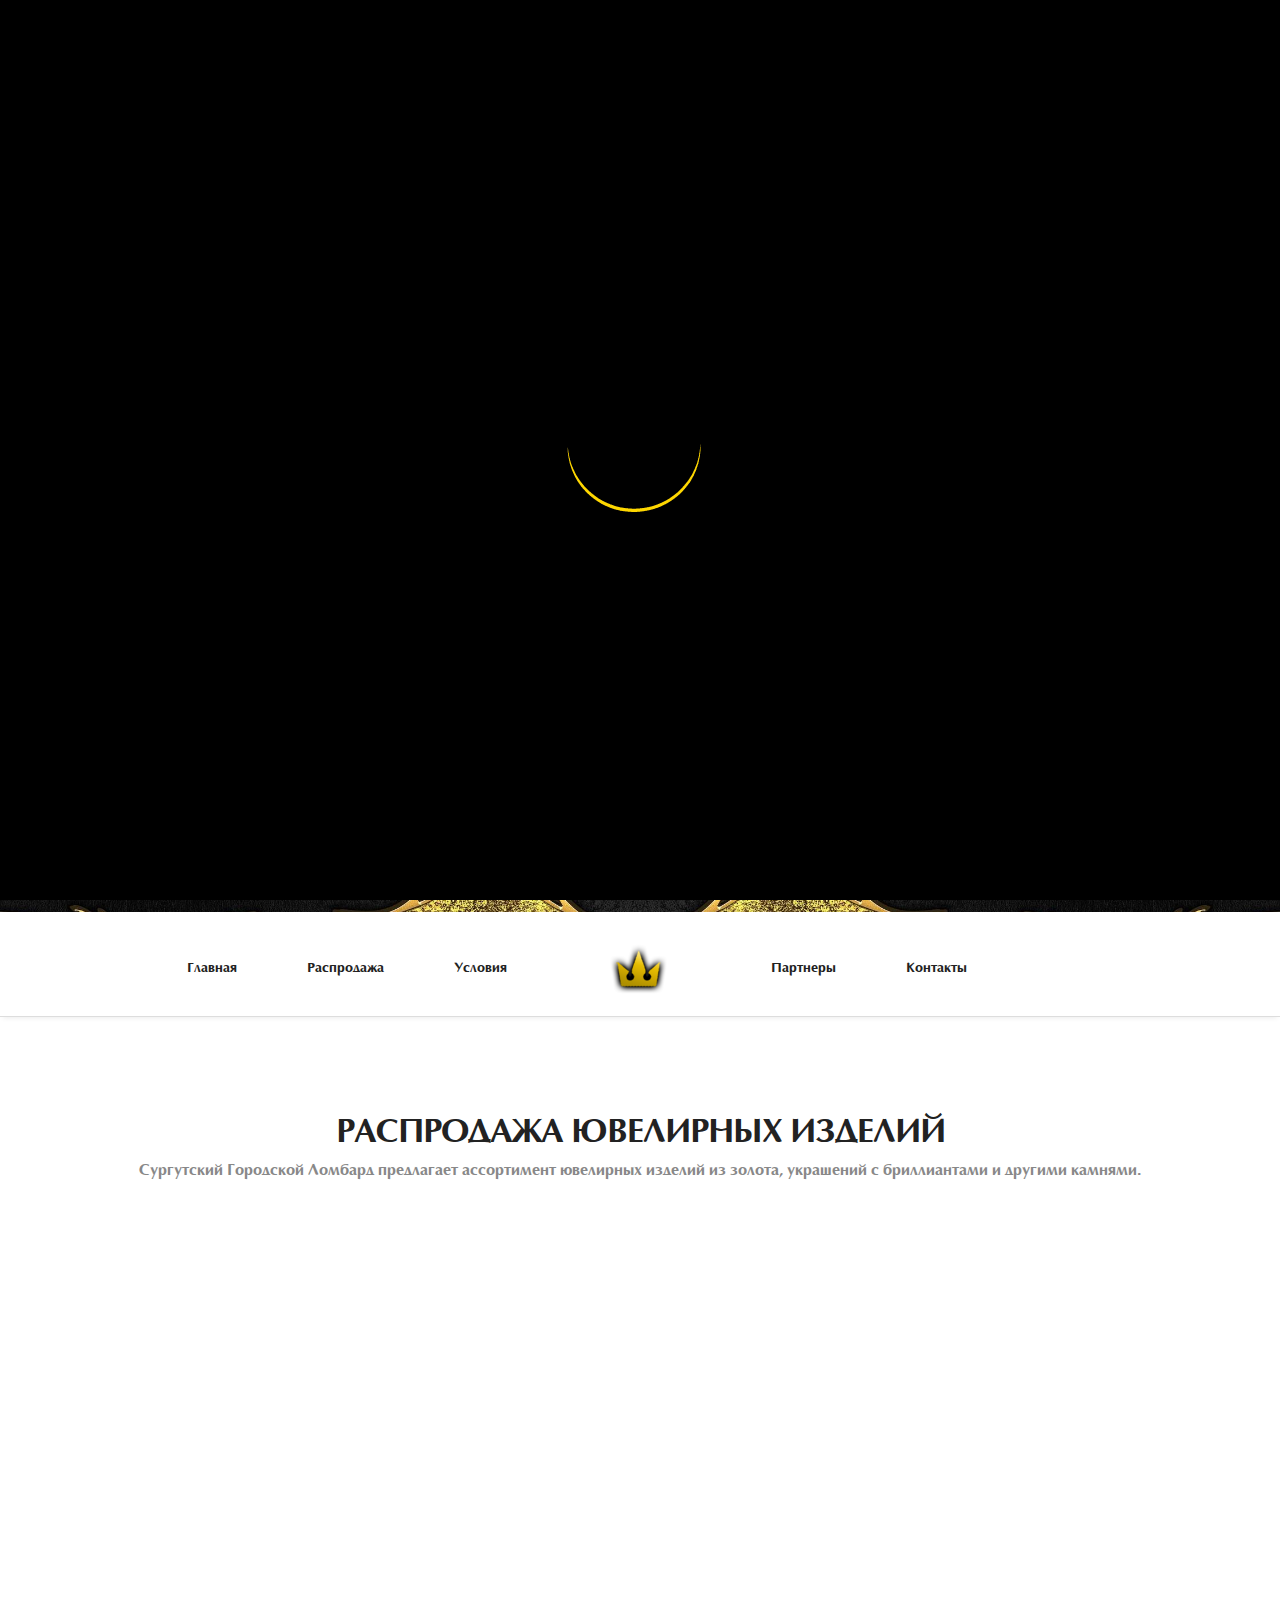
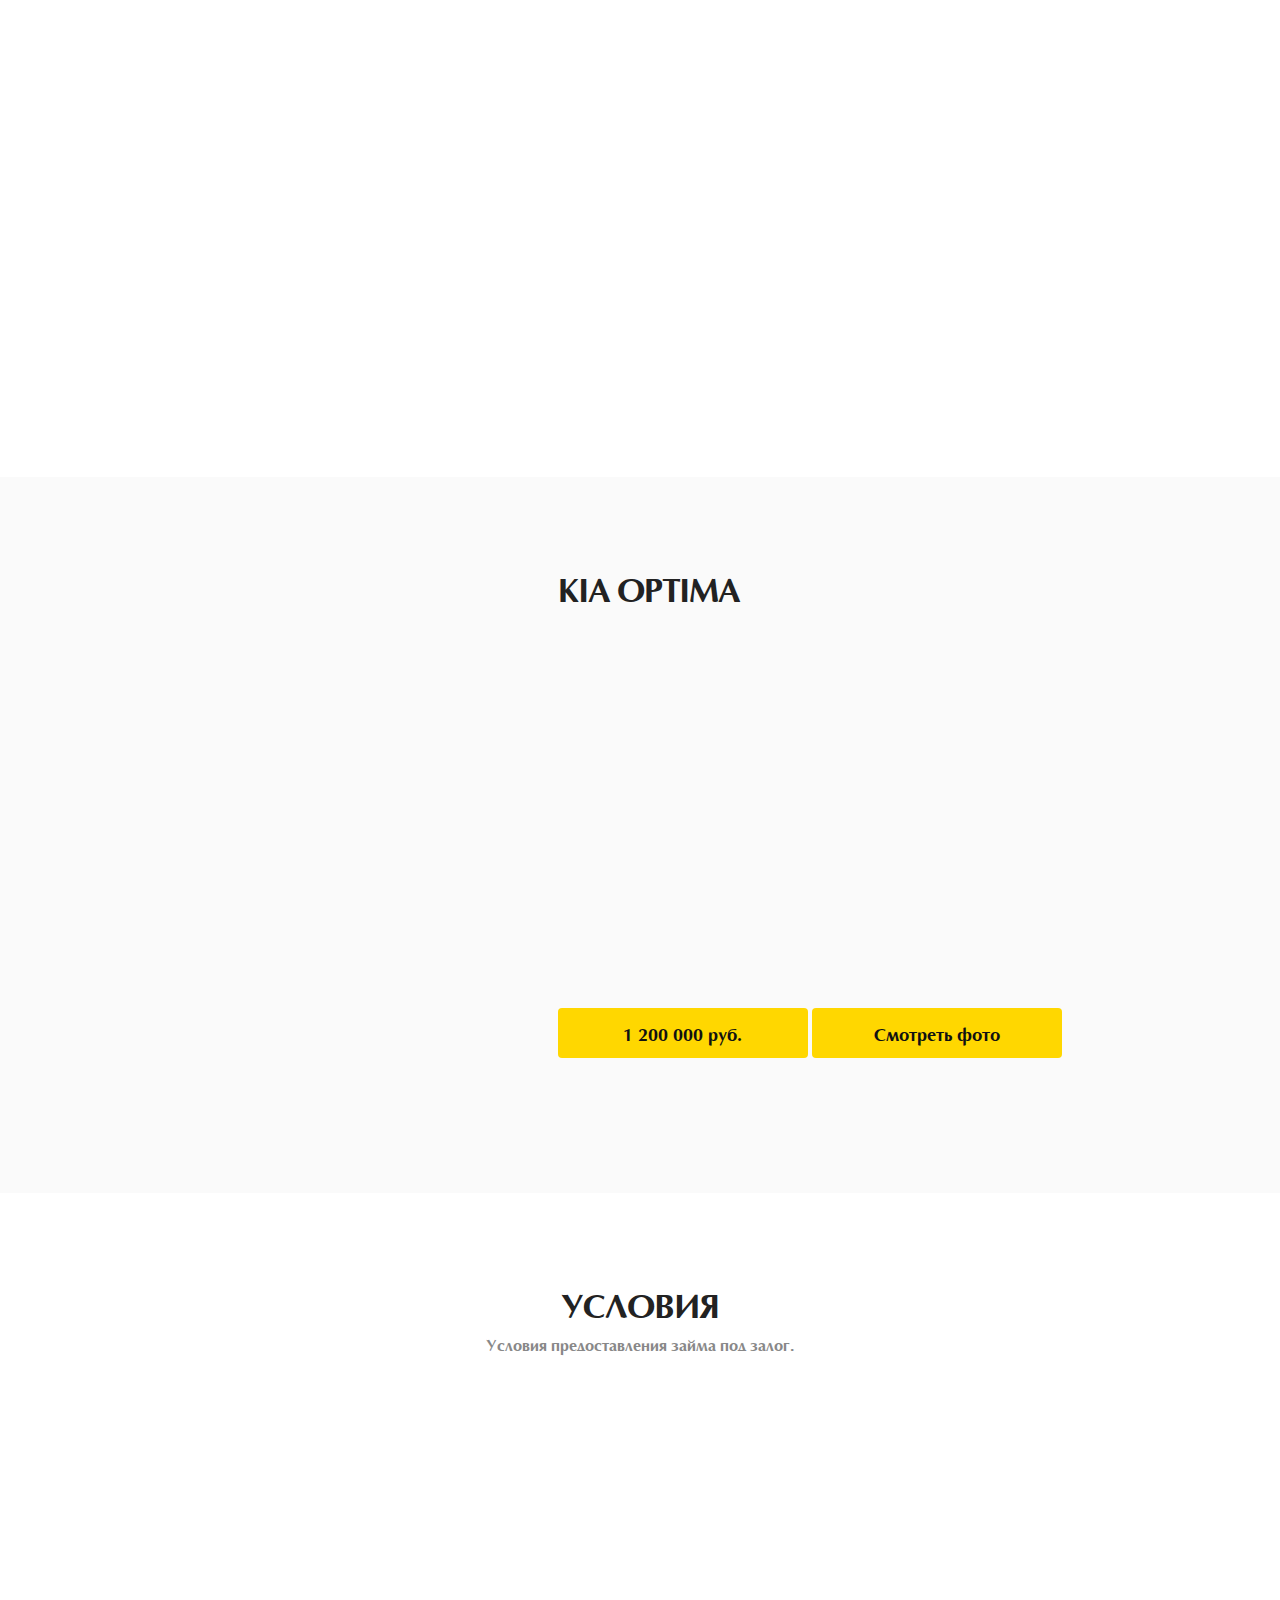
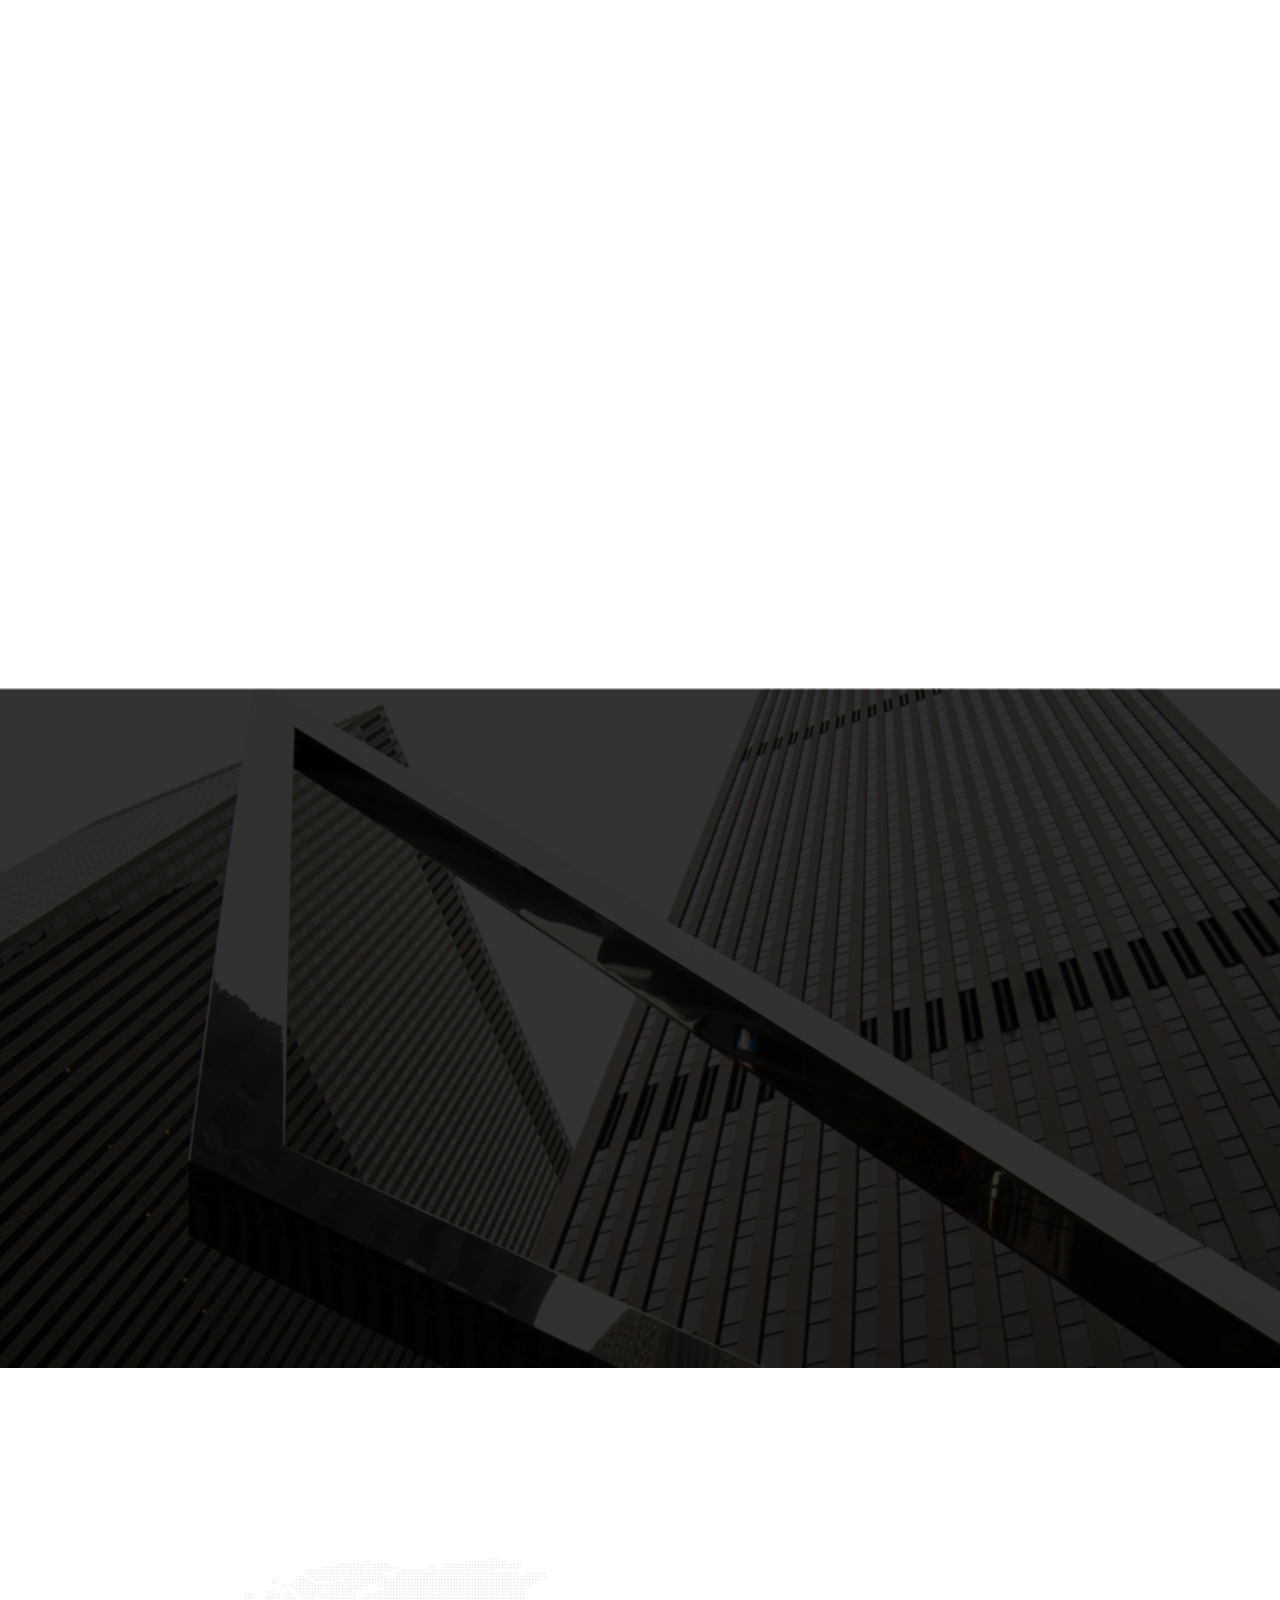
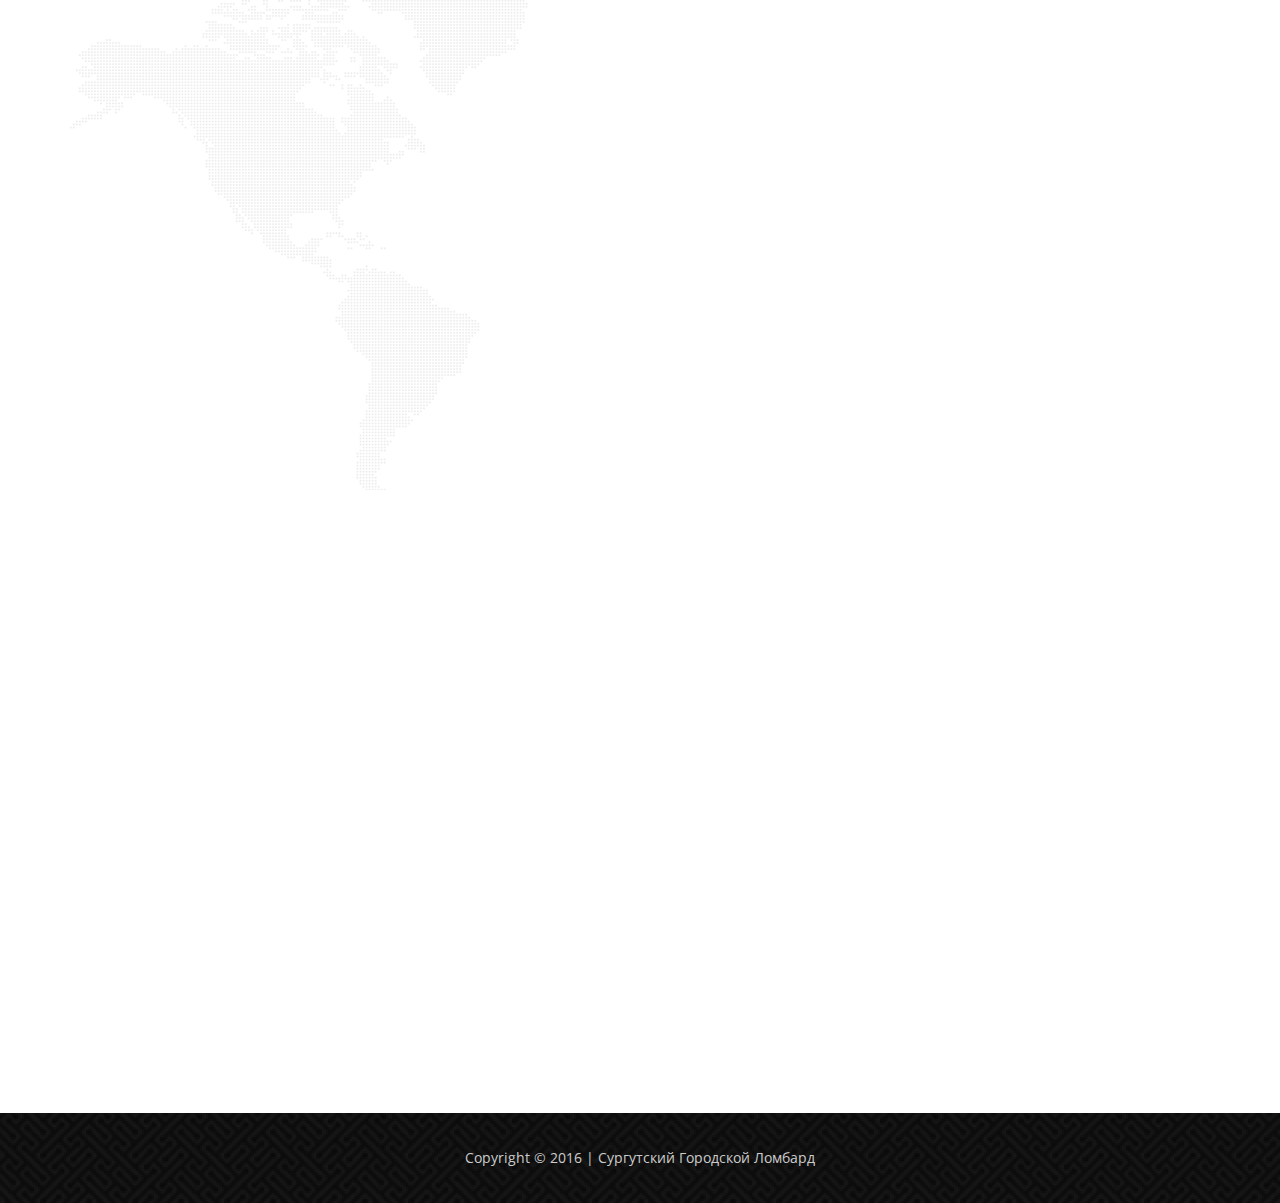
<file: index.html>
<!doctype html>
<html>
<head>
<meta charset="utf-8">
<meta name="viewport" content="width=device-width, maximum-scale=1">

<title>Сургутский Городской Ломбард</title>
<link rel="icon" href="favicon.png" type="image/png">
<link rel="shortcut icon" href="favicon.ico" type="img/x-icon">

<meta name="description" content="Сеть ломбардов. Займы под залог изделий из драгоценных металлов. Одни из самых низких процентов в Сургуте. Скидки по процентам льготным категориям граждан и постоянным клиентам." />

<link href='http://fonts.googleapis.com/css?family=Montserrat:400,700' rel='stylesheet' type='text/css'>
<link href='http://fonts.googleapis.com/css?family=Open+Sans:400,300,800italic,700italic,600italic,400italic,300italic,800,700,600' rel='stylesheet' type='text/css'>

<link href="css/bootstrap.css" rel="stylesheet" type="text/css">
<link href="css/style.css" rel="stylesheet" type="text/css">
<link href="css/font-awesome.css" rel="stylesheet" type="text/css">
<link href="css/responsive.css" rel="stylesheet" type="text/css">
<link href="css/animate.css" rel="stylesheet" type="text/css">
<link href="css/lightcase.css" rel="stylesheet" type="text/css">

<script type="text/javascript" src="js/jquery.1.8.3.min.js"></script>
<script type="text/javascript" src="js/bootstrap.js"></script>
<script type="text/javascript" src="js/jquery-scrolltofixed.js"></script>
<script type="text/javascript" src="js/jquery.easing.1.3.js"></script>
<script type="text/javascript" src="js/jquery.isotope.js"></script>
<script type="text/javascript" src="js/wow.js"></script>
<script type="text/javascript" src="js/classie.js"></script>
<script type="text/javascript" src="js/lightcase.js"></script>
<script src="https://api-maps.yandex.ru/2.1.42/?lang=ru_RU" type="text/javascript"></script>
<script type="text/javascript" src="js/ymaps.js"></script>

</head>

<body>
<div id="page-preloader"><span class="spinner"></span></div>
<div style="overflow:hidden;">
<header class="header" id="header"><!--header-start-->
	<div class="container">
    	<figure class="logo animated fadeInDown delay-07s">
        	<a href="#"><img src="img/logo3.png" alt=""></a>	
        </figure>	
        <h1 class="animated fadeInDown delay-07s">СУРГУТСКИЙ ГОРОДСКОЙ</h1>
        <h2 class="animated fadeInDown delay-07s">ЛОМБАРД</h2>
        <br />
        <a class="link animated fadeInUp delay-1s" href="#Portfolio">Вперед!</a>
    </div>
</div>
</header><!--header-end-->


<nav class="main-nav-outer" id="test"><!--main-nav-start-->
	<div class="container">
        <ul class="main-nav">
        	<li><a href="#header">Главная</a></li>
            <li><a href="#Portfolio">Распродажа</a></li>
            <li><a href="#service">Условия</a></li>
            <li class="small-logo"><a href="#header"><img src="img/small-logo.png" alt=""></a></li>
            <li><a href="#client">Партнеры</a></li>
            <li><a href="#contact">Контакты</a></li>
            <li><a href="#header">&nbsp;&nbsp;&nbsp;&nbsp;&nbsp;&nbsp;&nbsp;&nbsp;</a></li>
        </ul>
        <a class="res-nav_click" href="#"><i class="fa-bars"></i></a>
    </div>
</nav><!--main-nav-end-->


<!-- modal windows 1 -КОЛЬЦА- -->
<div class="modal fade modal-blur" id="motionModal" tabindex="-1" role="dialog" aria-labelledby="motionModalLabel">
  <div class="modal-dialog" role="document">
    <div class="modal-content">
      <div class="modal-header">
        <button type="button" class="close" data-dismiss="modal" aria-label="Close"><span aria-hidden="true">&times;</span></button>
        <h4 class="modal-title" id="motionModalLabel">Кольца</h4>
      </div>
      <div class="modal-body"> 
            <div class="Portfolio-box">
                <a href="img/foto_sel/kolco.jpg" data-rel="lightcase:myCollection"><img src="img/foto_sel/kolco.jpg" alt=""></a>   
                <p>11,7 грамм, бриллиант, золото - 585 проба</p>
                <h3>Цена: <span>180000</span> р.</h3>
            </div>
            <div class="Portfolio-box">
                <a href="img/foto_sel/kolco_01.jpg" data-rel="lightcase:myCollection"><img src="img/foto_sel/kolco_01.jpg" alt=""></a>
                <p>5,7 грамм, бриллиант, золото - 750 проба</p>
                <h3>Цена: <span>100000</span> р.</h3>
            </div>
            <div class=" Portfolio-box">
                <a href="img/foto_sel/kolco_00.jpg" data-rel="lightcase:myCollection"><img src="img/foto_sel/kolco_00.jpg" alt=""></a>
                <p>7 грамм, бриллиант, золото</p>
                <h3>Цена: <span>20000</span> р.</h3>
            </div>
            <div class=" Portfolio-box">
                <a href="img/foto_sel/kolco_02.jpg" data-rel="lightcase:myCollection"><img src="img/foto_sel/kolco_02.jpg" alt=""></a>
                <p>7,6 грамм, бриллиант, золото - 750 проба</p>
                <h3>Цена: <span>65000</span> р.</h3>
            </div>
            <div class=" Portfolio-box">
                <a href="img/foto_sel/serga_01.jpg" data-rel="lightcase:myCollection"><img src="img/foto_sel/serga_01.jpg" alt=""></a>
                <p>Комплект (серьги + кольцо) 7,5 грамм, бриллиант, золото</p>
                <h3>Цена: <span>25300</span> р.</h3>
            </div>
            <div class=" Portfolio-box">
                <a href="img/foto_sel/kolco_03.jpg" data-rel="lightcase:myCollection"><img src="img/foto_sel/kolco_03.jpg" alt=""></a>
                <p>7,3 грамм, бриллиант</p>
                <h3>Цена: <span>18500</span> р.</h3>
            </div>
            <div class=" Portfolio-box">
                <a href="img/foto_sel/kolco_04.jpg" data-rel="lightcase:myCollection"><img src="img/foto_sel/kolco_04.jpg" alt=""></a>
                <p>6,6 грамм, бриллиант, золото</p>
                <h3>Цена: <span>19000</span> р.</h3>
            </div>
            <div class=" Portfolio-box">
                <a href="img/foto_sel/kolco_05.jpg" data-rel="lightcase:myCollection"><img src="img/foto_sel/kolco_05.jpg" alt=""></a>
                <p>2,8 грамм, бриллиант, золото</p>
                <h3>Цена: <span>7000</span> р.</h3>
            </div>
            <div class=" Portfolio-box">
                <a href="img/foto_sel/kolco_06.jpg" data-rel="lightcase:myCollection"><img src="img/foto_sel/kolco_06.jpg" alt=""></a>
                <p>Золото, 585 проба</p>
                <h3>Цена: <span>2000</span> р.</h3>
            </div>
            <div class=" Portfolio-box">
                <a href="img/foto_sel/kolco_07.jpg" data-rel="lightcase:myCollection"><img src="img/foto_sel/kolco_07.jpg" alt=""></a>
                <p>Золото, 585 проба</p>
                <h3>Цена: <span>3950</span> р.</h3>
            </div>
            <div class=" Portfolio-box">
                <a href="img/foto_sel/kolco_08.jpg" data-rel="lightcase:myCollection"><img src="img/foto_sel/kolco_08.jpg" alt=""></a>
                <p>Золото, 585 проба</p>
                <h3>Цена: <span>1700</span> р.</h3>
            </div>
            <div class=" Portfolio-box">
                <a href="img/foto_sel/kolco_09.jpg" data-rel="lightcase:myCollection"><img src="img/foto_sel/kolco_09.jpg" alt=""></a>
                <p>Золото, 585 проба</p>
                <h3>Цена: <span>3200</span> р.</h3>
            </div>
            <div class=" Portfolio-box">
                <a href="img/foto_sel/kolco_10.jpg" data-rel="lightcase:myCollection"><img src="img/foto_sel/kolco_10.jpg" alt=""></a>
                <p>Золото, 585 проба</p>
                <h3>Цена: <span>6700</span> р.</h3>
            </div>
            <div class=" Portfolio-box">
                <a href="img/foto_sel/kolco_11.jpg" data-rel="lightcase:myCollection"><img src="img/foto_sel/kolco_11.jpg" alt=""></a>
                <p>Золото, 585 проба</p>
                <h3>Цена: <span>7000</span> р.</h3>
            </div>
            <div class=" Portfolio-box">
                <a href="img/foto_sel/kolco_12.jpg" data-rel="lightcase:myCollection"><img src="img/foto_sel/kolco_12.jpg" alt=""></a>
                <p>Золото, 585 проба</p>
                <h3>Цена: <span>7800</span> р.</h3>
            </div>
            
      </div>
    </div>
  </div>
</div>


<!-- modal windows 2 Браслеты -->
<div class="modal fade modal-blur" id="motionModal2" tabindex="-1" role="dialog" aria-labelledby="motionModalLabel">
  <div class="modal-dialog" role="document">
    <div class="modal-content">
      <div class="modal-header">
        <button type="button" class="close" data-dismiss="modal" aria-label="Close"><span aria-hidden="true">&times;</span></button>
        <h4 class="modal-title" id="motionModalLabel">Браслеты</h4>
      </div>
      <div class="modal-body">
            <div class=" Portfolio-box">
                <a href="img/foto_sel/podvska.jpg" data-rel="lightcase:myCollection2"><img src="img/foto_sel/podvska.jpg" alt=""></a>
                <p>Комплект (цепочка + браслет) 24,3 грамм, бриллиант, золото</p>
                <h3>Цена: <span>83000</span> р.</h3>
            </div>
            <div class="Portfolio-box">
                <a href="img/foto_sel/braslet.jpg" data-rel="lightcase:myCollection2"><img src="img/foto_sel/braslet.jpg" alt=""></a>
                <p>Золото, 585 проба</p>
                <h3>Цена: <span>44800</span> р.</h3>
            </div>
            <div class="Portfolio-box">
                <a href="img/foto_sel/braslet_00.jpg" data-rel="lightcase:myCollection2"><img src="img/foto_sel/braslet_00.jpg" alt=""></a>
                <p>Золото, 585 проба</p>
                <h3>Цена: <span>2600</span> р.</h3>
            </div>
            <div class="Portfolio-box">
                <a href="img/foto_sel/braslet_01.jpg" data-rel="lightcase:myCollection2"><img src="img/foto_sel/braslet_01.jpg" alt=""></a>
                <p>Золото, 585 проба</p>
                <h3>Цена: <span>14300</span> р.</h3>
            </div>
            <div class="Portfolio-box">
                <a href="img/foto_sel/braslet_02.jpg" data-rel="lightcase:myCollection2"><img src="img/foto_sel/braslet_02.jpg" alt=""></a>
                <p>Золото, 585 проба</p>
                <h3>Цена: <span>9400</span> р.</h3>
            </div>
            <div class="Portfolio-box">
                <a href="img/foto_sel/braslet_03.jpg" data-rel="lightcase:myCollection2"><img src="img/foto_sel/braslet_03.jpg" alt=""></a>
                <p>Золото, 585 проба</p>
                <h3>Цена: <span>38500</span> р.</h3>
            </div>
            <div class="Portfolio-box">
                <a href="img/foto_sel/braslet_04.jpg" data-rel="lightcase:myCollection2"><img src="img/foto_sel/braslet_04.jpg" alt=""></a>
                <p>Золото, 585 проба</p>
                <h3>Цена: <span>38500</span> р.</h3>
            </div>
            

            <!-- <div class="Portfolio-box">
                <a href="img/Portfolio-pic16.jpg" data-rel="lightcase:myCollection2"><img src="img/Portfolio-pic16.jpg" alt=""></a>   
                <h3>Вещь 6</h3>
                <p>Описание вещи 6</p>
                <h3>Цена:    <del>5700 р.</del>    <span>108000 р.</span></h3>
            </div> -->            
      </div>
    </div>
  </div>
</div>


<!-- modal windows 3 -->
<div class="modal fade modal-blur" id="motionModal3" tabindex="-1" role="dialog" aria-labelledby="motionModalLabel">
  <div class="modal-dialog" role="document">
    <div class="modal-content">
      <div class="modal-header">
        <button type="button" class="close" data-dismiss="modal" aria-label="Close"><span aria-hidden="true">&times;</span></button>
        <h4 class="modal-title" id="motionModalLabel">Цепочки</h4>
      </div>
      <div class="modal-body">
            <div class=" Portfolio-box">
                <a href="img/foto_sel/podvska.jpg" data-rel="lightcase:myCollection3"><img src="img/foto_sel/podvska.jpg" alt=""></a>
                <p>Комплект (цепочка + браслет) 24,3 грамм, бриллиант, золото</p>
                <h3>Цена: <span>83000</span> р.</h3>
            </div>            
      </div>
    </div>
  </div>
</div>

<!-- modal windows 4 -->
<div class="modal fade modal-blur" id="motionModal4" tabindex="-1" role="dialog" aria-labelledby="motionModalLabel">
  <div class="modal-dialog" role="document">
    <div class="modal-content">
      <div class="modal-header">
        <button type="button" class="close" data-dismiss="modal" aria-label="Close"><span aria-hidden="true">&times;</span></button>
        <h4 class="modal-title" id="motionModalLabel">Серьги</h4>
      </div>
      <div class="modal-body">
            <div class=" Portfolio-box">
                <a href="img/foto_sel/serga_00.jpg" data-rel="lightcase:myCollection4"><img src="img/foto_sel/serga_00.jpg" alt=""></a>
                <p>10 грамм, бриллиант, золото - 585 проба</p>
                <h3>Цена: <span>45000</span> р.</h3>
            </div>
            <div class=" Portfolio-box">
                <a href="img/foto_sel/serga_01.jpg" data-rel="lightcase:myCollection4"><img src="img/foto_sel/serga_01.jpg" alt=""></a>
                <p>Комплект (серьги + кольцо) 7,5 грамм, бриллиант, золото</p>
                <h3>Цена: <span>25300</span> р.</h3>
            </div>
            <div class=" Portfolio-box">
                <a href="img/foto_sel/serga_02.jpg" data-rel="lightcase:myCollection4"><img src="img/foto_sel/serga_02.jpg" alt=""></a>
                <p>4,2 грамм, бриллиант, золото</p>
                <h3>Цена: <span>12500</span> р.</h3>
            </div>
            <div class=" Portfolio-box">
                <a href="img/foto_sel/serga_03.jpg" data-rel="lightcase:myCollection4"><img src="img/foto_sel/serga_03.jpg" alt=""></a>
                <p>3,3 грамм, бриллиант, золото</p>
                <h3>Цена: <span>12200</span> р.</h3>
            </div>
            <div class=" Portfolio-box">
                <a href="img/foto_sel/serga_04.jpg" data-rel="lightcase:myCollection4"><img src="img/foto_sel/serga_04.jpg" alt=""></a>
                <p>7,7 грамм, бриллиант, золото</p>
                <h3>Цена: <span>23500</span> р.</h3>
            </div>
            <div class=" Portfolio-box">
                <a href="img/foto_sel/serga_05.jpg" data-rel="lightcase:myCollection4"><img src="img/foto_sel/serga_05.jpg" alt=""></a>
                <p>Золото, 585 проба</p>
                <h3>Цена: <span>3500</span> р.</h3>
            </div>
            <div class=" Portfolio-box">
                <a href="img/foto_sel/serga_06.jpg" data-rel="lightcase:myCollection4"><img src="img/foto_sel/serga_06.jpg" alt=""></a>
                <p>Золото, 585 проба</p>
                <h3>Цена: <span>4700</span> р.</h3>
            </div>
            <div class=" Portfolio-box">
                <a href="img/foto_sel/serga_07.jpg" data-rel="lightcase:myCollection4"><img src="img/foto_sel/serga_07.jpg" alt=""></a>
                <p>Золото, 585 проба</p>
                <h3>Цена: <span>6200</span> р.</h3>
            </div>
            <div class=" Portfolio-box">
                <a href="img/foto_sel/serga_08.jpg" data-rel="lightcase:myCollection4"><img src="img/foto_sel/serga_08.jpg" alt=""></a>
                <p>Золото, 585 проба</p>
                <h3>Цена: <span>5100</span> р.</h3>
            </div>
            <div class=" Portfolio-box">
                <a href="img/foto_sel/serga_09.jpg" data-rel="lightcase:myCollection4"><img src="img/foto_sel/serga_09.jpg" alt=""></a>
                <p>Золото, 585 проба</p>
                <h3>Цена: <span>5000</span> р.</h3>
            </div>
            <div class=" Portfolio-box">
                <a href="img/foto_sel/serga_10.jpg" data-rel="lightcase:myCollection4"><img src="img/foto_sel/serga_10.jpg" alt=""></a>
                <p>Золото, 585 проба</p>
                <h3>Цена: <span>2600</span> р.</h3>
            </div>                        
      </div>
    </div>
  </div>
</div>

<!-- modal windows 5 -->
<div class="modal fade modal-blur" id="motionModal5" tabindex="-1" role="dialog" aria-labelledby="motionModalLabel">
  <div class="modal-dialog" role="document">
    <div class="modal-content">
      <div class="modal-header">
        <button type="button" class="close" data-dismiss="modal" aria-label="Close"><span aria-hidden="true">&times;</span></button>
        <h4 class="modal-title" id="motionModalLabel">Кулоны</h4>
      </div>
      <div class="modal-body">
            <div class=" Portfolio-box">
                <a href="img/foto_sel/podvska_00.jpg" data-rel="lightcase:myCollection5"><img src="img/foto_sel/podvska_00.jpg" alt=""></a>
                <p>Золото, 585 проба</p>
                <h3>Цена: <span>2400</span> р.</h3>
            </div>
            <div class=" Portfolio-box">
                <a href="img/foto_sel/podvska_01.jpg" data-rel="lightcase:myCollection5"><img src="img/foto_sel/podvska_01.jpg" alt=""></a>
                <p>Золото, 585 проба</p>
                <h3>Цена: <span>2900</span> р.</h3>
            </div>
            <div class=" Portfolio-box">
                <a href="img/foto_sel/podvska_02.jpg" data-rel="lightcase:myCollection5"><img src="img/foto_sel/podvska_02.jpg" alt=""></a>
                <p>Золото, 585 проба</p>
                <h3>Цена: <span>2700</span> р.</h3>
            </div>
            <div class=" Portfolio-box">
                <a href="img/foto_sel/podvska_03.jpg" data-rel="lightcase:myCollection5"><img src="img/foto_sel/podvska_03.jpg" alt=""></a>
                <p>Золото, 585 проба</p>
                <h3>Цена: <span>5700</span> р.</h3>
            </div>
            <div class=" Portfolio-box">
                <a href="img/foto_sel/podvska_04.jpg" data-rel="lightcase:myCollection5"><img src="img/foto_sel/podvska_04.jpg" alt=""></a>
                <p>Золото, 585 проба</p>
                <h3>Цена: <span>1900</span> р.</h3>
            </div>

                       
      </div>
    </div>
  </div>
</div>


<!-- modal windows 6 -->
<div class="modal fade modal-blur" id="motionModal6" tabindex="-1" role="dialog" aria-labelledby="motionModalLabel">
  <div class="modal-dialog" role="document">
    <div class="modal-content">
      <div class="modal-header">
        <button type="button" class="close" data-dismiss="modal" aria-label="Close"><span aria-hidden="true">&times;</span></button>
        <h4 class="modal-title" id="motionModalLabel">Разное</h4>
      </div>
      <div class="modal-body">
            <div class=" Portfolio-box">
                <a href="img/foto_sel/apple-iphone.jpg" data-rel="lightcase:myCollection6_1"><img src="img/foto_sel/apple-iphone.jpg" alt=""></a>
                <a href="img/foto_sel/y7_7aANg2ig.jpg" data-rel="lightcase:myCollection6_1"></a>
                <h3>Apple iPhone 5S</h3>
                <p>Black Grey, 16Gb</p>
                <h3>Цена: <span>15000</span> р.</h3>
            </div>
            <div class=" Portfolio-box">
                <a href="img/foto_sel/IPhone-6.jpg" data-rel="lightcase:myCollection6_2"><img src="img/foto_sel/IPhone-6.jpg" alt=""></a>
                <h3>Apple iPhone 6</h3>
                <p>Black Grey, 16Gb</p>
                <h3>Цена: <span>20000</span> р.</h3>
            </div>
            <!-- <div class="Portfolio-box">
                <a href="img/Portfolio-pic11.jpg" data-rel="lightcase:myCollection6"><img src="img/Portfolio-pic11.jpg" alt=""></a>   
                <h3>Вещь 1</h3>
                <p>Описание вещи 1</p>
                <h3>Цена:    <del>5700 р.</del>    <span>2300 р.</span></h3>
            </div>
            <div class="Portfolio-box">
                <a href="img/Portfolio-pic12.jpg" data-rel="lightcase:myCollection6"><img src="img/Portfolio-pic12.jpg" alt=""></a>   
                <h3>Вещь 2</h3>
                <p>Описание вещи 2</p>
                <h3>Цена:    <del>5700 р.</del>    <span>2199 р.</span></h3>
            </div>
            <div class="Portfolio-box">
                <a href="img/Portfolio-pic13.jpg" data-rel="lightcase:myCollection6"><img src="img/Portfolio-pic13.jpg" alt=""></a>   
                <h3>Вещь 3</h3>
                <p>Описание вещи 3</p>
                <h3>Цена:    <del>5700 р.</del>    <span>7500 р.</span></h3>
            </div>
            <div class="Portfolio-box" >
                <a href="img/Portfolio-pic14.jpg" data-rel="lightcase:myCollection6"><img src="img/Portfolio-pic14.jpg" alt=""></a>   
                <h3>Вещь 4</h3>
                <p>Описание вещи 4</p>
                <h3>Цена:    <del>5700 р.</del>    <span>1555 р.</span></h3>
            </div>
            <div class="Portfolio-box">
                <a href="img/Portfolio-pic15.jpg" data-rel="lightcase:myCollection6"><img src="img/Portfolio-pic15.jpg" alt=""></a>   
                <h3>Вещь 5</h3>
                <p>Описание вещи 5</p>
                <h3>Цена:    <del>5700 р.</del>    <span>2980 р.</span></h3>
            </div>
            <div class="Portfolio-box">
                <a href="img/Portfolio-pic16.jpg" data-rel="lightcase:myCollection6"><img src="img/Portfolio-pic16.jpg" alt=""></a>   
                <h3>Вещь 6</h3>
                <p>Описание вещи 6</p>
                <h3>Цена:    <del>5700 р.</del>    <span>108000 р.</span></h3>
            </div> -->            
      </div>
    </div>
  </div>
</div>

<section class="main-section paddind" id="Portfolio"><!--main-section-start-->
    <div class="container">
        <h2>Распродажа ювелирных изделий</h2>
        <h6>Сургутский Городской Ломбард предлагает ассортимент ювелирных изделий из золота, украшений с бриллиантами и другими камнями.</h6>        
    </div>
    <div class="portfolioContainer wow fadeInUp delay-04s">
        <div class=" Portfolio-box printdesign">                       
            <div class="section">
              <a class="button button2" href="#motionModal" role="button" data-toggle="modal"><img src="img/Portfolio-pic13.jpg" alt="">Кольца</a>
            </div>
        </div>
        <div class="Portfolio-box webdesign">
            <div class="section">
              <a class="button button2" href="#motionModal2" role="button" data-toggle="modal"><img src="img/main_braslet.png" alt="">Браслеты</a>
            </div>
        </div>
        <div class=" Portfolio-box branding">
            <div class="section">
              <a class="button button2" href="#motionModal3" role="button" data-toggle="modal"><img src="img/Portfolio-pic12.jpg" alt="">Цепочки</a>
            </div>
        </div>
        <div class=" Portfolio-box photography" >
            <div class="section">
              <a class="button button2" href="#motionModal4" role="button" data-toggle="modal"><img src="img/main_sergi.jpg" alt="">Серьги</a>
            </div>
        </div>
        <div class=" Portfolio-box branding">
            <div class="section">
              <a class="button button2" href="#motionModal5" role="button" data-toggle="modal"><img src="img/main_podveska.jpg" alt="">Кулоны</a>
            </div>
        </div>
        <div class=" Portfolio-box photography">
            <div class="section">
              <a class="button button2" href="#motionModal6" role="button" data-toggle="modal"><img src="img/Portfolio-pic16.jpg" alt="">Разное</a>
            </div>
        </div>
    </div>
    <!-- <div class="portfolioFilter">  
        <ul class="Portfolio-nav wow fadeIn delay-02s">
            <li><a href="#" data-filter="*" class="current" >Посмотреть все вещи</a></li>
            <li><a href="#" data-filter=".branding" >Branding</a></li>
            <li><a href="#" data-filter=".webdesign" >Web design</a></li>
            <li><a href="#" data-filter=".printdesign" >Print design</a></li>
            <li><a href="#" data-filter=".photography" >Photography</a></li>
        </ul>
       </div> -->
</section><!--main-section-end-->

<section class="main-section alabaster"><!--main-section alabaster-start-->
	<div class="container">
    	<div class="row">
			<figure class="col-lg-5 col-sm-4 wow fadeInLeft iphone">
            	<img  src="img/optima.png" alt="">
            </figure>
        	<div class="col-lg-7 col-sm-8 featured-work">
            	<h2>Kia Optima</h2>
            	<!-- <P class="padding-b">Этот iPhone 5S может стать вашим другом)</P> -->
            	<!-- <div class="featured-box">
                	<div class="featured-box-col1 wow fadeInRight delay-02s">
                    	<i class="fa-magic"></i>
                    </div>	
                	<div class="featured-box-col2 wow fadeInRight delay-02s">
                        <h3>А еще он умеет разговаривать голосом.</h3>
                        <p>С 01.07.2016 происходят одни чудеса. </p>
                    </div>    
                </div> -->
                <!-- <br><br><br> --><br><br>
                <div class="featured-box">
                	<div class="featured-box-col1 wow fadeInRight delay-04s">
                    	<i class="fa-gift"></i>
                    </div>	
                	<div class="featured-box-col2 wow fadeInRight delay-04s">
                        <h3>Год выпуска: 2014</h3>
                        <h3>Двигатель: бензин, 2.4 л</h3>
                        <h3>Мощность:  180 л.с.</h3>
                        <h3>Трансмиссия: автомат</h3>
                        <h3>Привод: передний</h3>
                        <h3>Пробег, км: 64000</h3>
                        <h3>Комплектация: максимальная</h3><br>
                        <h3>Обслуживался у официального дилера!</h3> 
                        <h3>Гарантия до 2019 года!</h3>
                        <h3>Авто в ИДЕАЛЬНОМ состояние!</h3><br>                        
                    </div>
                    <div class="featured-box-col1 wow fadeInRight delay-04s">
                        <i class="fa-phone"></i>
                    </div>
                    <div class="featured-box-col2 wow fadeInRight delay-04s">
                        <h3>+7 (922) 440-30-00</h3><br><br><br>                        
                    </div>
                    <input class="input-optima" type="button" value="1 200 000 руб.">
                    <a href="img/optima/1.jpg" data-rel="lightcase:myCollectionOptima"><input class="input-optima" type="button" value="Смотреть фото"></a>
                    <a href="img/optima/2.jpg" data-rel="lightcase:myCollectionOptima"></a>
                    <a href="img/optima/3.jpg" data-rel="lightcase:myCollectionOptima"></a>
                    <a href="img/optima/4.jpg" data-rel="lightcase:myCollectionOptima"></a>
                    <a href="img/optima/5.jpg" data-rel="lightcase:myCollectionOptima"></a>
                    <a href="img/optima/6.jpg" data-rel="lightcase:myCollectionOptima"></a>
                    <a href="img/optima/7.jpg" data-rel="lightcase:myCollectionOptima"></a>
                    <a href="img/optima/8.jpg" data-rel="lightcase:myCollectionOptima"></a>
                    <a href="img/optima/9.jpg" data-rel="lightcase:myCollectionOptima"></a>
                    <a href="img/optima/10.jpg" data-rel="lightcase:myCollectionOptima"></a>
                    <a href="img/optima/11.jpg" data-rel="lightcase:myCollectionOptima"></a>
                    <a href="img/optima/12.jpg" data-rel="lightcase:myCollectionOptima"></a>    
                </div>
                <!-- <div class="featured-box">
                	<div class="featured-box-col1 wow fadeInRight delay-06s">
                    	<i class="fa-dashboard"></i>
                    </div>	
                	<div class="featured-box-col2 wow fadeInRight delay-06s">
                        <h3>Замораживаем проценты</h3>
                        <p>Всем счастья, успехов, добра! Держитесь там!</p>
                    </div>    
                </div> -->
                <a class="Learn-More" href="#">Learn More</a>
            </div>
        </div>
	</div>
</section><!--main-section alabaster-end-->


<section class="main-section" id="service"><!--main-section-start-->
    <div class="container">
        <h2>Условия</h2>
        <h6>Условия предоставления займа под залог.</h6>
        <div class="row">
            <div class="col-lg-4 col-sm-6 wow fadeInLeft delay-05s">
                <div class="service-list">
                    <div class="service-list-col1">
                        <i class="fa-gear"></i>
                    </div>
                    <div class="service-list-col2">
                        <h3>Документы для оформления договора займа</h3>
                        <p>Паспорт гражданина РФ. В случае предъявления паспорта гражданина другой страны, необходим заверенный перевод..</p>
                    </div>
                </div>
                <div class="service-list">
                    <div class="service-list-col1">
                        <i class="fa-gear"></i>
                    </div>
                    <div class="service-list-col2">
                        <h3>Срок займа</h3>
                        <p>От 1 до 60 дней. При условии ежемесячного погашения процентов, договор продлевается на тот же срок количество перезалогов неограниченно.</p>
                    </div>
                </div>
                <div class="service-list">
                    <div class="service-list-col1">
                        <i class="fa-gear"></i>
                    </div>
                    <div class="service-list-col2">
                        <h3>Предмет залога</h3>
                        <p>Мы принимаем в залог ювелирные изделия из золота 585 - 750 пробы, техника - ноутбуки, нэтбуки, смартфоны, айфоны, айпады и пр.</p>
                    </div>
                </div>
                <div class="service-list">
                    <div class="service-list-col1">
                        <i class="fa-gear"></i>
                    </div>
                    <div class="service-list-col2">
                        <h3>Оценка залога</h3>
                        <p>Оценка залога производится товароведом в присутствии клиента. Изделия из золота принимаются по весу и качеству изделия. 585 проба от 1000 р. за грамм. Бриллианты ценятся отдельно.</p>
                    </div>
                </div>
                <div class="service-list">
                    <div class="service-list-col1">
                        <i class="fa-gear"></i>
                    </div>
                    <div class="service-list-col2">
                        <h3>Процентная ставка</h3>
                        <p>Процентная ставка от 0,25% в день.</p>
                    </div>
                </div>
                <div class="service-list">
                    <div class="service-list-col1">
                        <i class="fa-gear"></i>
                    </div>
                    <div class="service-list-col2">
                        <h3>Продление договора займа</h3>
                        <p>Договор займа заключается на 60 календарных дней. Продлить договор можно в любое время до момента окончания договора при условии погашения всех процентов.</p>
                    </div>
                </div>
            </div>
            <figure class="col-lg-8 col-sm-6  text-right wow fadeInUp delay-02s">
                <img src="img/Chrono-Black-Gold-V2_1024x1024.jpg" alt="">
            </figure>
        
        </div>
    </div>
</section><!--main-section-end-->



<section class="main-section client-part" id="client"><!--main-section client-part-start-->
	<div class="container">
		<b class="quote-right wow fadeInDown delay-03"><i class="fa-thumbs-up"></i></b>
    	<div class="row">
        	<div class="col-lg-12">
            	<p class="client-part-haead wow fadeInDown delay-05">Парикмахерская "Мужики". г. Сургут</p>
            </div>
        </div>
    	<ul class="client wow fadeIn delay-05s">
        	<li><a href="http://www.muzhiki-sever.ru" target="_blank">
            	<img src="img/parik.png" alt="">
            </a></li>
        </ul>
    </div>
</section><!--main-section client-part-end-->
<!-- <div class="c-logo-part">
	<div class="container">
    	<ul>
        	<li><a href="#"><img src="img/c-liogo1.png" alt=""></a></li>
            <li><a href="#"><img src="img/c-liogo2.png" alt=""></a></li>
            <li><a href="#"><img src="img/c-liogo3.png" alt=""></a></li>
            <li><a href="#"><img src="img/c-liogo4.png" alt=""></a></li>
            <li><a href="#"><img src="img/c-liogo5.png" alt=""></a></li>
    	</ul>
	</div>
</div> -->

<!-- 
<section class="business-talking">
	<div class="container">
        <h2>Всегда приемлемые условия залога и лучшие на рынке предложения по продаже ювелирных украшений</h2>
    </div>
</section> -->
<div class="container">
<section class="main-section contact" id="contact">
	
        <div class="row">
        	<div class="col-lg-6 col-sm-7 wow fadeInLeft">
            	<div class="contact-info-box address clearfix">
                	<h3><i class=" icon-map-marker"></i>Адрес:</h3>
                	<span>г. Сургут<br>ул. Геологическая 10 ТЦ Росич</span>
                </div>
                <div class="contact-info-box phone clearfix">
                    <h3><i class="fa-phone"></i>Телефон:</h3>
                    <span>+7-951-977-8883</span>
                </div>
                <div class="contact-info-box hours clearfix">
                    <h3><i class="fa-clock-o"></i>Часы работы:</h3>
                    <span><strong>Ежедневно:</strong> 10:00 - 22:00<br></span>
                </div>
                <div class="contact-info-box address clearfix">
                    <h3><i class=" icon-map-marker"></i>Адрес:</h3>
                    <span>г. Сургут<br>ул. Крылова 32 ТЦ Магнит</span>
                </div>
                <div class="contact-info-box phone clearfix">
                	<h3><i class="fa-phone"></i>Телефон:</h3>
                	<span>+7-951-978-8808</span>
                </div>
                <div class="contact-info-box hours clearfix">
                    <h3><i class="fa-clock-o"></i>Часы работы:</h3>
                    <span><strong>Ежедневно:</strong> 9:00 - 21:00<br></span>
                </div>
                <div class="contact-info-box address clearfix">
                    <h3><i class=" icon-map-marker"></i>Адрес:</h3>
                    <span>г. Сургут<br>ул. Каролинского 14/1 ТЦ Взлетный</span>
                </div>
                <div class="contact-info-box phone clearfix">
                	<h3><i class="fa-phone"></i>Телефон:</h3>
                	<span>+7-904-459-00-33</span>
                </div>
                <div class="contact-info-box hours clearfix">
                    <h3><i class="fa-clock-o"></i>Часы работы:</h3>
                    <span><strong>Ежедневно:</strong> 10:00 - 21:00<br></span>
                </div>
                <div class="contact-info-box email clearfix">
                	<h3><i class="fa-pencil"></i>email:</h3>
                	<span>info@lombard-surgut.ru</span>
                </div>
            	
                <ul class="social-link">
                	<li class="vk"><a href="https://vk.com/sglsurgut"><i class="fa-vk"></i></a></li>
                    <!-- <li class="facebook"><a href="#"><i class="fa-facebook"></i></a></li>
                    <li class="pinterest"><a href="#"><i class="fa-pinterest"></i></a></li>
                    <li class="gplus"><a href="#"><i class="fa-google-plus"></i></a></li>
                    <li class="dribbble"><a href="#"><i class="fa-dribbble"></i></a></li> -->
                </ul>
            </div>
        	<div class="col-lg-6 col-sm-5 wow fadeInUp delay-05s">
            	<div class="form">
                	<input class="input-text" type="text" name="" value="Ваше имя *" onfocus="if(this.value==this.defaultValue)this.value='';" onblur="if(this.value=='')this.value=this.defaultValue;">
                    <input class="input-text" type="text" name="" value="Ваш E-mail *" onfocus="if(this.value==this.defaultValue)this.value='';" onblur="if(this.value=='')this.value=this.defaultValue;">
                	<textarea class="input-text text-area" cols="0" rows="0" onfocus="if(this.value==this.defaultValue)this.value='';" onblur="if(this.value=='')this.value=this.defaultValue;">Ваше сообщение *</textarea>
                    <input class="input-btn" type="submit" value="Отправить сообщение">
                </div>	
            </div>
        </div>
</section>
</div>


<!-- Карта -->
<div class="ymapbox">
    <div id="ymap"></div><div id="ymap2"></div><div id="ymap3"></div> 
</div>
<!-- Карта -->


<footer class="footer">
    <div class="container">
        <span class="copyright">Copyright © 2016 | Сургутский Городской Ломбард</span>
    </div>
</footer>


<script type="text/javascript">
    $(document).ready(function(e) {
        $('#test').scrollToFixed();
        $('.res-nav_click').click(function(){
            $('.main-nav').slideToggle();
            return false    
            
        });
        
    });
</script>

  <script>
    wow = new WOW(
      {
        animateClass: 'animated',
        offset:       100
      }
    );
    wow.init();
 
  </script>


<script type="text/javascript">
	$(window).load(function(){
		
		$('.main-nav li a').bind('click',function(event){
			var $anchor = $(this);
			
			$('html, body').stop().animate({
				scrollTop: $($anchor.attr('href')).offset().top - 102
			}, 1500,'easeInOutExpo');
			event.preventDefault();
		});
	})
</script>

<script type="text/javascript">
    $(window).load(function(){
        
        $('.container a').bind('click',function(event){
            var $anchor = $(this);
            
            $('html, body').stop().animate({
                scrollTop: $($anchor.attr('href')).offset().top - 102
            }, 1500,'easeInOutExpo');
            event.preventDefault();
        });
    })
</script>

<script type="text/javascript">

$(window).load(function(){
  
  
  var $container = $('.portfolioContainer'),
      $body = $('body'),
      colW = 375,
      columns = null;

  
  $container.isotope({
    // disable window resizing
    resizable: true,
    masonry: {
      columnWidth: colW
    }
  });
  
  $(window).smartresize(function(){
    // check if columns has changed
    var currentColumns = Math.floor( ( $body.width() -30 ) / colW );
    if ( currentColumns !== columns ) {
      // set new column count
      columns = currentColumns;
      // apply width to container manually, then trigger relayout
      $container.width( columns * colW )
        .isotope('reLayout');
    }
    
  }).smartresize(); // trigger resize to set container width
  $('.portfolioFilter a').click(function(){
        $('.portfolioFilter .current').removeClass('current');
        $(this).addClass('current');
 
        var selector = $(this).attr('data-filter');
        $container.isotope({
			
            filter: selector,
         });
         return false;
    });
  
});

</script>

<script type="text/javascript">
    jQuery(document).ready(function($) {
        $('a[data-rel^=lightcase]').lightcase();
    });
</script>

<script>
  (function(i,s,o,g,r,a,m){i['GoogleAnalyticsObject']=r;i[r]=i[r]||function(){
  (i[r].q=i[r].q||[]).push(arguments)},i[r].l=1*new Date();a=s.createElement(o),
  m=s.getElementsByTagName(o)[0];a.async=1;a.src=g;m.parentNode.insertBefore(a,m)
  })(window,document,'script','https://www.google-analytics.com/analytics.js','ga');

  ga('create', 'UA-88466019-1', 'auto');
  ga('send', 'pageview');

</script>

</body>
</html>
</file>
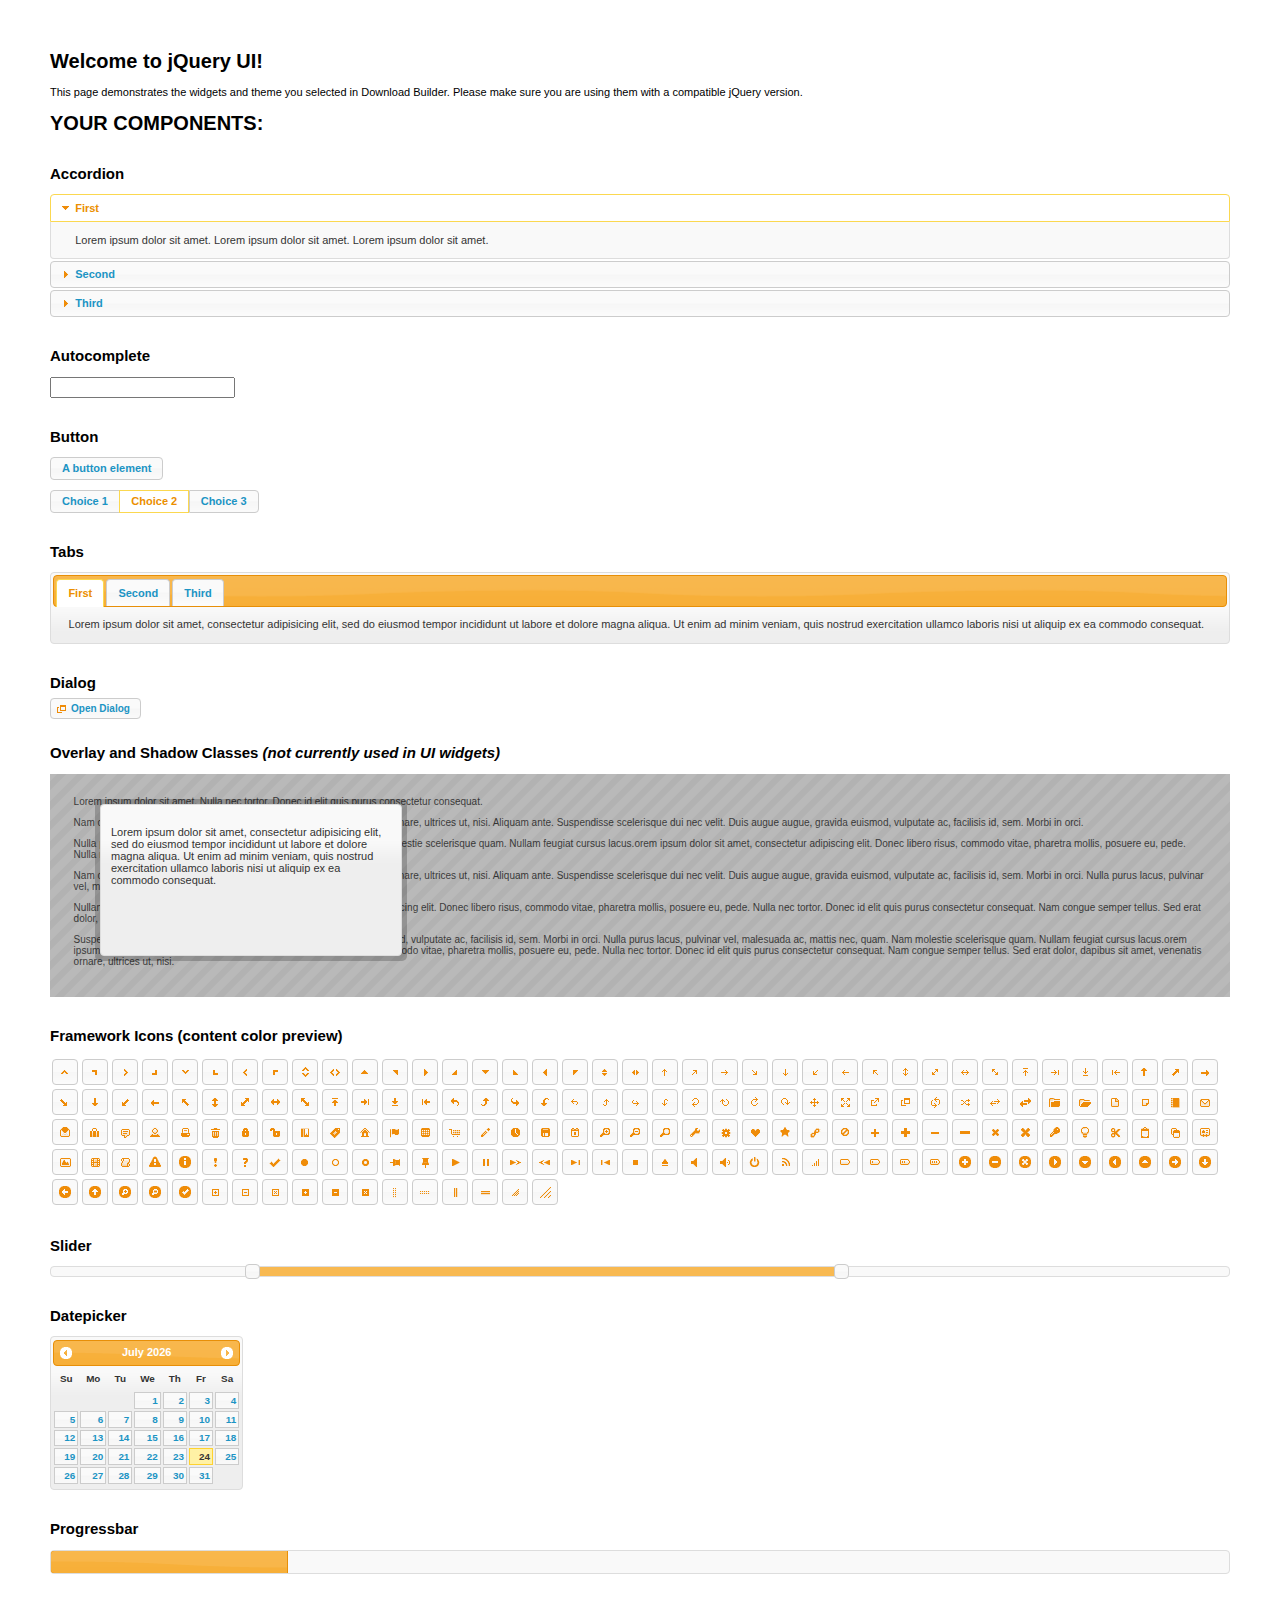
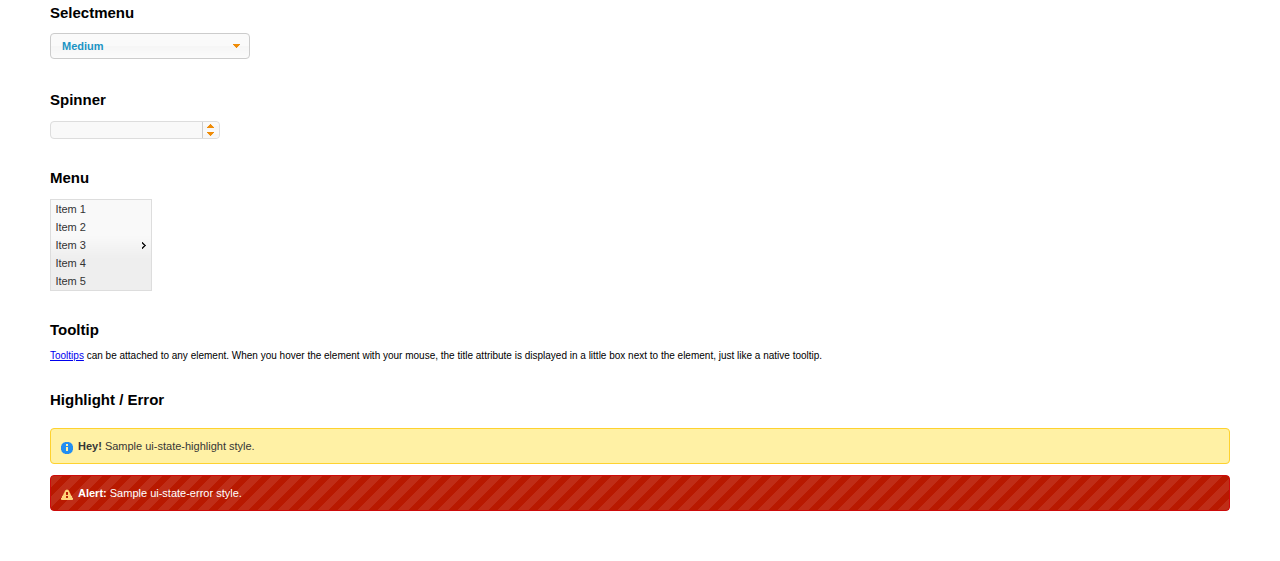
<file: system/jquery-ui-1.11.4/index.html>
<!doctype html>
<html lang="us">
<head>
	<meta charset="utf-8">
	<title>jQuery UI Example Page</title>
	<link href="jquery-ui.css" rel="stylesheet">
	<style>
	body{
		font: 62.5% "Trebuchet MS", sans-serif;
		margin: 50px;
	}
	.demoHeaders {
		margin-top: 2em;
	}
	#dialog-link {
		padding: .4em 1em .4em 20px;
		text-decoration: none;
		position: relative;
	}
	#dialog-link span.ui-icon {
		margin: 0 5px 0 0;
		position: absolute;
		left: .2em;
		top: 50%;
		margin-top: -8px;
	}
	#icons {
		margin: 0;
		padding: 0;
	}
	#icons li {
		margin: 2px;
		position: relative;
		padding: 4px 0;
		cursor: pointer;
		float: left;
		list-style: none;
	}
	#icons span.ui-icon {
		float: left;
		margin: 0 4px;
	}
	.fakewindowcontain .ui-widget-overlay {
		position: absolute;
	}
	select {
		width: 200px;
	}
	</style>
</head>
<body>

<h1>Welcome to jQuery UI!</h1>

<div class="ui-widget">
	<p>This page demonstrates the widgets and theme you selected in Download Builder. Please make sure you are using them with a compatible jQuery version.</p>
</div>

<h1>YOUR COMPONENTS:</h1>


<!-- Accordion -->
<h2 class="demoHeaders">Accordion</h2>
<div id="accordion">
	<h3>First</h3>
	<div>Lorem ipsum dolor sit amet. Lorem ipsum dolor sit amet. Lorem ipsum dolor sit amet.</div>
	<h3>Second</h3>
	<div>Phasellus mattis tincidunt nibh.</div>
	<h3>Third</h3>
	<div>Nam dui erat, auctor a, dignissim quis.</div>
</div>



<!-- Autocomplete -->
<h2 class="demoHeaders">Autocomplete</h2>
<div>
	<input id="autocomplete" title="type &quot;a&quot;">
</div>



<!-- Button -->
<h2 class="demoHeaders">Button</h2>
<button id="button">A button element</button>
<form style="margin-top: 1em;">
	<div id="radioset">
		<input type="radio" id="radio1" name="radio"><label for="radio1">Choice 1</label>
		<input type="radio" id="radio2" name="radio" checked="checked"><label for="radio2">Choice 2</label>
		<input type="radio" id="radio3" name="radio"><label for="radio3">Choice 3</label>
	</div>
</form>



<!-- Tabs -->
<h2 class="demoHeaders">Tabs</h2>
<div id="tabs">
	<ul>
		<li><a href="#tabs-1">First</a></li>
		<li><a href="#tabs-2">Second</a></li>
		<li><a href="#tabs-3">Third</a></li>
	</ul>
	<div id="tabs-1">Lorem ipsum dolor sit amet, consectetur adipisicing elit, sed do eiusmod tempor incididunt ut labore et dolore magna aliqua. Ut enim ad minim veniam, quis nostrud exercitation ullamco laboris nisi ut aliquip ex ea commodo consequat.</div>
	<div id="tabs-2">Phasellus mattis tincidunt nibh. Cras orci urna, blandit id, pretium vel, aliquet ornare, felis. Maecenas scelerisque sem non nisl. Fusce sed lorem in enim dictum bibendum.</div>
	<div id="tabs-3">Nam dui erat, auctor a, dignissim quis, sollicitudin eu, felis. Pellentesque nisi urna, interdum eget, sagittis et, consequat vestibulum, lacus. Mauris porttitor ullamcorper augue.</div>
</div>



<!-- Dialog NOTE: Dialog is not generated by UI in this demo so it can be visually styled in themeroller-->
<h2 class="demoHeaders">Dialog</h2>
<p><a href="#" id="dialog-link" class="ui-state-default ui-corner-all"><span class="ui-icon ui-icon-newwin"></span>Open Dialog</a></p>

<h2 class="demoHeaders">Overlay and Shadow Classes <em>(not currently used in UI widgets)</em></h2>
<div style="position: relative; width: 96%; height: 200px; padding:1% 2%; overflow:hidden;" class="fakewindowcontain">
	<p>Lorem ipsum dolor sit amet,  Nulla nec tortor. Donec id elit quis purus consectetur consequat. </p><p>Nam congue semper tellus. Sed erat dolor, dapibus sit amet, venenatis ornare, ultrices ut, nisi. Aliquam ante. Suspendisse scelerisque dui nec velit. Duis augue augue, gravida euismod, vulputate ac, facilisis id, sem. Morbi in orci. </p><p>Nulla purus lacus, pulvinar vel, malesuada ac, mattis nec, quam. Nam molestie scelerisque quam. Nullam feugiat cursus lacus.orem ipsum dolor sit amet, consectetur adipiscing elit. Donec libero risus, commodo vitae, pharetra mollis, posuere eu, pede. Nulla nec tortor. Donec id elit quis purus consectetur consequat. </p><p>Nam congue semper tellus. Sed erat dolor, dapibus sit amet, venenatis ornare, ultrices ut, nisi. Aliquam ante. Suspendisse scelerisque dui nec velit. Duis augue augue, gravida euismod, vulputate ac, facilisis id, sem. Morbi in orci. Nulla purus lacus, pulvinar vel, malesuada ac, mattis nec, quam. Nam molestie scelerisque quam. </p><p>Nullam feugiat cursus lacus.orem ipsum dolor sit amet, consectetur adipiscing elit. Donec libero risus, commodo vitae, pharetra mollis, posuere eu, pede. Nulla nec tortor. Donec id elit quis purus consectetur consequat. Nam congue semper tellus. Sed erat dolor, dapibus sit amet, venenatis ornare, ultrices ut, nisi. Aliquam ante. </p><p>Suspendisse scelerisque dui nec velit. Duis augue augue, gravida euismod, vulputate ac, facilisis id, sem. Morbi in orci. Nulla purus lacus, pulvinar vel, malesuada ac, mattis nec, quam. Nam molestie scelerisque quam. Nullam feugiat cursus lacus.orem ipsum dolor sit amet, consectetur adipiscing elit. Donec libero risus, commodo vitae, pharetra mollis, posuere eu, pede. Nulla nec tortor. Donec id elit quis purus consectetur consequat. Nam congue semper tellus. Sed erat dolor, dapibus sit amet, venenatis ornare, ultrices ut, nisi. </p>

	<!-- ui-dialog -->
	<div class="ui-overlay"><div class="ui-widget-overlay"></div><div class="ui-widget-shadow ui-corner-all" style="width: 302px; height: 152px; position: absolute; left: 50px; top: 30px;"></div></div>
	<div style="position: absolute; width: 280px; height: 130px;left: 50px; top: 30px; padding: 10px;" class="ui-widget ui-widget-content ui-corner-all">
		<div class="ui-dialog-content ui-widget-content" style="background: none; border: 0;">
			<p>Lorem ipsum dolor sit amet, consectetur adipisicing elit, sed do eiusmod tempor incididunt ut labore et dolore magna aliqua. Ut enim ad minim veniam, quis nostrud exercitation ullamco laboris nisi ut aliquip ex ea commodo consequat.</p>
		</div>
	</div>

</div>

<!-- ui-dialog -->
<div id="dialog" title="Dialog Title">
	<p>Lorem ipsum dolor sit amet, consectetur adipisicing elit, sed do eiusmod tempor incididunt ut labore et dolore magna aliqua. Ut enim ad minim veniam, quis nostrud exercitation ullamco laboris nisi ut aliquip ex ea commodo consequat.</p>
</div>



<h2 class="demoHeaders">Framework Icons (content color preview)</h2>
<ul id="icons" class="ui-widget ui-helper-clearfix">
	<li class="ui-state-default ui-corner-all" title=".ui-icon-carat-1-n"><span class="ui-icon ui-icon-carat-1-n"></span></li>
	<li class="ui-state-default ui-corner-all" title=".ui-icon-carat-1-ne"><span class="ui-icon ui-icon-carat-1-ne"></span></li>
	<li class="ui-state-default ui-corner-all" title=".ui-icon-carat-1-e"><span class="ui-icon ui-icon-carat-1-e"></span></li>
	<li class="ui-state-default ui-corner-all" title=".ui-icon-carat-1-se"><span class="ui-icon ui-icon-carat-1-se"></span></li>
	<li class="ui-state-default ui-corner-all" title=".ui-icon-carat-1-s"><span class="ui-icon ui-icon-carat-1-s"></span></li>
	<li class="ui-state-default ui-corner-all" title=".ui-icon-carat-1-sw"><span class="ui-icon ui-icon-carat-1-sw"></span></li>
	<li class="ui-state-default ui-corner-all" title=".ui-icon-carat-1-w"><span class="ui-icon ui-icon-carat-1-w"></span></li>
	<li class="ui-state-default ui-corner-all" title=".ui-icon-carat-1-nw"><span class="ui-icon ui-icon-carat-1-nw"></span></li>
	<li class="ui-state-default ui-corner-all" title=".ui-icon-carat-2-n-s"><span class="ui-icon ui-icon-carat-2-n-s"></span></li>
	<li class="ui-state-default ui-corner-all" title=".ui-icon-carat-2-e-w"><span class="ui-icon ui-icon-carat-2-e-w"></span></li>
	<li class="ui-state-default ui-corner-all" title=".ui-icon-triangle-1-n"><span class="ui-icon ui-icon-triangle-1-n"></span></li>
	<li class="ui-state-default ui-corner-all" title=".ui-icon-triangle-1-ne"><span class="ui-icon ui-icon-triangle-1-ne"></span></li>
	<li class="ui-state-default ui-corner-all" title=".ui-icon-triangle-1-e"><span class="ui-icon ui-icon-triangle-1-e"></span></li>
	<li class="ui-state-default ui-corner-all" title=".ui-icon-triangle-1-se"><span class="ui-icon ui-icon-triangle-1-se"></span></li>
	<li class="ui-state-default ui-corner-all" title=".ui-icon-triangle-1-s"><span class="ui-icon ui-icon-triangle-1-s"></span></li>
	<li class="ui-state-default ui-corner-all" title=".ui-icon-triangle-1-sw"><span class="ui-icon ui-icon-triangle-1-sw"></span></li>
	<li class="ui-state-default ui-corner-all" title=".ui-icon-triangle-1-w"><span class="ui-icon ui-icon-triangle-1-w"></span></li>
	<li class="ui-state-default ui-corner-all" title=".ui-icon-triangle-1-nw"><span class="ui-icon ui-icon-triangle-1-nw"></span></li>
	<li class="ui-state-default ui-corner-all" title=".ui-icon-triangle-2-n-s"><span class="ui-icon ui-icon-triangle-2-n-s"></span></li>
	<li class="ui-state-default ui-corner-all" title=".ui-icon-triangle-2-e-w"><span class="ui-icon ui-icon-triangle-2-e-w"></span></li>
	<li class="ui-state-default ui-corner-all" title=".ui-icon-arrow-1-n"><span class="ui-icon ui-icon-arrow-1-n"></span></li>
	<li class="ui-state-default ui-corner-all" title=".ui-icon-arrow-1-ne"><span class="ui-icon ui-icon-arrow-1-ne"></span></li>
	<li class="ui-state-default ui-corner-all" title=".ui-icon-arrow-1-e"><span class="ui-icon ui-icon-arrow-1-e"></span></li>
	<li class="ui-state-default ui-corner-all" title=".ui-icon-arrow-1-se"><span class="ui-icon ui-icon-arrow-1-se"></span></li>
	<li class="ui-state-default ui-corner-all" title=".ui-icon-arrow-1-s"><span class="ui-icon ui-icon-arrow-1-s"></span></li>
	<li class="ui-state-default ui-corner-all" title=".ui-icon-arrow-1-sw"><span class="ui-icon ui-icon-arrow-1-sw"></span></li>
	<li class="ui-state-default ui-corner-all" title=".ui-icon-arrow-1-w"><span class="ui-icon ui-icon-arrow-1-w"></span></li>
	<li class="ui-state-default ui-corner-all" title=".ui-icon-arrow-1-nw"><span class="ui-icon ui-icon-arrow-1-nw"></span></li>
	<li class="ui-state-default ui-corner-all" title=".ui-icon-arrow-2-n-s"><span class="ui-icon ui-icon-arrow-2-n-s"></span></li>
	<li class="ui-state-default ui-corner-all" title=".ui-icon-arrow-2-ne-sw"><span class="ui-icon ui-icon-arrow-2-ne-sw"></span></li>
	<li class="ui-state-default ui-corner-all" title=".ui-icon-arrow-2-e-w"><span class="ui-icon ui-icon-arrow-2-e-w"></span></li>
	<li class="ui-state-default ui-corner-all" title=".ui-icon-arrow-2-se-nw"><span class="ui-icon ui-icon-arrow-2-se-nw"></span></li>
	<li class="ui-state-default ui-corner-all" title=".ui-icon-arrowstop-1-n"><span class="ui-icon ui-icon-arrowstop-1-n"></span></li>
	<li class="ui-state-default ui-corner-all" title=".ui-icon-arrowstop-1-e"><span class="ui-icon ui-icon-arrowstop-1-e"></span></li>
	<li class="ui-state-default ui-corner-all" title=".ui-icon-arrowstop-1-s"><span class="ui-icon ui-icon-arrowstop-1-s"></span></li>
	<li class="ui-state-default ui-corner-all" title=".ui-icon-arrowstop-1-w"><span class="ui-icon ui-icon-arrowstop-1-w"></span></li>
	<li class="ui-state-default ui-corner-all" title=".ui-icon-arrowthick-1-n"><span class="ui-icon ui-icon-arrowthick-1-n"></span></li>
	<li class="ui-state-default ui-corner-all" title=".ui-icon-arrowthick-1-ne"><span class="ui-icon ui-icon-arrowthick-1-ne"></span></li>
	<li class="ui-state-default ui-corner-all" title=".ui-icon-arrowthick-1-e"><span class="ui-icon ui-icon-arrowthick-1-e"></span></li>
	<li class="ui-state-default ui-corner-all" title=".ui-icon-arrowthick-1-se"><span class="ui-icon ui-icon-arrowthick-1-se"></span></li>
	<li class="ui-state-default ui-corner-all" title=".ui-icon-arrowthick-1-s"><span class="ui-icon ui-icon-arrowthick-1-s"></span></li>
	<li class="ui-state-default ui-corner-all" title=".ui-icon-arrowthick-1-sw"><span class="ui-icon ui-icon-arrowthick-1-sw"></span></li>
	<li class="ui-state-default ui-corner-all" title=".ui-icon-arrowthick-1-w"><span class="ui-icon ui-icon-arrowthick-1-w"></span></li>
	<li class="ui-state-default ui-corner-all" title=".ui-icon-arrowthick-1-nw"><span class="ui-icon ui-icon-arrowthick-1-nw"></span></li>
	<li class="ui-state-default ui-corner-all" title=".ui-icon-arrowthick-2-n-s"><span class="ui-icon ui-icon-arrowthick-2-n-s"></span></li>
	<li class="ui-state-default ui-corner-all" title=".ui-icon-arrowthick-2-ne-sw"><span class="ui-icon ui-icon-arrowthick-2-ne-sw"></span></li>
	<li class="ui-state-default ui-corner-all" title=".ui-icon-arrowthick-2-e-w"><span class="ui-icon ui-icon-arrowthick-2-e-w"></span></li>
	<li class="ui-state-default ui-corner-all" title=".ui-icon-arrowthick-2-se-nw"><span class="ui-icon ui-icon-arrowthick-2-se-nw"></span></li>
	<li class="ui-state-default ui-corner-all" title=".ui-icon-arrowthickstop-1-n"><span class="ui-icon ui-icon-arrowthickstop-1-n"></span></li>
	<li class="ui-state-default ui-corner-all" title=".ui-icon-arrowthickstop-1-e"><span class="ui-icon ui-icon-arrowthickstop-1-e"></span></li>
	<li class="ui-state-default ui-corner-all" title=".ui-icon-arrowthickstop-1-s"><span class="ui-icon ui-icon-arrowthickstop-1-s"></span></li>
	<li class="ui-state-default ui-corner-all" title=".ui-icon-arrowthickstop-1-w"><span class="ui-icon ui-icon-arrowthickstop-1-w"></span></li>
	<li class="ui-state-default ui-corner-all" title=".ui-icon-arrowreturnthick-1-w"><span class="ui-icon ui-icon-arrowreturnthick-1-w"></span></li>
	<li class="ui-state-default ui-corner-all" title=".ui-icon-arrowreturnthick-1-n"><span class="ui-icon ui-icon-arrowreturnthick-1-n"></span></li>
	<li class="ui-state-default ui-corner-all" title=".ui-icon-arrowreturnthick-1-e"><span class="ui-icon ui-icon-arrowreturnthick-1-e"></span></li>
	<li class="ui-state-default ui-corner-all" title=".ui-icon-arrowreturnthick-1-s"><span class="ui-icon ui-icon-arrowreturnthick-1-s"></span></li>
	<li class="ui-state-default ui-corner-all" title=".ui-icon-arrowreturn-1-w"><span class="ui-icon ui-icon-arrowreturn-1-w"></span></li>
	<li class="ui-state-default ui-corner-all" title=".ui-icon-arrowreturn-1-n"><span class="ui-icon ui-icon-arrowreturn-1-n"></span></li>
	<li class="ui-state-default ui-corner-all" title=".ui-icon-arrowreturn-1-e"><span class="ui-icon ui-icon-arrowreturn-1-e"></span></li>
	<li class="ui-state-default ui-corner-all" title=".ui-icon-arrowreturn-1-s"><span class="ui-icon ui-icon-arrowreturn-1-s"></span></li>
	<li class="ui-state-default ui-corner-all" title=".ui-icon-arrowrefresh-1-w"><span class="ui-icon ui-icon-arrowrefresh-1-w"></span></li>
	<li class="ui-state-default ui-corner-all" title=".ui-icon-arrowrefresh-1-n"><span class="ui-icon ui-icon-arrowrefresh-1-n"></span></li>
	<li class="ui-state-default ui-corner-all" title=".ui-icon-arrowrefresh-1-e"><span class="ui-icon ui-icon-arrowrefresh-1-e"></span></li>
	<li class="ui-state-default ui-corner-all" title=".ui-icon-arrowrefresh-1-s"><span class="ui-icon ui-icon-arrowrefresh-1-s"></span></li>
	<li class="ui-state-default ui-corner-all" title=".ui-icon-arrow-4"><span class="ui-icon ui-icon-arrow-4"></span></li>
	<li class="ui-state-default ui-corner-all" title=".ui-icon-arrow-4-diag"><span class="ui-icon ui-icon-arrow-4-diag"></span></li>
	<li class="ui-state-default ui-corner-all" title=".ui-icon-extlink"><span class="ui-icon ui-icon-extlink"></span></li>
	<li class="ui-state-default ui-corner-all" title=".ui-icon-newwin"><span class="ui-icon ui-icon-newwin"></span></li>
	<li class="ui-state-default ui-corner-all" title=".ui-icon-refresh"><span class="ui-icon ui-icon-refresh"></span></li>
	<li class="ui-state-default ui-corner-all" title=".ui-icon-shuffle"><span class="ui-icon ui-icon-shuffle"></span></li>
	<li class="ui-state-default ui-corner-all" title=".ui-icon-transfer-e-w"><span class="ui-icon ui-icon-transfer-e-w"></span></li>
	<li class="ui-state-default ui-corner-all" title=".ui-icon-transferthick-e-w"><span class="ui-icon ui-icon-transferthick-e-w"></span></li>
	<li class="ui-state-default ui-corner-all" title=".ui-icon-folder-collapsed"><span class="ui-icon ui-icon-folder-collapsed"></span></li>
	<li class="ui-state-default ui-corner-all" title=".ui-icon-folder-open"><span class="ui-icon ui-icon-folder-open"></span></li>
	<li class="ui-state-default ui-corner-all" title=".ui-icon-document"><span class="ui-icon ui-icon-document"></span></li>
	<li class="ui-state-default ui-corner-all" title=".ui-icon-document-b"><span class="ui-icon ui-icon-document-b"></span></li>
	<li class="ui-state-default ui-corner-all" title=".ui-icon-note"><span class="ui-icon ui-icon-note"></span></li>
	<li class="ui-state-default ui-corner-all" title=".ui-icon-mail-closed"><span class="ui-icon ui-icon-mail-closed"></span></li>
	<li class="ui-state-default ui-corner-all" title=".ui-icon-mail-open"><span class="ui-icon ui-icon-mail-open"></span></li>
	<li class="ui-state-default ui-corner-all" title=".ui-icon-suitcase"><span class="ui-icon ui-icon-suitcase"></span></li>
	<li class="ui-state-default ui-corner-all" title=".ui-icon-comment"><span class="ui-icon ui-icon-comment"></span></li>
	<li class="ui-state-default ui-corner-all" title=".ui-icon-person"><span class="ui-icon ui-icon-person"></span></li>
	<li class="ui-state-default ui-corner-all" title=".ui-icon-print"><span class="ui-icon ui-icon-print"></span></li>
	<li class="ui-state-default ui-corner-all" title=".ui-icon-trash"><span class="ui-icon ui-icon-trash"></span></li>
	<li class="ui-state-default ui-corner-all" title=".ui-icon-locked"><span class="ui-icon ui-icon-locked"></span></li>
	<li class="ui-state-default ui-corner-all" title=".ui-icon-unlocked"><span class="ui-icon ui-icon-unlocked"></span></li>
	<li class="ui-state-default ui-corner-all" title=".ui-icon-bookmark"><span class="ui-icon ui-icon-bookmark"></span></li>
	<li class="ui-state-default ui-corner-all" title=".ui-icon-tag"><span class="ui-icon ui-icon-tag"></span></li>
	<li class="ui-state-default ui-corner-all" title=".ui-icon-home"><span class="ui-icon ui-icon-home"></span></li>
	<li class="ui-state-default ui-corner-all" title=".ui-icon-flag"><span class="ui-icon ui-icon-flag"></span></li>
	<li class="ui-state-default ui-corner-all" title=".ui-icon-calculator"><span class="ui-icon ui-icon-calculator"></span></li>
	<li class="ui-state-default ui-corner-all" title=".ui-icon-cart"><span class="ui-icon ui-icon-cart"></span></li>
	<li class="ui-state-default ui-corner-all" title=".ui-icon-pencil"><span class="ui-icon ui-icon-pencil"></span></li>
	<li class="ui-state-default ui-corner-all" title=".ui-icon-clock"><span class="ui-icon ui-icon-clock"></span></li>
	<li class="ui-state-default ui-corner-all" title=".ui-icon-disk"><span class="ui-icon ui-icon-disk"></span></li>
	<li class="ui-state-default ui-corner-all" title=".ui-icon-calendar"><span class="ui-icon ui-icon-calendar"></span></li>
	<li class="ui-state-default ui-corner-all" title=".ui-icon-zoomin"><span class="ui-icon ui-icon-zoomin"></span></li>
	<li class="ui-state-default ui-corner-all" title=".ui-icon-zoomout"><span class="ui-icon ui-icon-zoomout"></span></li>
	<li class="ui-state-default ui-corner-all" title=".ui-icon-search"><span class="ui-icon ui-icon-search"></span></li>
	<li class="ui-state-default ui-corner-all" title=".ui-icon-wrench"><span class="ui-icon ui-icon-wrench"></span></li>
	<li class="ui-state-default ui-corner-all" title=".ui-icon-gear"><span class="ui-icon ui-icon-gear"></span></li>
	<li class="ui-state-default ui-corner-all" title=".ui-icon-heart"><span class="ui-icon ui-icon-heart"></span></li>
	<li class="ui-state-default ui-corner-all" title=".ui-icon-star"><span class="ui-icon ui-icon-star"></span></li>
	<li class="ui-state-default ui-corner-all" title=".ui-icon-link"><span class="ui-icon ui-icon-link"></span></li>
	<li class="ui-state-default ui-corner-all" title=".ui-icon-cancel"><span class="ui-icon ui-icon-cancel"></span></li>
	<li class="ui-state-default ui-corner-all" title=".ui-icon-plus"><span class="ui-icon ui-icon-plus"></span></li>
	<li class="ui-state-default ui-corner-all" title=".ui-icon-plusthick"><span class="ui-icon ui-icon-plusthick"></span></li>
	<li class="ui-state-default ui-corner-all" title=".ui-icon-minus"><span class="ui-icon ui-icon-minus"></span></li>
	<li class="ui-state-default ui-corner-all" title=".ui-icon-minusthick"><span class="ui-icon ui-icon-minusthick"></span></li>
	<li class="ui-state-default ui-corner-all" title=".ui-icon-close"><span class="ui-icon ui-icon-close"></span></li>
	<li class="ui-state-default ui-corner-all" title=".ui-icon-closethick"><span class="ui-icon ui-icon-closethick"></span></li>
	<li class="ui-state-default ui-corner-all" title=".ui-icon-key"><span class="ui-icon ui-icon-key"></span></li>
	<li class="ui-state-default ui-corner-all" title=".ui-icon-lightbulb"><span class="ui-icon ui-icon-lightbulb"></span></li>
	<li class="ui-state-default ui-corner-all" title=".ui-icon-scissors"><span class="ui-icon ui-icon-scissors"></span></li>
	<li class="ui-state-default ui-corner-all" title=".ui-icon-clipboard"><span class="ui-icon ui-icon-clipboard"></span></li>
	<li class="ui-state-default ui-corner-all" title=".ui-icon-copy"><span class="ui-icon ui-icon-copy"></span></li>
	<li class="ui-state-default ui-corner-all" title=".ui-icon-contact"><span class="ui-icon ui-icon-contact"></span></li>
	<li class="ui-state-default ui-corner-all" title=".ui-icon-image"><span class="ui-icon ui-icon-image"></span></li>
	<li class="ui-state-default ui-corner-all" title=".ui-icon-video"><span class="ui-icon ui-icon-video"></span></li>
	<li class="ui-state-default ui-corner-all" title=".ui-icon-script"><span class="ui-icon ui-icon-script"></span></li>
	<li class="ui-state-default ui-corner-all" title=".ui-icon-alert"><span class="ui-icon ui-icon-alert"></span></li>
	<li class="ui-state-default ui-corner-all" title=".ui-icon-info"><span class="ui-icon ui-icon-info"></span></li>
	<li class="ui-state-default ui-corner-all" title=".ui-icon-notice"><span class="ui-icon ui-icon-notice"></span></li>
	<li class="ui-state-default ui-corner-all" title=".ui-icon-help"><span class="ui-icon ui-icon-help"></span></li>
	<li class="ui-state-default ui-corner-all" title=".ui-icon-check"><span class="ui-icon ui-icon-check"></span></li>
	<li class="ui-state-default ui-corner-all" title=".ui-icon-bullet"><span class="ui-icon ui-icon-bullet"></span></li>
	<li class="ui-state-default ui-corner-all" title=".ui-icon-radio-off"><span class="ui-icon ui-icon-radio-off"></span></li>
	<li class="ui-state-default ui-corner-all" title=".ui-icon-radio-on"><span class="ui-icon ui-icon-radio-on"></span></li>
	<li class="ui-state-default ui-corner-all" title=".ui-icon-pin-w"><span class="ui-icon ui-icon-pin-w"></span></li>
	<li class="ui-state-default ui-corner-all" title=".ui-icon-pin-s"><span class="ui-icon ui-icon-pin-s"></span></li>
	<li class="ui-state-default ui-corner-all" title=".ui-icon-play"><span class="ui-icon ui-icon-play"></span></li>
	<li class="ui-state-default ui-corner-all" title=".ui-icon-pause"><span class="ui-icon ui-icon-pause"></span></li>
	<li class="ui-state-default ui-corner-all" title=".ui-icon-seek-next"><span class="ui-icon ui-icon-seek-next"></span></li>
	<li class="ui-state-default ui-corner-all" title=".ui-icon-seek-prev"><span class="ui-icon ui-icon-seek-prev"></span></li>
	<li class="ui-state-default ui-corner-all" title=".ui-icon-seek-end"><span class="ui-icon ui-icon-seek-end"></span></li>
	<li class="ui-state-default ui-corner-all" title=".ui-icon-seek-first"><span class="ui-icon ui-icon-seek-first"></span></li>
	<li class="ui-state-default ui-corner-all" title=".ui-icon-stop"><span class="ui-icon ui-icon-stop"></span></li>
	<li class="ui-state-default ui-corner-all" title=".ui-icon-eject"><span class="ui-icon ui-icon-eject"></span></li>
	<li class="ui-state-default ui-corner-all" title=".ui-icon-volume-off"><span class="ui-icon ui-icon-volume-off"></span></li>
	<li class="ui-state-default ui-corner-all" title=".ui-icon-volume-on"><span class="ui-icon ui-icon-volume-on"></span></li>
	<li class="ui-state-default ui-corner-all" title=".ui-icon-power"><span class="ui-icon ui-icon-power"></span></li>
	<li class="ui-state-default ui-corner-all" title=".ui-icon-signal-diag"><span class="ui-icon ui-icon-signal-diag"></span></li>
	<li class="ui-state-default ui-corner-all" title=".ui-icon-signal"><span class="ui-icon ui-icon-signal"></span></li>
	<li class="ui-state-default ui-corner-all" title=".ui-icon-battery-0"><span class="ui-icon ui-icon-battery-0"></span></li>
	<li class="ui-state-default ui-corner-all" title=".ui-icon-battery-1"><span class="ui-icon ui-icon-battery-1"></span></li>
	<li class="ui-state-default ui-corner-all" title=".ui-icon-battery-2"><span class="ui-icon ui-icon-battery-2"></span></li>
	<li class="ui-state-default ui-corner-all" title=".ui-icon-battery-3"><span class="ui-icon ui-icon-battery-3"></span></li>
	<li class="ui-state-default ui-corner-all" title=".ui-icon-circle-plus"><span class="ui-icon ui-icon-circle-plus"></span></li>
	<li class="ui-state-default ui-corner-all" title=".ui-icon-circle-minus"><span class="ui-icon ui-icon-circle-minus"></span></li>
	<li class="ui-state-default ui-corner-all" title=".ui-icon-circle-close"><span class="ui-icon ui-icon-circle-close"></span></li>
	<li class="ui-state-default ui-corner-all" title=".ui-icon-circle-triangle-e"><span class="ui-icon ui-icon-circle-triangle-e"></span></li>
	<li class="ui-state-default ui-corner-all" title=".ui-icon-circle-triangle-s"><span class="ui-icon ui-icon-circle-triangle-s"></span></li>
	<li class="ui-state-default ui-corner-all" title=".ui-icon-circle-triangle-w"><span class="ui-icon ui-icon-circle-triangle-w"></span></li>
	<li class="ui-state-default ui-corner-all" title=".ui-icon-circle-triangle-n"><span class="ui-icon ui-icon-circle-triangle-n"></span></li>
	<li class="ui-state-default ui-corner-all" title=".ui-icon-circle-arrow-e"><span class="ui-icon ui-icon-circle-arrow-e"></span></li>
	<li class="ui-state-default ui-corner-all" title=".ui-icon-circle-arrow-s"><span class="ui-icon ui-icon-circle-arrow-s"></span></li>
	<li class="ui-state-default ui-corner-all" title=".ui-icon-circle-arrow-w"><span class="ui-icon ui-icon-circle-arrow-w"></span></li>
	<li class="ui-state-default ui-corner-all" title=".ui-icon-circle-arrow-n"><span class="ui-icon ui-icon-circle-arrow-n"></span></li>
	<li class="ui-state-default ui-corner-all" title=".ui-icon-circle-zoomin"><span class="ui-icon ui-icon-circle-zoomin"></span></li>
	<li class="ui-state-default ui-corner-all" title=".ui-icon-circle-zoomout"><span class="ui-icon ui-icon-circle-zoomout"></span></li>
	<li class="ui-state-default ui-corner-all" title=".ui-icon-circle-check"><span class="ui-icon ui-icon-circle-check"></span></li>
	<li class="ui-state-default ui-corner-all" title=".ui-icon-circlesmall-plus"><span class="ui-icon ui-icon-circlesmall-plus"></span></li>
	<li class="ui-state-default ui-corner-all" title=".ui-icon-circlesmall-minus"><span class="ui-icon ui-icon-circlesmall-minus"></span></li>
	<li class="ui-state-default ui-corner-all" title=".ui-icon-circlesmall-close"><span class="ui-icon ui-icon-circlesmall-close"></span></li>
	<li class="ui-state-default ui-corner-all" title=".ui-icon-squaresmall-plus"><span class="ui-icon ui-icon-squaresmall-plus"></span></li>
	<li class="ui-state-default ui-corner-all" title=".ui-icon-squaresmall-minus"><span class="ui-icon ui-icon-squaresmall-minus"></span></li>
	<li class="ui-state-default ui-corner-all" title=".ui-icon-squaresmall-close"><span class="ui-icon ui-icon-squaresmall-close"></span></li>
	<li class="ui-state-default ui-corner-all" title=".ui-icon-grip-dotted-vertical"><span class="ui-icon ui-icon-grip-dotted-vertical"></span></li>
	<li class="ui-state-default ui-corner-all" title=".ui-icon-grip-dotted-horizontal"><span class="ui-icon ui-icon-grip-dotted-horizontal"></span></li>
	<li class="ui-state-default ui-corner-all" title=".ui-icon-grip-solid-vertical"><span class="ui-icon ui-icon-grip-solid-vertical"></span></li>
	<li class="ui-state-default ui-corner-all" title=".ui-icon-grip-solid-horizontal"><span class="ui-icon ui-icon-grip-solid-horizontal"></span></li>
	<li class="ui-state-default ui-corner-all" title=".ui-icon-gripsmall-diagonal-se"><span class="ui-icon ui-icon-gripsmall-diagonal-se"></span></li>
	<li class="ui-state-default ui-corner-all" title=".ui-icon-grip-diagonal-se"><span class="ui-icon ui-icon-grip-diagonal-se"></span></li>
</ul>


<!-- Slider -->
<h2 class="demoHeaders">Slider</h2>
<div id="slider"></div>



<!-- Datepicker -->
<h2 class="demoHeaders">Datepicker</h2>
<div id="datepicker"></div>



<!-- Progressbar -->
<h2 class="demoHeaders">Progressbar</h2>
<div id="progressbar"></div>



<!-- Progressbar -->
<h2 class="demoHeaders">Selectmenu</h2>
<select id="selectmenu">
	<option>Slower</option>
	<option>Slow</option>
	<option selected="selected">Medium</option>
	<option>Fast</option>
	<option>Faster</option>
</select>



<!-- Spinner -->
<h2 class="demoHeaders">Spinner</h2>
<input id="spinner">



<!-- Menu -->
<h2 class="demoHeaders">Menu</h2>
<ul style="width:100px;" id="menu">
	<li>Item 1</li>
	<li>Item 2</li>
	<li>Item 3
		<ul>
			<li>Item 3-1</li>
			<li>Item 3-2</li>
			<li>Item 3-3</li>
			<li>Item 3-4</li>
			<li>Item 3-5</li>
		</ul>
	</li>
	<li>Item 4</li>
	<li>Item 5</li>
</ul>



<!-- Tooltip -->
<h2 class="demoHeaders">Tooltip</h2>
<p id="tooltip">
	<a href="#" title="That&apos;s what this widget is">Tooltips</a> can be attached to any element. When you hover
the element with your mouse, the title attribute is displayed in a little box next to the element, just like a native tooltip.
</p>


<!-- Highlight / Error -->
<h2 class="demoHeaders">Highlight / Error</h2>
<div class="ui-widget">
	<div class="ui-state-highlight ui-corner-all" style="margin-top: 20px; padding: 0 .7em;">
		<p><span class="ui-icon ui-icon-info" style="float: left; margin-right: .3em;"></span>
		<strong>Hey!</strong> Sample ui-state-highlight style.</p>
	</div>
</div>
<br>
<div class="ui-widget">
	<div class="ui-state-error ui-corner-all" style="padding: 0 .7em;">
		<p><span class="ui-icon ui-icon-alert" style="float: left; margin-right: .3em;"></span>
		<strong>Alert:</strong> Sample ui-state-error style.</p>
	</div>
</div>

<script src="external/jquery/jquery.js"></script>
<script src="jquery-ui.js"></script>
<script>

$( "#accordion" ).accordion();



var availableTags = [
	"ActionScript",
	"AppleScript",
	"Asp",
	"BASIC",
	"C",
	"C++",
	"Clojure",
	"COBOL",
	"ColdFusion",
	"Erlang",
	"Fortran",
	"Groovy",
	"Haskell",
	"Java",
	"JavaScript",
	"Lisp",
	"Perl",
	"PHP",
	"Python",
	"Ruby",
	"Scala",
	"Scheme"
];
$( "#autocomplete" ).autocomplete({
	source: availableTags
});



$( "#button" ).button();
$( "#radioset" ).buttonset();



$( "#tabs" ).tabs();



$( "#dialog" ).dialog({
	autoOpen: false,
	width: 400,
	buttons: [
		{
			text: "Ok",
			click: function() {
				$( this ).dialog( "close" );
			}
		},
		{
			text: "Cancel",
			click: function() {
				$( this ).dialog( "close" );
			}
		}
	]
});

// Link to open the dialog
$( "#dialog-link" ).click(function( event ) {
	$( "#dialog" ).dialog( "open" );
	event.preventDefault();
});



$( "#datepicker" ).datepicker({
	inline: true
});



$( "#slider" ).slider({
	range: true,
	values: [ 17, 67 ]
});



$( "#progressbar" ).progressbar({
	value: 20
});



$( "#spinner" ).spinner();



$( "#menu" ).menu();



$( "#tooltip" ).tooltip();



$( "#selectmenu" ).selectmenu();


// Hover states on the static widgets
$( "#dialog-link, #icons li" ).hover(
	function() {
		$( this ).addClass( "ui-state-hover" );
	},
	function() {
		$( this ).removeClass( "ui-state-hover" );
	}
);
</script>
</body>
</html>
</file>
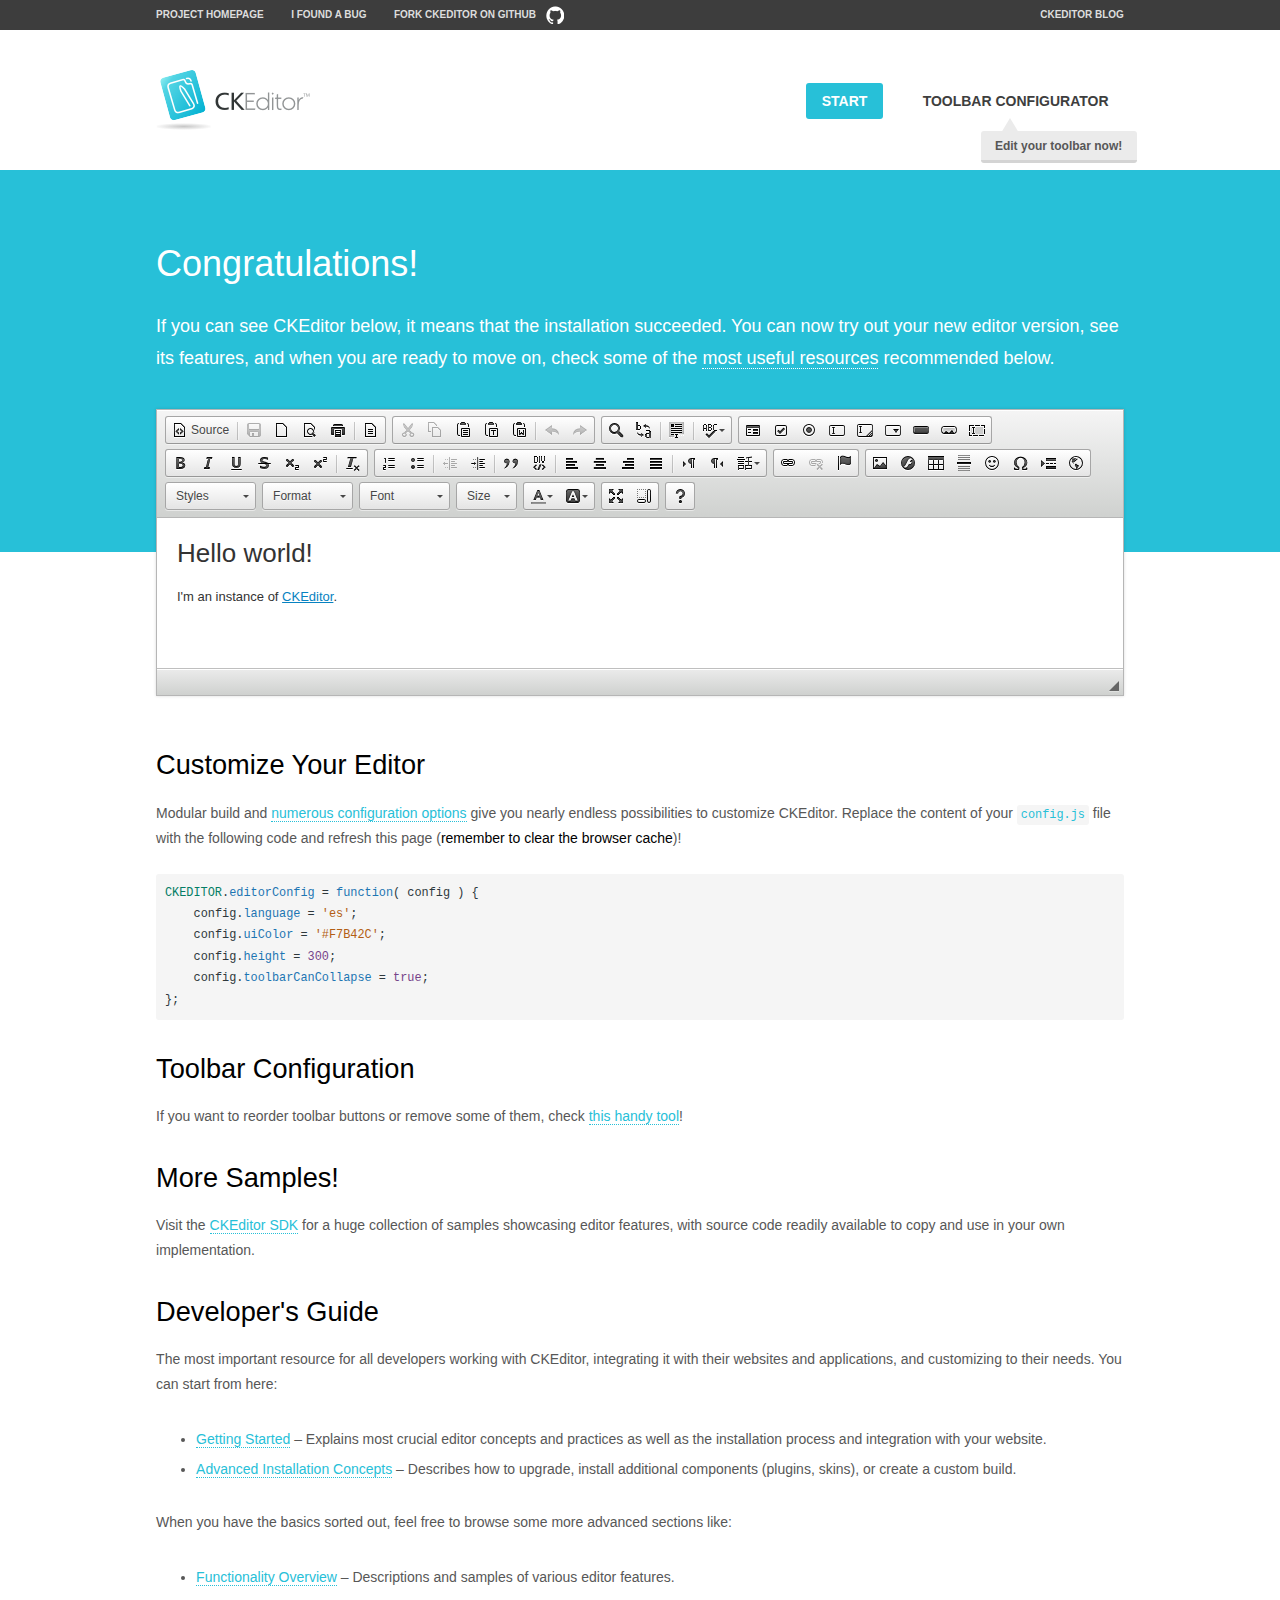
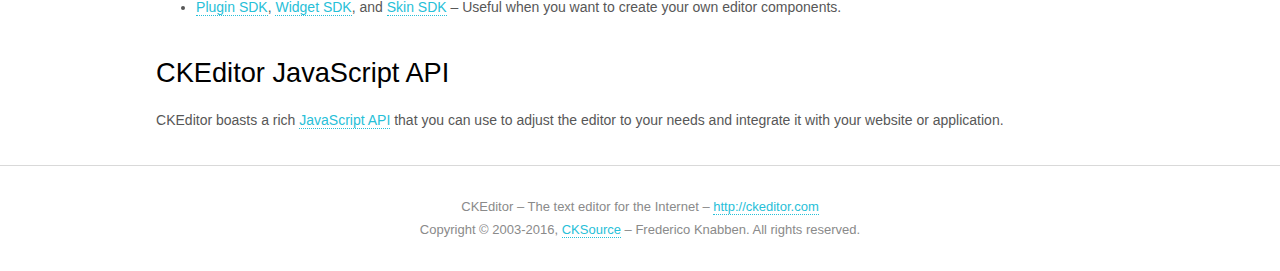
<file: system/editor/samples/index.html>
<!DOCTYPE html>
<!--
Copyright (c) 2003-2016, CKSource - Frederico Knabben. All rights reserved.
For licensing, see LICENSE.md or http://ckeditor.com/license
-->
<html>
<head>
	<meta charset="utf-8">
	<title>CKEditor Sample</title>
	<script src="../ckeditor.js"></script>
	<script src="js/sample.js"></script>
	<link rel="stylesheet" href="css/samples.css">
	<link rel="stylesheet" href="toolbarconfigurator/lib/codemirror/neo.css">
</head>
<body id="main">

<nav class="navigation-a">
	<div class="grid-container">
		<ul class="navigation-a-left grid-width-70">
			<li><a href="http://ckeditor.com">Project Homepage</a></li>
			<li><a href="http://dev.ckeditor.com/">I found a bug</a></li>
			<li><a href="http://github.com/ckeditor/ckeditor-dev" class="icon-pos-right icon-navigation-a-github">Fork CKEditor on GitHub</a></li>
		</ul>
		<ul class="navigation-a-right grid-width-30">
			<li><a href="http://ckeditor.com/blog-list">CKEditor Blog</a></li>
		</ul>
	</div>
</nav>

<header class="header-a">
	<div class="grid-container">
		<h1 class="header-a-logo grid-width-30">
			<a href="index.html"><img src="img/logo.png" alt="CKEditor Sample"></a>
		</h1>

		<nav class="navigation-b grid-width-70">
			<ul>
				<li><a href="index.html" class="button-a button-a-background">Start</a></li>
				<li><a href="toolbarconfigurator/index.html" class="button-a">Toolbar configurator <span class="balloon-a balloon-a-nw">Edit your toolbar now!</span></a></li>
			</ul>
		</nav>
	</div>
</header>

<main>
	<div class="adjoined-top">
		<div class="grid-container">
			<div class="content grid-width-100">
				<h1>Congratulations!</h1>
				<p>
					If you can see CKEditor below, it means that the installation succeeded.
					You can now try out your new editor version, see its features, and when you are ready to move on, check some of the <a href="#sample-customize">most useful resources</a> recommended below.
				</p>
			</div>
		</div>
	</div>
	<div class="adjoined-bottom">
		<div class="grid-container">
			<div class="grid-width-100">
				<div id="editor">
					<h1>Hello world!</h1>
					<p>I'm an instance of <a href="http://ckeditor.com">CKEditor</a>.</p>
				</div>
			</div>
		</div>
	</div>

	<div class="grid-container">
		<div class="content grid-width-100">
			<section id="sample-customize">
				<h2>Customize Your Editor</h2>
				<p>Modular build and <a href="http://docs.ckeditor.com/#!/guide/dev_configuration">numerous configuration options</a> give you nearly endless possibilities to customize CKEditor. Replace the content of your <code><a href="../config.js">config.js</a></code> file with the following code and refresh this page (<strong>remember to clear the browser cache</strong>)!</p>
		<pre class="cm-s-neo CodeMirror"><code><span style="padding-right: 0.1px;"><span class="cm-variable">CKEDITOR</span>.<span class="cm-property">editorConfig</span> <span class="cm-operator">=</span> <span class="cm-keyword">function</span>( <span class="cm-def">config</span> ) {</span>
<span style="padding-right: 0.1px;"><span class="cm-tab">	</span><span class="cm-variable-2">config</span>.<span class="cm-property">language</span> <span class="cm-operator">=</span> <span class="cm-string">'es'</span>;</span>
<span style="padding-right: 0.1px;"><span class="cm-tab">	</span><span class="cm-variable-2">config</span>.<span class="cm-property">uiColor</span> <span class="cm-operator">=</span> <span class="cm-string">'#F7B42C'</span>;</span>
<span style="padding-right: 0.1px;"><span class="cm-tab">	</span><span class="cm-variable-2">config</span>.<span class="cm-property">height</span> <span class="cm-operator">=</span> <span class="cm-number">300</span>;</span>
<span style="padding-right: 0.1px;"><span class="cm-tab">	</span><span class="cm-variable-2">config</span>.<span class="cm-property">toolbarCanCollapse</span> <span class="cm-operator">=</span> <span class="cm-atom">true</span>;</span>
<span style="padding-right: 0.1px;">};</span></code></pre>
			</section>

			<section>
				<h2>Toolbar Configuration</h2>
				<p>If you want to reorder toolbar buttons or remove some of them, check <a href="toolbarconfigurator/index.html">this handy tool</a>!</p>
			</section>

			<section>
				<h2>More Samples!</h2>
				<p>Visit the <a href="http://sdk.ckeditor.com">CKEditor SDK</a> for a huge collection of samples showcasing editor features, with source code readily available to copy and use in your own implementation.</p>
			</section>

			<section>
				<h2>Developer's Guide</h2>
				<p>The most important resource for all developers working with CKEditor, integrating it with their websites and applications, and customizing to their needs. You can start from here:</p>
				<ul>
					<li><a href="http://docs.ckeditor.com/#!/guide/dev_installation">Getting Started</a> &ndash; Explains most crucial editor concepts and practices as well as the installation process and integration with your website.</li>
					<li><a href="http://docs.ckeditor.com/#!/guide/dev_advanced_installation">Advanced Installation Concepts</a> &ndash; Describes how to upgrade, install additional components (plugins, skins), or create a custom build.</li>
				</ul>
					<p>When you have the basics sorted out, feel free to browse some more advanced sections like:</p>
				<ul>
					<li><a href="http://docs.ckeditor.com/#!/guide/dev_features">Functionality Overview</a> &ndash; Descriptions and samples of various editor features.</li>
					<li><a href="http://docs.ckeditor.com/#!/guide/plugin_sdk_intro">Plugin SDK</a>, <a href="http://docs.ckeditor.com/#!/guide/widget_sdk_intro">Widget SDK</a>, and <a href="http://docs.ckeditor.com/#!/guide/skin_sdk_intro">Skin SDK</a> &ndash; Useful when you want to create your own editor components.</li>
				</ul>
			</section>

			<section>
				<h2>CKEditor JavaScript API</h2>
				<p>CKEditor boasts a rich <a href="http://docs.ckeditor.com/#!/api">JavaScript API</a> that you can use to adjust the editor to your needs and integrate it with your website or application.</p>
			</section>
		</div>
	</div>
</main>

<footer class="footer-a grid-container">
	<div class="grid-container">
		<p class="grid-width-100">
			CKEditor &ndash; The text editor for the Internet &ndash; <a class="samples" href="http://ckeditor.com/">http://ckeditor.com</a>
		</p>
		<p class="grid-width-100" id="copy">
			Copyright &copy; 2003-2016, <a class="samples" href="http://cksource.com/">CKSource</a> &ndash; Frederico Knabben. All rights reserved.
		</p>
	</div>
</footer>
<script>
	initSample();
</script>

</body>
</html>
</file>
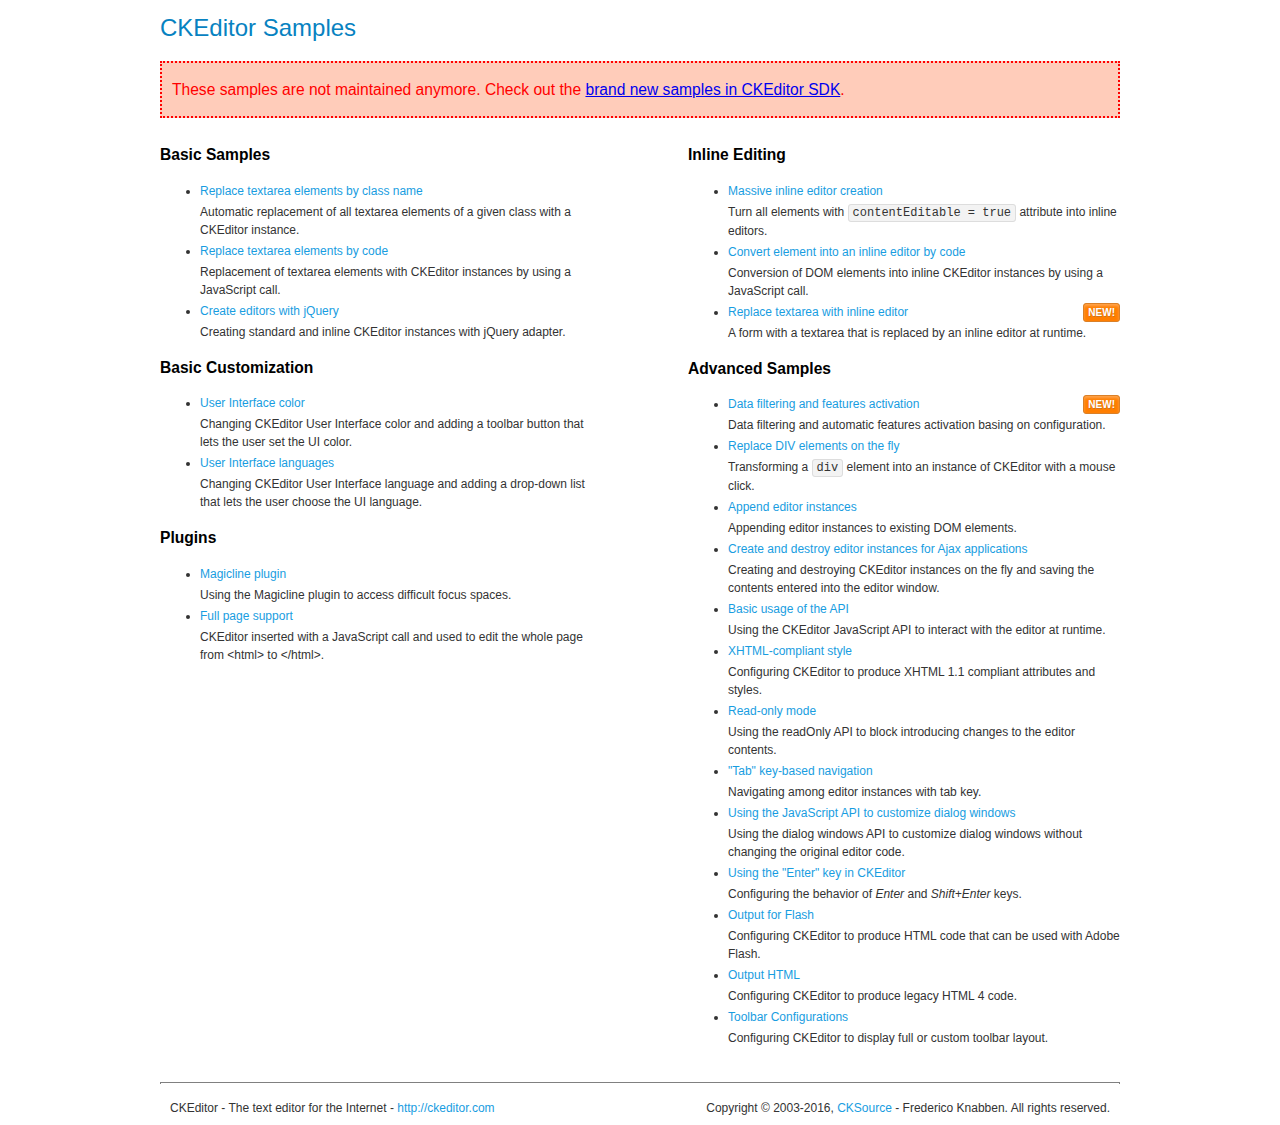
<file: system/editor/samples/old/index.html>
<!DOCTYPE html>
<!--
Copyright (c) 2003-2016, CKSource - Frederico Knabben. All rights reserved.
For licensing, see LICENSE.md or http://ckeditor.com/license
-->
<html>
<head>
	<meta charset="utf-8">
	<title>CKEditor Samples</title>
	<link rel="stylesheet" href="sample.css">
</head>
<body>
	<h1 class="samples">
		CKEditor Samples
	</h1>
	<div class="warning deprecated">
		These samples are not maintained anymore. Check out the <a href="http://sdk.ckeditor.com/">brand new samples in CKEditor SDK</a>.
	</div>
	<div class="twoColumns">
		<div class="twoColumnsLeft">
			<h2 class="samples">
				Basic Samples
			</h2>
			<dl class="samples">
				<dt><a class="samples" href="replacebyclass.html">Replace textarea elements by class name</a></dt>
				<dd>Automatic replacement of all textarea elements of a given class with a CKEditor instance.</dd>

				<dt><a class="samples" href="replacebycode.html">Replace textarea elements by code</a></dt>
				<dd>Replacement of textarea elements with CKEditor instances by using a JavaScript call.</dd>

				<dt><a class="samples" href="jquery.html">Create editors with jQuery</a></dt>
				<dd>Creating standard and inline CKEditor instances with jQuery adapter.</dd>
			</dl>

			<h2 class="samples">
				Basic Customization
			</h2>
			<dl class="samples">
				<dt><a class="samples" href="uicolor.html">User Interface color</a></dt>
				<dd>Changing CKEditor User Interface color and adding a toolbar button that lets the user set the UI color.</dd>

				<dt><a class="samples" href="uilanguages.html">User Interface languages</a></dt>
				<dd>Changing CKEditor User Interface language and adding a drop-down list that lets the user choose the UI language.</dd>
			</dl>


			<h2 class="samples">Plugins</h2>
<dl class="samples">
<dt><a class="samples" href="magicline/magicline.html">Magicline plugin</a></dt>
<dd>Using the Magicline plugin to access difficult focus spaces.</dd>

<dt><a class="samples" href="wysiwygarea/fullpage.html">Full page support</a></dt>
<dd>CKEditor inserted with a JavaScript call and used to edit the whole page from &lt;html&gt; to &lt;/html&gt;.</dd>
</dl>
		</div>
		<div class="twoColumnsRight">
			<h2 class="samples">
				Inline Editing
			</h2>
			<dl class="samples">
				<dt><a class="samples" href="inlineall.html">Massive inline editor creation</a></dt>
				<dd>Turn all elements with <code>contentEditable = true</code> attribute into inline editors.</dd>

				<dt><a class="samples" href="inlinebycode.html">Convert element into an inline editor by code</a></dt>
				<dd>Conversion of DOM elements into inline CKEditor instances by using a JavaScript call.</dd>

				<dt><a class="samples" href="inlinetextarea.html">Replace textarea with inline editor</a> <span class="new">New!</span></dt>
				<dd>A form with a textarea that is replaced by an inline editor at runtime.</dd>

				
			</dl>

			<h2 class="samples">
				Advanced Samples
			</h2>
			<dl class="samples">
				<dt><a class="samples" href="datafiltering.html">Data filtering and features activation</a> <span class="new">New!</span></dt>
				<dd>Data filtering and automatic features activation basing on configuration.</dd>

				<dt><a class="samples" href="divreplace.html">Replace DIV elements on the fly</a></dt>
				<dd>Transforming a <code>div</code> element into an instance of CKEditor with a mouse click.</dd>

				<dt><a class="samples" href="appendto.html">Append editor instances</a></dt>
				<dd>Appending editor instances to existing DOM elements.</dd>

				<dt><a class="samples" href="ajax.html">Create and destroy editor instances for Ajax applications</a></dt>
				<dd>Creating and destroying CKEditor instances on the fly and saving the contents entered into the editor window.</dd>

				<dt><a class="samples" href="api.html">Basic usage of the API</a></dt>
				<dd>Using the CKEditor JavaScript API to interact with the editor at runtime.</dd>

				<dt><a class="samples" href="xhtmlstyle.html">XHTML-compliant style</a></dt>
				<dd>Configuring CKEditor to produce XHTML 1.1 compliant attributes and styles.</dd>

				<dt><a class="samples" href="readonly.html">Read-only mode</a></dt>
				<dd>Using the readOnly API to block introducing changes to the editor contents.</dd>

				<dt><a class="samples" href="tabindex.html">"Tab" key-based navigation</a></dt>
				<dd>Navigating among editor instances with tab key.</dd>


				
<dt><a class="samples" href="dialog/dialog.html">Using the JavaScript API to customize dialog windows</a></dt>
<dd>Using the dialog windows API to customize dialog windows without changing the original editor code.</dd>

<dt><a class="samples" href="enterkey/enterkey.html">Using the &quot;Enter&quot; key in CKEditor</a></dt>
<dd>Configuring the behavior of <em>Enter</em> and <em>Shift+Enter</em> keys.</dd>

<dt><a class="samples" href="htmlwriter/outputforflash.html">Output for Flash</a></dt>
<dd>Configuring CKEditor to produce HTML code that can be used with Adobe Flash.</dd>

<dt><a class="samples" href="htmlwriter/outputhtml.html">Output HTML</a></dt>
<dd>Configuring CKEditor to produce legacy HTML 4 code.</dd>

<dt><a class="samples" href="toolbar/toolbar.html">Toolbar Configurations</a></dt>
<dd>Configuring CKEditor to display full or custom toolbar layout.</dd>

			</dl>
		</div>
	</div>
	<div id="footer">
		<hr>
		<p>
			CKEditor - The text editor for the Internet - <a class="samples" href="http://ckeditor.com/">http://ckeditor.com</a>
		</p>
		<p id="copy">
			Copyright &copy; 2003-2016, <a class="samples" href="http://cksource.com/">CKSource</a> - Frederico Knabben. All rights reserved.
		</p>
	</div>
</body>
</html>
</file>
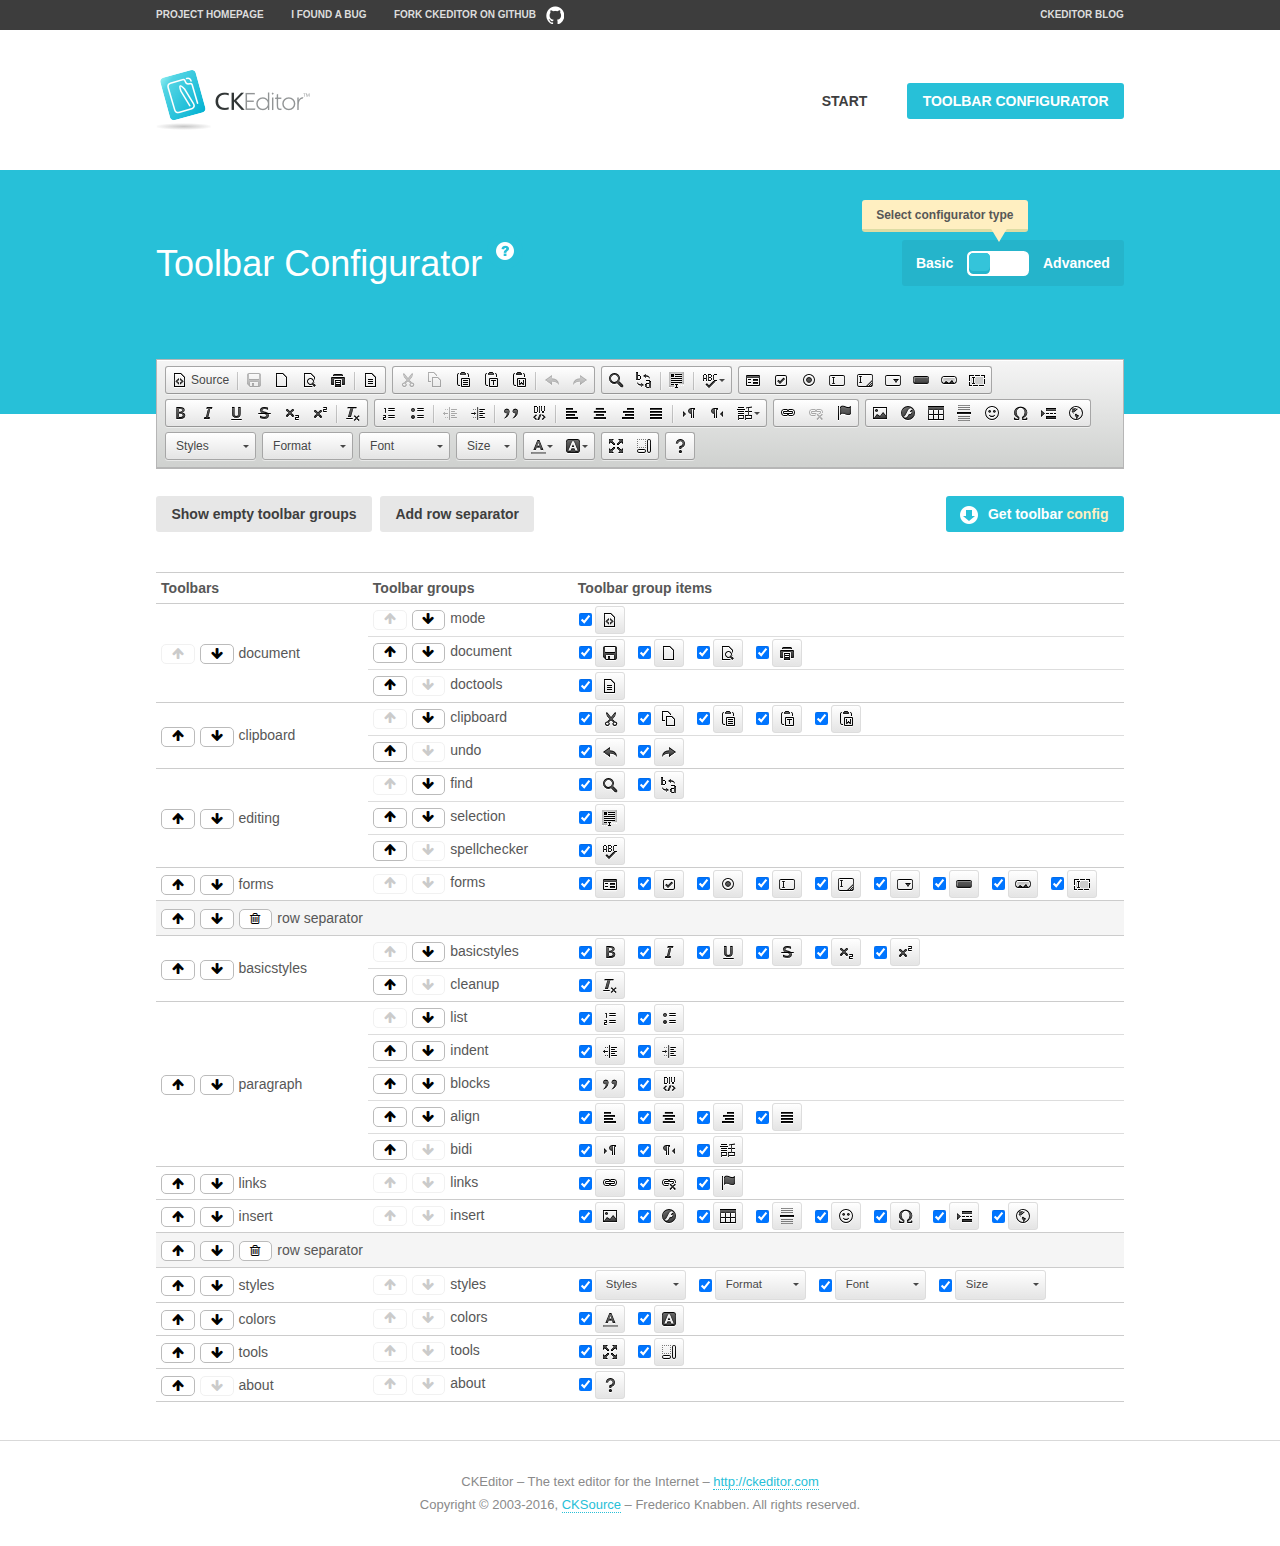
<file: system/editor/samples/toolbarconfigurator/index.html>
<!DOCTYPE html>
<!--
Copyright (c) 2003-2016, CKSource - Frederico Knabben. All rights reserved.
For licensing, see LICENSE.md or http://ckeditor.com/license
-->
<!--[if IE 8]><html class="ie8"><![endif]-->
<!--[if gt IE 8]><html><![endif]-->
<!--[if !IE]><!--><html><!--<![endif]-->
<head>
	<meta charset="utf-8">
	<title>Toolbar Configurator</title>
	<script src="../../ckeditor.js"></script>
	<script>
		if ( CKEDITOR.env.ie && CKEDITOR.env.version < 9 )
			CKEDITOR.tools.enableHtml5Elements( document );
	</script>
	<link rel="stylesheet" href="lib/codemirror/codemirror.css">
	<link rel="stylesheet" href="lib/codemirror/show-hint.css">
	<link rel="stylesheet" href="lib/codemirror/neo.css">
	<link rel="stylesheet" href="css/fontello.css">
	<link rel="stylesheet" href="../css/samples.css">
</head>
<body id="toolbar">

<nav class="navigation-a">
	<div class="grid-container">
		<ul class="navigation-a-left grid-width-70">
			<li><a href="http://ckeditor.com">Project Homepage</a></li>
			<li><a href="http://dev.ckeditor.com/">I found a bug</a></li>
			<li><a href="http://github.com/ckeditor/ckeditor-dev" class="icon-pos-right icon-navigation-a-github">Fork CKEditor on GitHub</a></li>
		</ul>
		<ul class="navigation-a-right grid-width-30">
			<li><a href="http://ckeditor.com/blog-list">CKEditor Blog</a></li>
		</ul>
	</div>
</nav>

<header class="header-a">
	<div class="grid-container">
		<h1 class="header-a-logo grid-width-30">
			<a href="../index.html"><img src="../img/logo.png" alt="CKEditor Logo"></a>
		</h1>
		<nav class="navigation-b grid-width-70">
			<ul>
				<li><a href="../index.html"  class="button-a">Start</a></li>
				<li><a href="index.html"  class="button-a button-a-background">Toolbar configurator</a></li>
			</ul>
		</nav>
	</div>
</header>

<main>
	<div class="adjoined-top">
		<div class="grid-container">
			<div class="content grid-width-100">
				<div class="grid-container-nested">
					<h1 class="grid-width-60">
						Toolbar Configurator
						<a href="#help-content" type="button" title="Configurator help" id="help" class="button-a button-a-background button-a-no-text icon-pos-left icon-question-mark">Help</a>
					</h1>

					<div class="grid-width-40 grid-switch-magic">
						<div class="switch">
							<span class="balloon-a balloon-a-se">Select configurator type</span>
							<input type="radio" name="radio" data-num="1" id="radio-basic" />
							<input type="radio" name="radio" data-num="2" id="radio-advanced" />
							<label data-for="1" for="radio-basic">Basic</label>
							<span class="switch-inner">
								<span class="handler"></span>
							</span>
							<label data-for="2" for="radio-advanced">Advanced</label>
						</div>
					</div>
				</div>
			</div>
		</div>
	</div>
	<div class="adjoined-bottom">
		<div class="grid-container">
			<div class="grid-width-100">
				<div class="editors-container">
					<div id="editor-basic"></div>
					<div id="editor-advanced"></div>
				</div>
			</div>
		</div>
	</div>

	<div class="grid-container configurator">
		<div class="content grid-width-100">
			<div class="configurator">
				<div>
					<div id="toolbarModifierWrapper"></div>
				</div>
			</div>
		</div>
	</div>

	<div id="help-content">
		<div class="grid-container">
			<div class="grid-width-100">
				<h2>What Am I Doing Here?</h2>

				<div class="grid-container grid-container-nested">
					<div class="basic">
						<div class="grid-width-50">
							<p>Arrange <a href="http://docs.ckeditor.com/#!/api/CKEDITOR.config-cfg-toolbarGroups">toolbar groups</a>, toggle <a href="http://docs.ckeditor.com/#!/api/CKEDITOR.config-cfg-removeButtons">button visibility</a> according to your needs and get your toolbar configuration.</p>
							<p>You can replace the content of the <a href="../../config.js"><code>config.js</code></a> file with the generated configuration. If you already set some configuration options you will need to merge both configurations.</p>
						</div>
						<div class="grid-width-50">
							<p>Read more about different ways of <a href="http://docs.ckeditor.com/#!/guide/dev_configuration">setting configuration</a> and do not forget about <strong>clearing browser cache</strong>.</p>
							<p>Arranging toolbar groups is the recommended way of configuring the toolbar, but if you need more freedom you can use the <a href="#advanced">advanced configurator</a>.</p>
						</div>
					</div>
					<div class="advanced" style="display: none;">
						<div class="grid-width-50">
							<p>With this code editor you can edit your <a href="http://docs.ckeditor.com/#!/api/CKEDITOR.config-cfg-toolbar">toolbar configuration</a> live.</p>
							<p>You can replace the content of the <a href="../../config.js"><code>config.js</code></a> file with the generated configuration. If you already set some configuration options you will need to merge both configurations.</p>
						</div>
						<div class="grid-width-50">
							<p>Read more about different ways of <a href="http://docs.ckeditor.com/#!/guide/dev_configuration">setting configuration</a> and do not forget about <strong>clearing browser cache</strong>.</p>
						</div>
					</div>
				</div>

				<p class="grid-container grid-container-nested">
					<button type="button" class="help-content-close grid-width-100 button-a button-a-background">Got it. Let's play!</button>
				</p>
			</div>
		</div>
	</div>
</main>

<footer class="footer-a grid-container">
	<p class="grid-width-100">
		CKEditor &ndash; The text editor for the Internet &ndash; <a class="samples" href="http://ckeditor.com/">http://ckeditor.com</a>
	</p>
	<p class="grid-width-100" id="copy">
		Copyright &copy; 2003-2016, <a class="samples" href="http://cksource.com/">CKSource</a> &ndash; Frederico Knabben. All rights reserved.
	</p>
</footer>

<script src="lib/codemirror/codemirror.js"></script>
<script src="lib/codemirror/javascript.js"></script>
<script src="lib/codemirror/show-hint.js"></script>

<script src="js/fulltoolbareditor.js"></script>
<script src="js/abstracttoolbarmodifier.js"></script>
<script src="js/toolbarmodifier.js"></script>
<script src="js/toolbartextmodifier.js"></script>
<script src="../js/sf.js"></script>

<script>
	( function() {
		'use strict';

		var mode = ( window.location.hash.substr( 1 ) === 'advanced' ) ? 'advanced' : 'basic',
			configuratorSection = CKEDITOR.document.findOne( 'main > .grid-container.configurator' ),
			basicInstruction = CKEDITOR.document.findOne( '#help-content .basic' ),
			advancedInstruction = CKEDITOR.document.findOne( '#help-content .advanced' ),

			// Configurator mode switcher.
			modeSwitchBasic = CKEDITOR.document.getById( 'radio-basic' ),
			modeSwitchAdvanced = CKEDITOR.document.getById( 'radio-advanced' );

		// Initial setup
		function updateSwitcher() {
			if ( mode === 'advanced' ) {
				modeSwitchAdvanced.$.checked = true;
			} else {
				modeSwitchBasic.$.checked = true;
			}
		}

		updateSwitcher();

		CKEDITOR.document.getWindow().on( 'hashchange', function( e ) {
			var hash = window.location.hash.substr( 1 );
			if ( !( hash === 'advanced' || hash === 'basic' ) ) {
				return;
			}
			mode = hash;
			onToolbarsDone( mode );
		} );

		CKEDITOR.document.getWindow().on( 'resize', function() {
			updateToolbar( ( mode === 'basic' ? toolbarModifier : toolbarTextModifier )[ 'editorInstance' ] );
		} );

		function onRefresh( modifier ) {
			modifier = modifier || this;

			if ( mode === 'basic' && modifier instanceof ToolbarConfigurator.ToolbarTextModifier ) {
				return;
			}

			// CodeMirror container becomes visible, so we need to refresh and to avoid rendering problems.
			if ( mode === 'advanced' && modifier instanceof ToolbarConfigurator.ToolbarTextModifier ) {
				modifier.codeContainer.refresh();
			}

			updateToolbar( modifier.editorInstance );
		}

		function updateToolbar( editor ) {
			var editorContainer = editor.container;

			// Not always editor is loaded.
			if ( !editorContainer ) {
				return;
			}

			var displayStyle = editorContainer.getStyle( 'display' );

			editorContainer.setStyle( 'display', 'block' );

			var newHeight = editorContainer.getSize( 'height' );

			var newMarginTop = parseInt( editorContainer.getComputedStyle( 'margin-top' ), 10 );
			newMarginTop = ( isNaN( newMarginTop ) ? 0 : Number( newMarginTop ) );

			var newMarginBottom = parseInt( editorContainer.getComputedStyle( 'margin-bottom' ), 10 );
			newMarginBottom = ( isNaN( newMarginBottom ) ? 0 : Number( newMarginBottom ) );

			var result = newHeight + newMarginTop + newMarginBottom;

			editorContainer.setStyle( 'display', displayStyle );

			editor.container.getAscendant( 'div' ).setStyle( 'height', result + 'px' );
		}

		var toolbarModifier = new ToolbarConfigurator.ToolbarModifier( 'editor-basic' );

		var done = 0;
		toolbarModifier.init( onToolbarInit );
		toolbarModifier.onRefresh = onRefresh;

		CKEDITOR.document.getById( 'toolbarModifierWrapper' ).append( toolbarModifier.mainContainer );

		var toolbarTextModifier = new ToolbarConfigurator.ToolbarTextModifier( 'editor-advanced' );
		toolbarTextModifier.init( onToolbarInit );
		toolbarTextModifier.onRefresh = onRefresh;

		function onToolbarInit() {
			if ( ++done === 2 ) {
				onToolbarsDone();

				positionSticky.watch( CKEDITOR.document.findOne( '.toolbar' ), function() {
					return mode === 'advanced';
				} );
			}
		}

		function onToolbarsDone() {
			if ( mode === 'basic' ) {
				toggleModeBasic( false );
			} else {
				toggleModeAdvanced( false );
			}

			updateSwitcher();

			setTimeout( function() {
				CKEDITOR.document.findOne( '.editors-container' ).addClass( 'active' );
				CKEDITOR.document.findOne( '#toolbarModifierWrapper' ).addClass( 'active' );
			}, 200 );
		}

		CKEDITOR.document.getById( 'toolbarModifierWrapper' ).append( toolbarTextModifier.mainContainer );

		function toogleModeSwitch( onElement, offElement, onModifier, offModifier ) {
			onElement.addClass( 'fancy-button-active' );
			offElement.removeClass( 'fancy-button-active' );

			onModifier.showUI();
			offModifier.hideUI();
		}

		function toggleModeBasic( callOnRefresh ) {
			callOnRefresh = ( callOnRefresh !== false );
			mode = 'basic';
			window.location.hash = '#basic';
			toogleModeSwitch( modeSwitchBasic, modeSwitchAdvanced, toolbarModifier, toolbarTextModifier );

			configuratorSection.removeClass( 'freed-width' );
			basicInstruction.show();
			advancedInstruction.hide();

			callOnRefresh && onRefresh( toolbarModifier );
		}

		function toggleModeAdvanced( callOnRefresh ) {
			callOnRefresh = ( callOnRefresh !== false );
			mode = 'advanced';
			window.location.hash = '#advanced';
			toogleModeSwitch( modeSwitchAdvanced, modeSwitchBasic, toolbarTextModifier, toolbarModifier );

			configuratorSection.addClass( 'freed-width' );
			advancedInstruction.show();
			basicInstruction.hide();

			callOnRefresh && onRefresh( toolbarTextModifier );
		}

		modeSwitchBasic.on( 'click', toggleModeBasic );
		modeSwitchAdvanced.on( 'click', toggleModeAdvanced );

		//
		// Position:sticky for the toolbar.
		//

		// Will make elements behave like they were styled with position:sticky.
		var positionSticky = {
			// Store object: {
			// 		element: CKEDITOR.dom.element, // Element which will float.
			// 		placeholder: CKEDITOR.dom.element, // Placeholder which is place to prevent page bounce.
			// 		isFixed: boolean // Whether element float now.
			// }
			watched: [],

			active: [],

			staticContainer: null,

			init: function() {
				var element = CKEDITOR.dom.element.createFromHtml(
					'<div class="staticContainer">' +
						'<div class="grid-container" >' +
							'<div class="grid-width-100">' +
								'<div class="inner"></div>' +
							'</div>' +
						'</div>' +
					'</div>' );

				this.staticContainer = element.findOne( '.inner' );

				CKEDITOR.document.getBody().append( element );
			},

			watch: function( element, preventFunc ) {
				this.watched.push( {
					element: element,
					placeholder: new CKEDITOR.dom.element( 'div' ),
					isFixed: false,
					preventFunc: preventFunc
				} );
			},

			checkAll: function() {
				for ( var i = 0; i < this.watched.length; i++ ) {
					this.check( this.watched[ i ] );
				}
			},

			check: function( element ) {
				var isFixed = element.isFixed;
				var shouldBeFixed = this.shouldBeFixed( element );

				// Nothing to be done.
				if ( isFixed === shouldBeFixed ) {
					return;
				}

				var placeholder = element.placeholder;

				if ( isFixed ) {
					// Unfixing.

					element.element.insertBefore( placeholder );
					placeholder.remove();

					element.element.removeStyle( 'margin' );

					this.active.splice( CKEDITOR.tools.indexOf( this.active, element ), 1 );

				} else {
					// Fixing.
					placeholder.setStyle( 'width', element.element.getSize( 'width' ) + 'px' );
					placeholder.setStyle( 'height', element.element.getSize( 'height' ) + 'px' );
					placeholder.setStyle( 'margin-bottom', element.element.getComputedStyle( 'margin-bottom' ) );
					placeholder.setStyle( 'display', element.element.getComputedStyle( 'display' ) );
					placeholder.insertAfter( element.element );

					this.staticContainer.append( element.element );

					this.active.push( element );
				}

				element.isFixed = !element.isFixed;
			},

			shouldBeFixed: function( element ) {
				if ( element.preventFunc && element.preventFunc() ) {
					return false;
				}

				// If element is already fixed we are checking it's placeholder.
				var related = ( element.isFixed ? element.placeholder : element.element ),
					clientRect = related.$.getBoundingClientRect(),
					staticHeight = this.staticContainer.getSize('height' ),
					elemHeight = element.element.getSize( 'height' );

				if ( element.isFixed ) {
					return ( clientRect.top + elemHeight < staticHeight );
				} else {
					return ( clientRect.top < staticHeight );
				}
			}
		};

		positionSticky.init();

		CKEDITOR.document.getWindow().on( 'scroll',
			new CKEDITOR.tools.eventsBuffer( 100, positionSticky.checkAll, positionSticky ).input
		);

		// Make the toolbar sticky.
		positionSticky.watch( CKEDITOR.document.findOne( '.editors-container' ) );

		// Help button and help-content.
		( function() {
			var helpButton = CKEDITOR.document.getById( 'help' ),
				helpContent = CKEDITOR.document.getById( 'help-content' );

			// Don't show help button on IE8 because it's unsupported by Pico Modal.
			if ( CKEDITOR.env.ie && CKEDITOR.env.version == 8 ) {
				helpButton.hide();
			} else {
				// Display help modal when the button is clicked.
				helpButton.on( 'click', function( evt ) {
					SF.modal( {
						// Clone modal content from DOM.
						content: helpContent.getHtml(),

						afterCreate: function( modal ) {
							// Enable modal content button to close the modal.
							new CKEDITOR.dom.element( modal.modalElem() ).findOne( '.help-content-close' ).once( 'click', modal.close );
						}
					} ).show();
				} );
			}
		} )();
	} )();
</script>
</body>
</html>
</file>
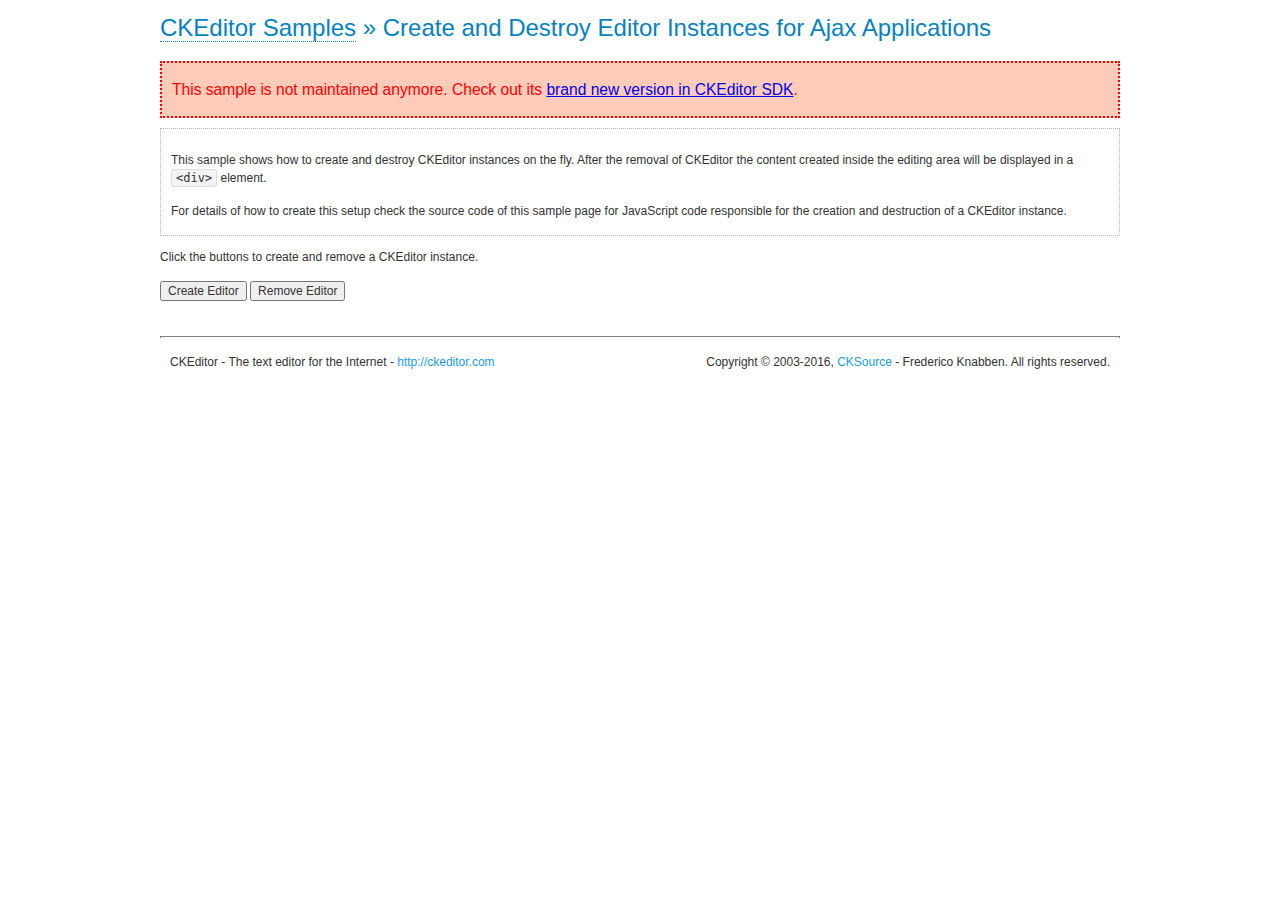
<file: system/editor/samples/old/ajax.html>
<!DOCTYPE html>
<!--
Copyright (c) 2003-2016, CKSource - Frederico Knabben. All rights reserved.
For licensing, see LICENSE.md or http://ckeditor.com/license
-->
<html>
<head>
	<meta charset="utf-8">
	<title>Ajax &mdash; CKEditor Sample</title>
	<script src="../../ckeditor.js"></script>
	<link rel="stylesheet" href="sample.css">
	<script>

		var editor, html = '';

		function createEditor() {
			if ( editor )
				return;

			// Create a new editor inside the <div id="editor">, setting its value to html
			var config = {};
			editor = CKEDITOR.appendTo( 'editor', config, html );
		}

		function removeEditor() {
			if ( !editor )
				return;

			// Retrieve the editor contents. In an Ajax application, this data would be
			// sent to the server or used in any other way.
			document.getElementById( 'editorcontents' ).innerHTML = html = editor.getData();
			document.getElementById( 'contents' ).style.display = '';

			// Destroy the editor.
			editor.destroy();
			editor = null;
		}

	</script>
</head>
<body>
	<h1 class="samples">
		<a href="index.html">CKEditor Samples</a> &raquo; Create and Destroy Editor Instances for Ajax Applications
	</h1>
	<div class="warning deprecated">
		This sample is not maintained anymore. Check out its <a href="http://sdk.ckeditor.com/samples/saveajax.html">brand new version in CKEditor SDK</a>.
	</div>
	<div class="description">
		<p>
			This sample shows how to create and destroy CKEditor instances on the fly. After the removal of CKEditor the content created inside the editing
			area will be displayed in a <code>&lt;div&gt;</code> element.
		</p>
		<p>
			For details of how to create this setup check the source code of this sample page
			for JavaScript code responsible for the creation and destruction of a CKEditor instance.
		</p>
	</div>
	<p>Click the buttons to create and remove a CKEditor instance.</p>
	<p>
		<input onclick="createEditor();" type="button" value="Create Editor">
		<input onclick="removeEditor();" type="button" value="Remove Editor">
	</p>
	<!-- This div will hold the editor. -->
	<div id="editor">
	</div>
	<div id="contents" style="display: none">
		<p>
			Edited Contents:
		</p>
		<!-- This div will be used to display the editor contents. -->
		<div id="editorcontents">
		</div>
	</div>
	<div id="footer">
		<hr>
		<p>
			CKEditor - The text editor for the Internet - <a class="samples" href="http://ckeditor.com/">http://ckeditor.com</a>
		</p>
		<p id="copy">
			Copyright &copy; 2003-2016, <a class="samples" href="http://cksource.com/">CKSource</a> - Frederico
			Knabben. All rights reserved.
		</p>
	</div>
</body>
</html>
</file>
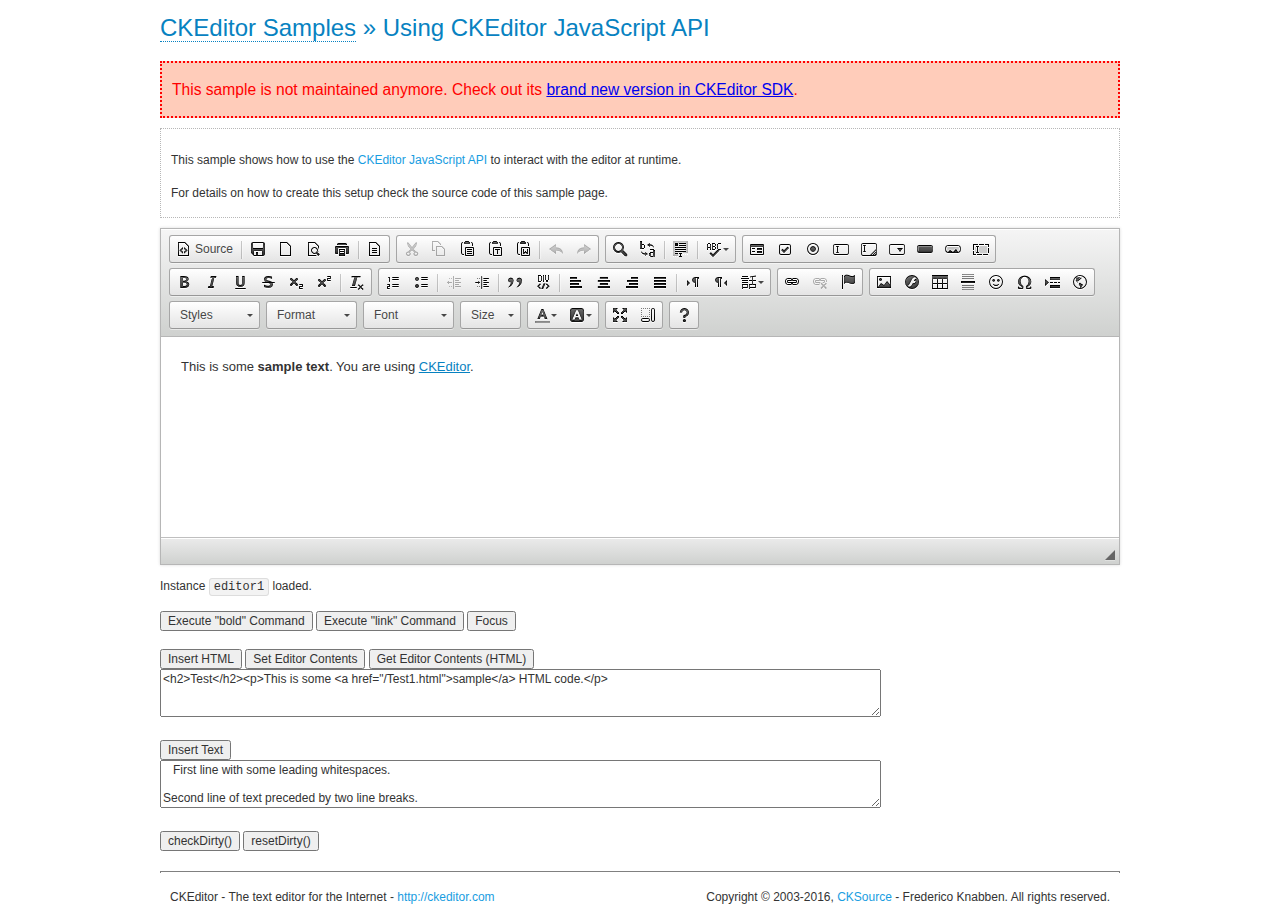
<file: system/editor/samples/old/api.html>
<!DOCTYPE html>
<!--
Copyright (c) 2003-2016, CKSource - Frederico Knabben. All rights reserved.
For licensing, see LICENSE.md or http://ckeditor.com/license
-->
<html>
<head>
	<meta charset="utf-8">
	<title>API Usage &mdash; CKEditor Sample</title>
	<script src="../../ckeditor.js"></script>
	<link href="sample.css" rel="stylesheet">
	<script>

// The instanceReady event is fired, when an instance of CKEditor has finished
// its initialization.
CKEDITOR.on( 'instanceReady', function( ev ) {
	// Show the editor name and description in the browser status bar.
	document.getElementById( 'eMessage' ).innerHTML = 'Instance <code>' + ev.editor.name + '<\/code> loaded.';

	// Show this sample buttons.
	document.getElementById( 'eButtons' ).style.display = 'block';
});

function InsertHTML() {
	// Get the editor instance that we want to interact with.
	var editor = CKEDITOR.instances.editor1;
	var value = document.getElementById( 'htmlArea' ).value;

	// Check the active editing mode.
	if ( editor.mode == 'wysiwyg' )
	{
		// Insert HTML code.
		// http://docs.ckeditor.com/#!/api/CKEDITOR.editor-method-insertHtml
		editor.insertHtml( value );
	}
	else
		alert( 'You must be in WYSIWYG mode!' );
}

function InsertText() {
	// Get the editor instance that we want to interact with.
	var editor = CKEDITOR.instances.editor1;
	var value = document.getElementById( 'txtArea' ).value;

	// Check the active editing mode.
	if ( editor.mode == 'wysiwyg' )
	{
		// Insert as plain text.
		// http://docs.ckeditor.com/#!/api/CKEDITOR.editor-method-insertText
		editor.insertText( value );
	}
	else
		alert( 'You must be in WYSIWYG mode!' );
}

function SetContents() {
	// Get the editor instance that we want to interact with.
	var editor = CKEDITOR.instances.editor1;
	var value = document.getElementById( 'htmlArea' ).value;

	// Set editor contents (replace current contents).
	// http://docs.ckeditor.com/#!/api/CKEDITOR.editor-method-setData
	editor.setData( value );
}

function GetContents() {
	// Get the editor instance that you want to interact with.
	var editor = CKEDITOR.instances.editor1;

	// Get editor contents
	// http://docs.ckeditor.com/#!/api/CKEDITOR.editor-method-getData
	alert( editor.getData() );
}

function ExecuteCommand( commandName ) {
	// Get the editor instance that we want to interact with.
	var editor = CKEDITOR.instances.editor1;

	// Check the active editing mode.
	if ( editor.mode == 'wysiwyg' )
	{
		// Execute the command.
		// http://docs.ckeditor.com/#!/api/CKEDITOR.editor-method-execCommand
		editor.execCommand( commandName );
	}
	else
		alert( 'You must be in WYSIWYG mode!' );
}

function CheckDirty() {
	// Get the editor instance that we want to interact with.
	var editor = CKEDITOR.instances.editor1;
	// Checks whether the current editor contents present changes when compared
	// to the contents loaded into the editor at startup
	// http://docs.ckeditor.com/#!/api/CKEDITOR.editor-method-checkDirty
	alert( editor.checkDirty() );
}

function ResetDirty() {
	// Get the editor instance that we want to interact with.
	var editor = CKEDITOR.instances.editor1;
	// Resets the "dirty state" of the editor (see CheckDirty())
	// http://docs.ckeditor.com/#!/api/CKEDITOR.editor-method-resetDirty
	editor.resetDirty();
	alert( 'The "IsDirty" status has been reset' );
}

function Focus() {
	CKEDITOR.instances.editor1.focus();
}

function onFocus() {
	document.getElementById( 'eMessage' ).innerHTML = '<b>' + this.name + ' is focused </b>';
}

function onBlur() {
	document.getElementById( 'eMessage' ).innerHTML = this.name + ' lost focus';
}

	</script>

</head>
<body>
	<h1 class="samples">
		<a href="index.html">CKEditor Samples</a> &raquo; Using CKEditor JavaScript API
	</h1>
	<div class="warning deprecated">
		This sample is not maintained anymore. Check out its <a href="http://sdk.ckeditor.com/samples/api.html">brand new version in CKEditor SDK</a>.
	</div>
	<div class="description">
	<p>
		This sample shows how to use the
		<a class="samples" href="http://docs.ckeditor.com/#!/api/CKEDITOR.editor">CKEditor JavaScript API</a>
		to interact with the editor at runtime.
	</p>
	<p>
		For details on how to create this setup check the source code of this sample page.
	</p>
	</div>

	<!-- This <div> holds alert messages to be display in the sample page. -->
	<div id="alerts">
		<noscript>
			<p>
				<strong>CKEditor requires JavaScript to run</strong>. In a browser with no JavaScript
				support, like yours, you should still see the contents (HTML data) and you should
				be able to edit it normally, without a rich editor interface.
			</p>
		</noscript>
	</div>
	<form action="../../../samples/sample_posteddata.php" method="post">
		<textarea cols="100" id="editor1" name="editor1" rows="10">&lt;p&gt;This is some &lt;strong&gt;sample text&lt;/strong&gt;. You are using &lt;a href="http://ckeditor.com/"&gt;CKEditor&lt;/a&gt;.&lt;/p&gt;</textarea>

		<script>
			// Replace the <textarea id="editor1"> with an CKEditor instance.
			CKEDITOR.replace( 'editor1', {
				on: {
					focus: onFocus,
					blur: onBlur,

					// Check for availability of corresponding plugins.
					pluginsLoaded: function( evt ) {
						var doc = CKEDITOR.document, ed = evt.editor;
						if ( !ed.getCommand( 'bold' ) )
							doc.getById( 'exec-bold' ).hide();
						if ( !ed.getCommand( 'link' ) )
							doc.getById( 'exec-link' ).hide();
					}
				}
			});
		</script>

		<p id="eMessage">
		</p>

		<div id="eButtons" style="display: none">
			<input id="exec-bold" onclick="ExecuteCommand('bold');" type="button" value="Execute &quot;bold&quot; Command">
			<input id="exec-link" onclick="ExecuteCommand('link');" type="button" value="Execute &quot;link&quot; Command">
			<input onclick="Focus();" type="button" value="Focus">
			<br><br>
			<input onclick="InsertHTML();" type="button" value="Insert HTML">
			<input onclick="SetContents();" type="button" value="Set Editor Contents">
			<input onclick="GetContents();" type="button" value="Get Editor Contents (HTML)">
			<br>
			<textarea cols="100" id="htmlArea" rows="3">&lt;h2&gt;Test&lt;/h2&gt;&lt;p&gt;This is some &lt;a href="/Test1.html"&gt;sample&lt;/a&gt; HTML code.&lt;/p&gt;</textarea>
			<br>
			<br>
			<input onclick="InsertText();" type="button" value="Insert Text">
			<br>
			<textarea cols="100" id="txtArea" rows="3">   First line with some leading whitespaces.

Second line of text preceded by two line breaks.</textarea>
			<br>
			<br>
			<input onclick="CheckDirty();" type="button" value="checkDirty()">
			<input onclick="ResetDirty();" type="button" value="resetDirty()">
		</div>
	</form>
	<div id="footer">
		<hr>
		<p>
			CKEditor - The text editor for the Internet - <a class="samples" href="http://ckeditor.com/">http://ckeditor.com</a>
		</p>
		<p id="copy">
			Copyright &copy; 2003-2016, <a class="samples" href="http://cksource.com/">CKSource</a> - Frederico
			Knabben. All rights reserved.
		</p>
	</div>
</body>
</html>
</file>
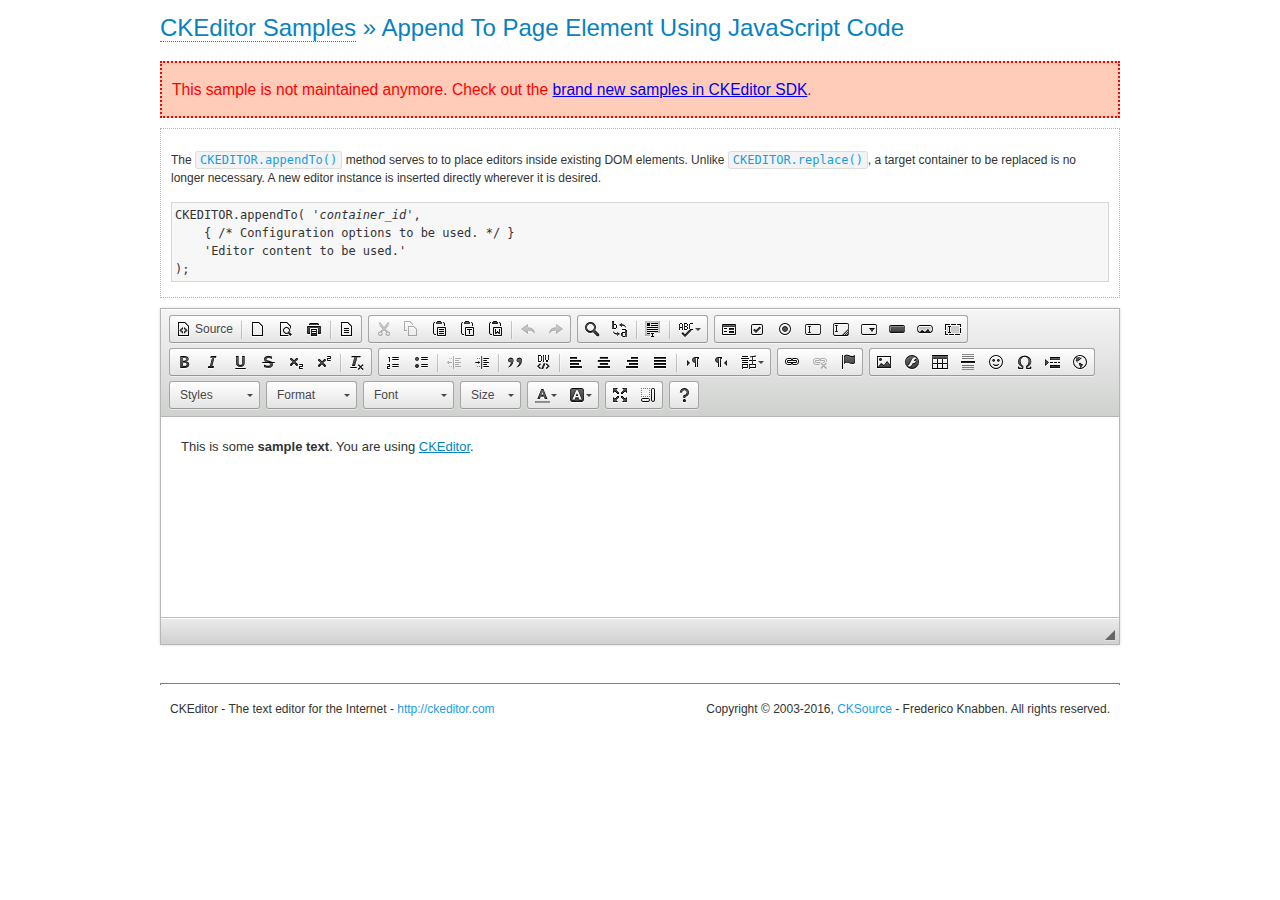
<file: system/editor/samples/old/appendto.html>
<!DOCTYPE html>
<!--
Copyright (c) 2003-2016, CKSource - Frederico Knabben. All rights reserved.
For licensing, see LICENSE.md or http://ckeditor.com/license
-->
<html>
<head>
	<meta charset="utf-8">
	<title>Append To Page Element Using JavaScript Code &mdash; CKEditor Sample</title>
	<script src="../../ckeditor.js"></script>
	<link rel="stylesheet" href="sample.css">
</head>
<body>
	<h1 class="samples">
		<a href="index.html">CKEditor Samples</a> &raquo; Append To Page Element Using JavaScript Code
	</h1>
	<div class="warning deprecated">
		This sample is not maintained anymore. Check out the <a href="http://sdk.ckeditor.com/">brand new samples in CKEditor SDK</a>.
	</div>
	<div id="section1">
		<div class="description">
			<p>
				The <code><a class="samples" href="http://docs.ckeditor.com/#!/api/CKEDITOR-method-appendTo">CKEDITOR.appendTo()</a></code> method serves to to place editors inside existing DOM elements. Unlike <code><a class="samples" href="http://docs.ckeditor.com/#!/api/CKEDITOR-method-replace">CKEDITOR.replace()</a></code>,
				a target container to be replaced is no longer necessary. A new editor
				instance is inserted directly wherever it is desired.
			</p>
<pre class="samples">CKEDITOR.appendTo( '<em>container_id</em>',
	{ /* Configuration options to be used. */ }
	'Editor content to be used.'
);</pre>
		</div>
		<script>

			// This call can be placed at any point after the
			// DOM element to append CKEditor to or inside the <head><script>
			// in a window.onload event handler.

			// Append a CKEditor instance using the default configuration and the
			// provided content to the <div> element of ID "section1".
			CKEDITOR.appendTo( 'section1',
				null,
				'<p>This is some <strong>sample text</strong>. You are using <a href="http://ckeditor.com/">CKEditor</a>.</p>'
			);

		</script>
	</div>
	<br>
	<div id="footer">
		<hr>
		<p>
			CKEditor - The text editor for the Internet - <a class="samples" href="http://ckeditor.com/">http://ckeditor.com</a>
		</p>
		<p id="copy">
			Copyright &copy; 2003-2016, <a class="samples" href="http://cksource.com/">CKSource</a> - Frederico
			Knabben. All rights reserved.
		</p>
	</div>
</body>
</html>
</file>
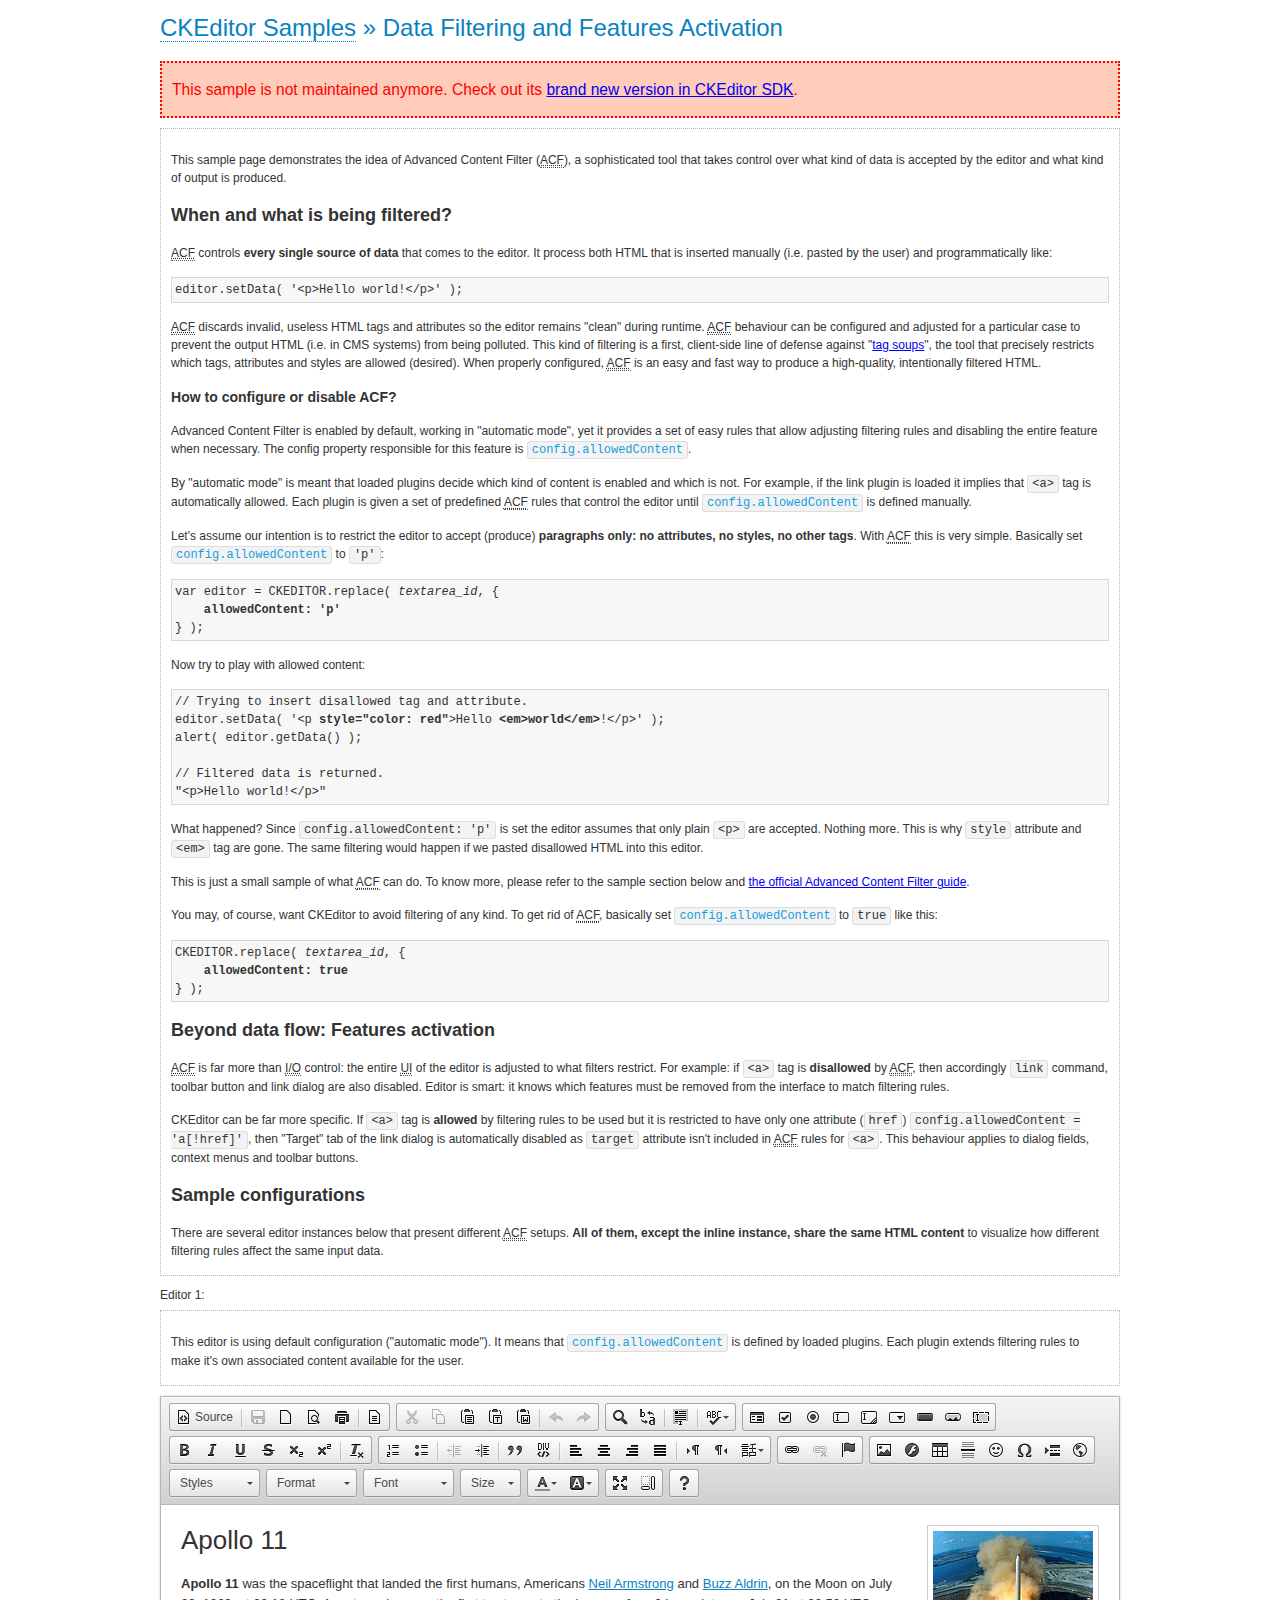
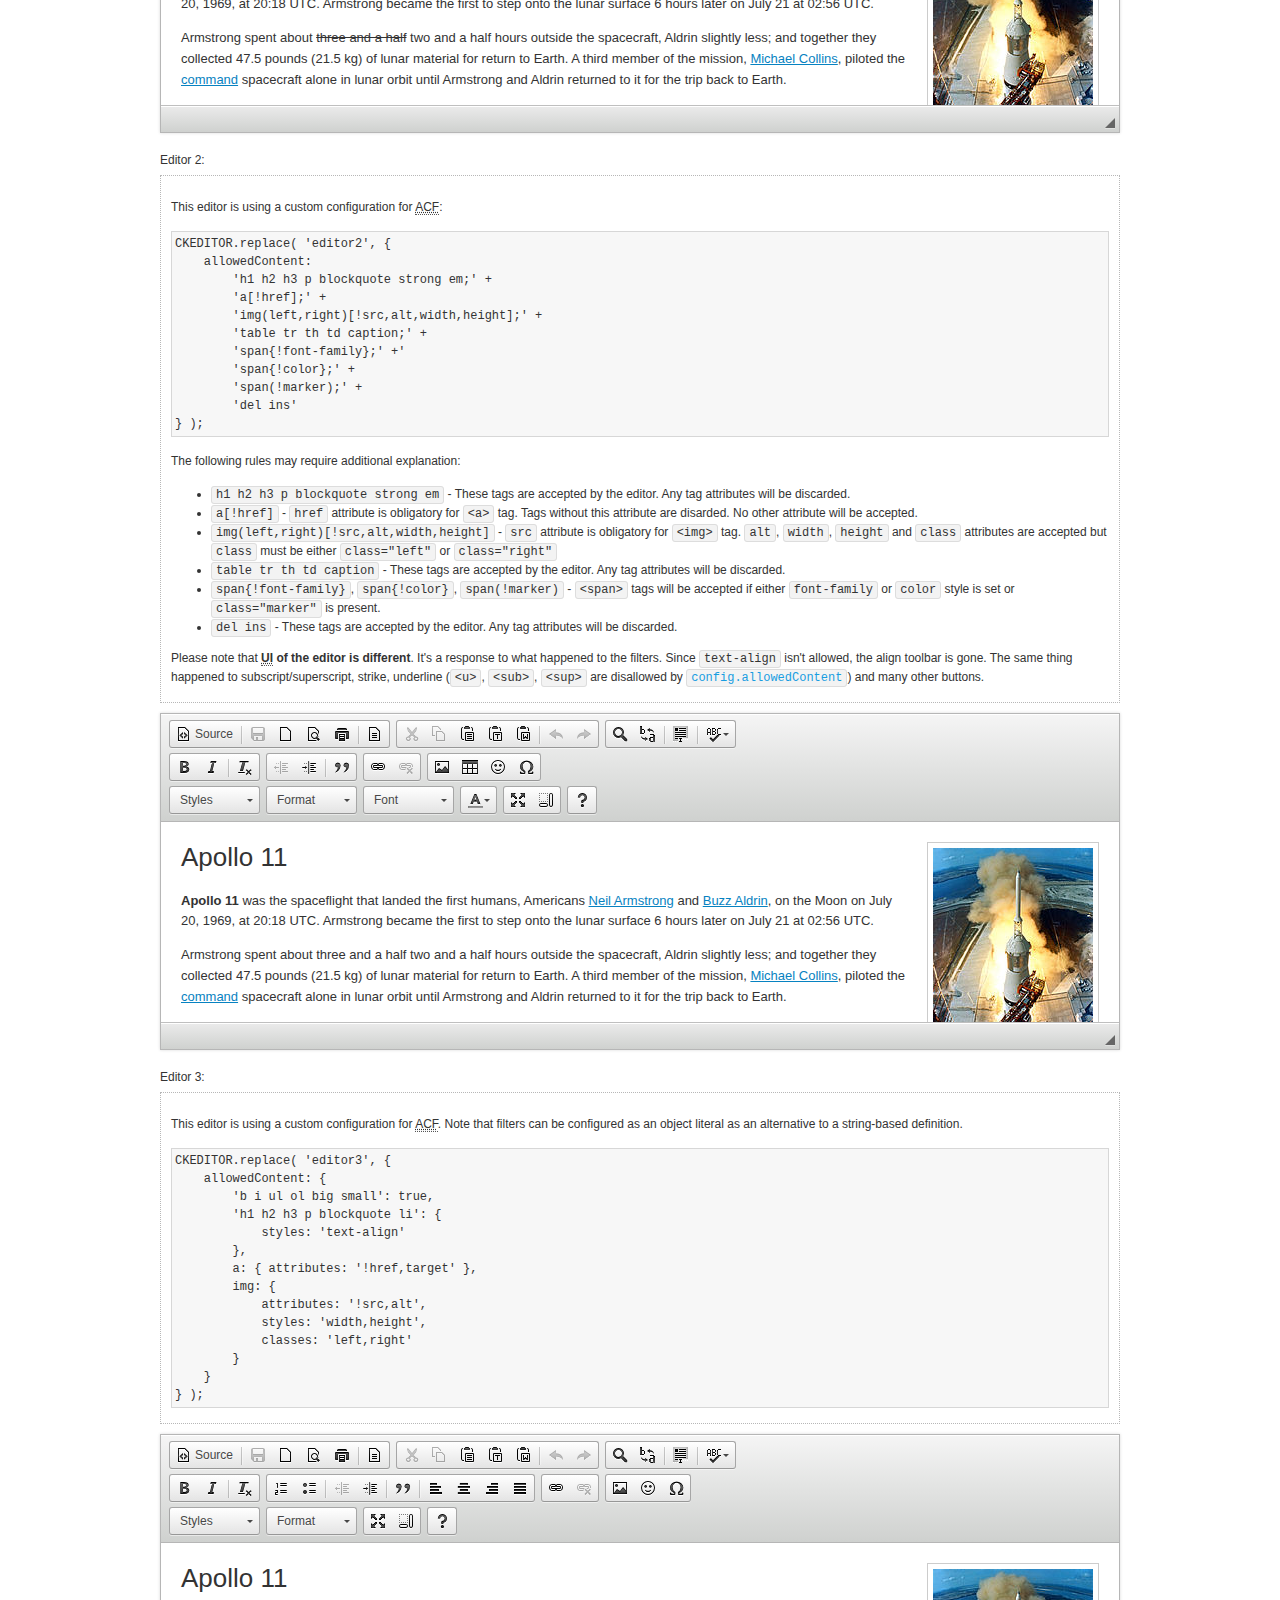
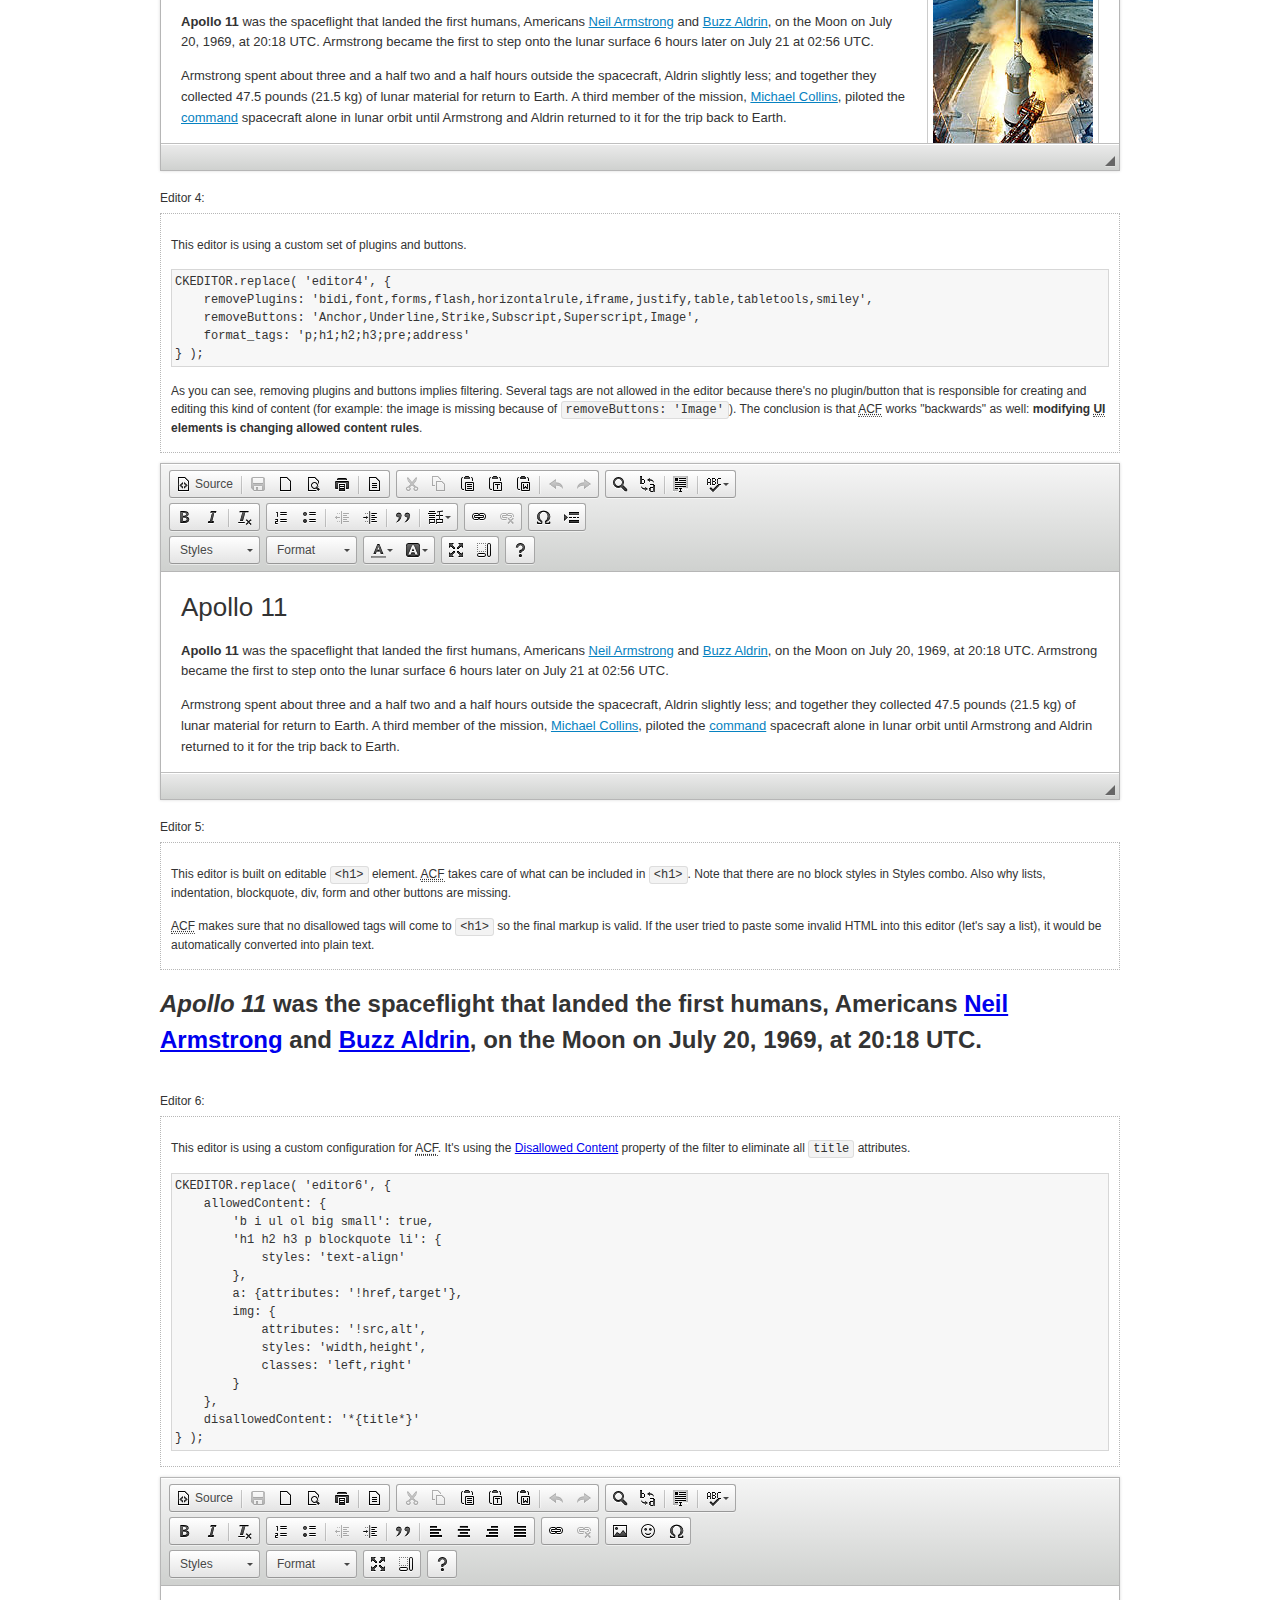
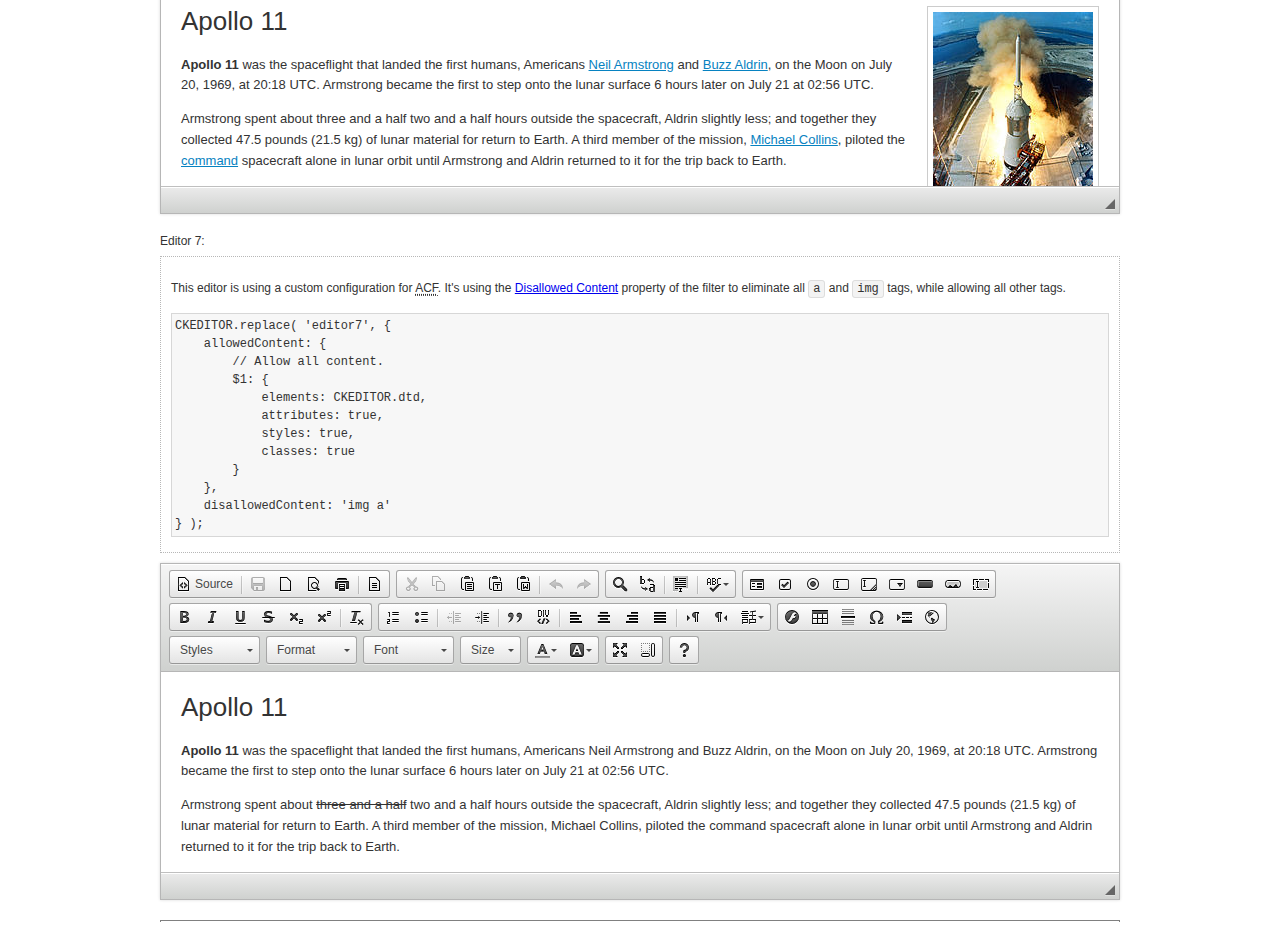
<file: system/editor/samples/old/datafiltering.html>
<!DOCTYPE html>
<!--
Copyright (c) 2003-2016, CKSource - Frederico Knabben. All rights reserved.
For licensing, see LICENSE.md or http://ckeditor.com/license
-->
<html>
<head>
	<meta charset="utf-8">
	<title>Data Filtering &mdash; CKEditor Sample</title>
	<script src="../../ckeditor.js"></script>
	<link rel="stylesheet" href="sample.css">
	<script>
		// Remove advanced tabs for all editors.
		CKEDITOR.config.removeDialogTabs = 'image:advanced;link:advanced;flash:advanced;creatediv:advanced;editdiv:advanced';
	</script>
</head>
<body>
	<h1 class="samples">
		<a href="index.html">CKEditor Samples</a> &raquo; Data Filtering and Features Activation
	</h1>
	<div class="warning deprecated">
		This sample is not maintained anymore. Check out its <a href="http://sdk.ckeditor.com/samples/acf.html">brand new version in CKEditor SDK</a>.
	</div>
	<div class="description">
		<p>
			This sample page demonstrates the idea of Advanced Content Filter
			(<abbr title="Advanced Content Filter">ACF</abbr>), a sophisticated
			tool that takes control over what kind of data is accepted by the editor and what
			kind of output is produced.
		</p>
		<h2>When and what is being filtered?</h2>
		<p>
			<abbr title="Advanced Content Filter">ACF</abbr> controls
			<strong>every single source of data</strong> that comes to the editor.
			It process both HTML that is inserted manually (i.e. pasted by the user)
			and programmatically like:
		</p>
<pre class="samples">
editor.setData( '&lt;p&gt;Hello world!&lt;/p&gt;' );
</pre>
		<p>
			<abbr title="Advanced Content Filter">ACF</abbr> discards invalid,
			useless HTML tags and attributes so the editor remains "clean" during
			runtime. <abbr title="Advanced Content Filter">ACF</abbr> behaviour
			can be configured and adjusted for a particular case to prevent the
			output HTML (i.e. in CMS systems) from being polluted.

			This kind of filtering is a first, client-side line of defense
			against "<a href="http://en.wikipedia.org/wiki/Tag_soup">tag soups</a>",
			the tool that precisely restricts which tags, attributes and styles
			are allowed (desired). When properly configured, <abbr title="Advanced Content Filter">ACF</abbr>
			is an easy and fast way to produce a high-quality, intentionally filtered HTML.
		</p>

		<h3>How to configure or disable ACF?</h3>
		<p>
			Advanced Content Filter is enabled by default, working in "automatic mode", yet
			it provides a set of easy rules that allow adjusting filtering rules
			and disabling the entire feature when necessary. The config property
			responsible for this feature is <code><a class="samples"
			href="http://docs.ckeditor.com/#!/api/CKEDITOR.config-cfg-allowedContent">config.allowedContent</a></code>.
		</p>
		<p>
			By "automatic mode" is meant that loaded plugins decide which kind
			of content is enabled and which is not. For example, if the link
			plugin is loaded it implies that <code>&lt;a&gt;</code> tag is
			automatically allowed. Each plugin is given a set
			of predefined <abbr title="Advanced Content Filter">ACF</abbr> rules
			that control the editor until <code><a class="samples"
			href="http://docs.ckeditor.com/#!/api/CKEDITOR.config-cfg-allowedContent">
			config.allowedContent</a></code>
			is defined manually.
		</p>
		<p>
			Let's assume our intention is to restrict the editor to accept (produce) <strong>paragraphs
			only: no attributes, no styles, no other tags</strong>.
			With <abbr title="Advanced Content Filter">ACF</abbr>
			this is very simple. Basically set <code><a class="samples"
			href="http://docs.ckeditor.com/#!/api/CKEDITOR.config-cfg-allowedContent">
			config.allowedContent</a></code> to <code>'p'</code>:
		</p>
<pre class="samples">
var editor = CKEDITOR.replace( <em>textarea_id</em>, {
	<strong>allowedContent: 'p'</strong>
} );
</pre>
		<p>
			Now try to play with allowed content:
		</p>
<pre class="samples">
// Trying to insert disallowed tag and attribute.
editor.setData( '&lt;p <strong>style="color: red"</strong>&gt;Hello <strong>&lt;em&gt;world&lt;/em&gt;</strong>!&lt;/p&gt;' );
alert( editor.getData() );

// Filtered data is returned.
"&lt;p&gt;Hello world!&lt;/p&gt;"
</pre>
		<p>
			What happened? Since <code>config.allowedContent: 'p'</code> is set the editor assumes
			that only plain <code>&lt;p&gt;</code> are accepted. Nothing more. This is why
			<code>style</code> attribute and <code>&lt;em&gt;</code> tag are gone. The same
			filtering would happen if we pasted disallowed HTML into this editor.
		</p>
		<p>
			This is just a small sample of what <abbr title="Advanced Content Filter">ACF</abbr>
			can do. To know more, please refer to the sample section below and
			<a href="http://docs.ckeditor.com/#!/guide/dev_advanced_content_filter">the official Advanced Content Filter guide</a>.
		</p>
		<p>
			You may, of course, want CKEditor to avoid filtering of any kind.
			To get rid of <abbr title="Advanced Content Filter">ACF</abbr>,
			basically set <code><a class="samples"
			href="http://docs.ckeditor.com/#!/api/CKEDITOR.config-cfg-allowedContent">
			config.allowedContent</a></code> to <code>true</code> like this:
		</p>
<pre class="samples">
CKEDITOR.replace( <em>textarea_id</em>, {
	<strong>allowedContent: true</strong>
} );
</pre>

		<h2>Beyond data flow: Features activation</h2>
		<p>
			<abbr title="Advanced Content Filter">ACF</abbr> is far more than
			<abbr title="Input/Output">I/O</abbr> control: the entire
			<abbr title="User Interface">UI</abbr> of the editor is adjusted to what
			filters restrict. For example: if <code>&lt;a&gt;</code> tag is
			<strong>disallowed</strong>
			by <abbr title="Advanced Content Filter">ACF</abbr>,
			then accordingly <code>link</code> command, toolbar button and link dialog
			are also disabled. Editor is smart: it knows which features must be
			removed from the interface to match filtering rules.
		</p>
		<p>
			CKEditor can be far more specific. If <code>&lt;a&gt;</code> tag is
			<strong>allowed</strong> by filtering rules to be used but it is restricted
			to have only one attribute (<code>href</code>)
			<code>config.allowedContent = 'a[!href]'</code>, then
			"Target" tab of the link dialog is automatically disabled as <code>target</code>
			attribute isn't included in <abbr title="Advanced Content Filter">ACF</abbr> rules
			for <code>&lt;a&gt;</code>. This behaviour applies to dialog fields, context
			menus and toolbar buttons.
		</p>

		<h2>Sample configurations</h2>
		<p>
			There are several editor instances below that present different
			<abbr title="Advanced Content Filter">ACF</abbr> setups. <strong>All of them,
			except the inline instance, share the same HTML content</strong> to visualize
			how different filtering rules affect the same input data.
		</p>
	</div>

	<div>
		<label for="editor1">
			Editor 1:
		</label>
		<div class="description">
			<p>
				This editor is using default configuration ("automatic mode"). It means that
				<code><a class="samples"
				href="http://docs.ckeditor.com/#!/api/CKEDITOR.config-cfg-allowedContent">
				config.allowedContent</a></code> is defined by loaded plugins.
				Each plugin extends filtering rules to make it's own associated content
				available for the user.
			</p>
		</div>
		<textarea cols="80" id="editor1" name="editor1" rows="10">
			&lt;h1&gt;&lt;img alt=&quot;Saturn V carrying Apollo 11&quot; class=&quot;right&quot; src=&quot;assets/sample.jpg&quot;/&gt; Apollo 11&lt;/h1&gt; &lt;p&gt;&lt;b&gt;Apollo 11&lt;/b&gt; was the spaceflight that landed the first humans, Americans &lt;a href=&quot;http://en.wikipedia.org/wiki/Neil_Armstrong&quot; title=&quot;Neil Armstrong&quot;&gt;Neil Armstrong&lt;/a&gt; and &lt;a href=&quot;http://en.wikipedia.org/wiki/Buzz_Aldrin&quot; title=&quot;Buzz Aldrin&quot;&gt;Buzz Aldrin&lt;/a&gt;, on the Moon on July 20, 1969, at 20:18 UTC. Armstrong became the first to step onto the lunar surface 6 hours later on July 21 at 02:56 UTC.&lt;/p&gt; &lt;p&gt;Armstrong spent about &lt;s&gt;three and a half&lt;/s&gt; two and a half hours outside the spacecraft, Aldrin slightly less; and together they collected 47.5 pounds (21.5&amp;nbsp;kg) of lunar material for return to Earth. A third member of the mission, &lt;a href=&quot;http://en.wikipedia.org/wiki/Michael_Collins_(astronaut)&quot; title=&quot;Michael Collins (astronaut)&quot;&gt;Michael Collins&lt;/a&gt;, piloted the &lt;a href=&quot;http://en.wikipedia.org/wiki/Apollo_Command/Service_Module&quot; title=&quot;Apollo Command/Service Module&quot;&gt;command&lt;/a&gt; spacecraft alone in lunar orbit until Armstrong and Aldrin returned to it for the trip back to Earth.&lt;/p&gt; &lt;h2&gt;Broadcasting and &lt;em&gt;quotes&lt;/em&gt; &lt;a id=&quot;quotes&quot; name=&quot;quotes&quot;&gt;&lt;/a&gt;&lt;/h2&gt; &lt;p&gt;Broadcast on live TV to a world-wide audience, Armstrong stepped onto the lunar surface and described the event as:&lt;/p&gt; &lt;blockquote&gt;&lt;p&gt;One small step for [a] man, one giant leap for mankind.&lt;/p&gt;&lt;/blockquote&gt; &lt;p&gt;Apollo 11 effectively ended the &lt;a href=&quot;http://en.wikipedia.org/wiki/Space_Race&quot; title=&quot;Space Race&quot;&gt;Space Race&lt;/a&gt; and fulfilled a national goal proposed in 1961 by the late U.S. President &lt;a href=&quot;http://en.wikipedia.org/wiki/John_F._Kennedy&quot; title=&quot;John F. Kennedy&quot;&gt;John F. Kennedy&lt;/a&gt; in a speech before the United States Congress:&lt;/p&gt; &lt;blockquote&gt;&lt;p&gt;[...] before this decade is out, of landing a man on the Moon and returning him safely to the Earth.&lt;/p&gt;&lt;/blockquote&gt; &lt;h2&gt;Technical details &lt;a id=&quot;tech-details&quot; name=&quot;tech-details&quot;&gt;&lt;/a&gt;&lt;/h2&gt; &lt;table align=&quot;right&quot; border=&quot;1&quot; bordercolor=&quot;#ccc&quot; cellpadding=&quot;5&quot; cellspacing=&quot;0&quot; style=&quot;border-collapse:collapse;margin:10px 0 10px 15px;&quot;&gt; &lt;caption&gt;&lt;strong&gt;Mission crew&lt;/strong&gt;&lt;/caption&gt; &lt;thead&gt; &lt;tr&gt; &lt;th scope=&quot;col&quot;&gt;Position&lt;/th&gt; &lt;th scope=&quot;col&quot;&gt;Astronaut&lt;/th&gt; &lt;/tr&gt; &lt;/thead&gt; &lt;tbody&gt; &lt;tr&gt; &lt;td&gt;Commander&lt;/td&gt; &lt;td&gt;Neil A. Armstrong&lt;/td&gt; &lt;/tr&gt; &lt;tr&gt; &lt;td&gt;Command Module Pilot&lt;/td&gt; &lt;td&gt;Michael Collins&lt;/td&gt; &lt;/tr&gt; &lt;tr&gt; &lt;td&gt;Lunar Module Pilot&lt;/td&gt; &lt;td&gt;Edwin &amp;quot;Buzz&amp;quot; E. Aldrin, Jr.&lt;/td&gt; &lt;/tr&gt; &lt;/tbody&gt; &lt;/table&gt; &lt;p&gt;Launched by a &lt;strong&gt;Saturn V&lt;/strong&gt; rocket from &lt;a href=&quot;http://en.wikipedia.org/wiki/Kennedy_Space_Center&quot; title=&quot;Kennedy Space Center&quot;&gt;Kennedy Space Center&lt;/a&gt; in Merritt Island, Florida on July 16, Apollo 11 was the fifth manned mission of &lt;a href=&quot;http://en.wikipedia.org/wiki/NASA&quot; title=&quot;NASA&quot;&gt;NASA&lt;/a&gt;&amp;#39;s Apollo program. The Apollo spacecraft had three parts:&lt;/p&gt; &lt;ol&gt; &lt;li&gt;&lt;strong&gt;Command Module&lt;/strong&gt; with a cabin for the three astronauts which was the only part which landed back on Earth&lt;/li&gt; &lt;li&gt;&lt;strong&gt;Service Module&lt;/strong&gt; which supported the Command Module with propulsion, electrical power, oxygen and water&lt;/li&gt; &lt;li&gt;&lt;strong&gt;Lunar Module&lt;/strong&gt; for landing on the Moon.&lt;/li&gt; &lt;/ol&gt; &lt;p&gt;After being sent to the Moon by the Saturn V&amp;#39;s upper stage, the astronauts separated the spacecraft from it and travelled for three days until they entered into lunar orbit. Armstrong and Aldrin then moved into the Lunar Module and landed in the &lt;a href=&quot;http://en.wikipedia.org/wiki/Mare_Tranquillitatis&quot; title=&quot;Mare Tranquillitatis&quot;&gt;Sea of Tranquility&lt;/a&gt;. They stayed a total of about 21 and a half hours on the lunar surface. After lifting off in the upper part of the Lunar Module and rejoining Collins in the Command Module, they returned to Earth and landed in the &lt;a href=&quot;http://en.wikipedia.org/wiki/Pacific_Ocean&quot; title=&quot;Pacific Ocean&quot;&gt;Pacific Ocean&lt;/a&gt; on July 24.&lt;/p&gt; &lt;hr/&gt; &lt;p style=&quot;text-align: right;&quot;&gt;&lt;small&gt;Source: &lt;a href=&quot;http://en.wikipedia.org/wiki/Apollo_11&quot;&gt;Wikipedia.org&lt;/a&gt;&lt;/small&gt;&lt;/p&gt;
		</textarea>

		<script>

			CKEDITOR.replace( 'editor1' );

		</script>
	</div>

	<br>

	<div>
		<label for="editor2">
			Editor 2:
		</label>
		<div class="description">
			<p>
				This editor is using a custom configuration for
				<abbr title="Advanced Content Filter">ACF</abbr>:
			</p>
<pre class="samples">
CKEDITOR.replace( 'editor2', {
	allowedContent:
		'h1 h2 h3 p blockquote strong em;' +
		'a[!href];' +
		'img(left,right)[!src,alt,width,height];' +
		'table tr th td caption;' +
		'span{!font-family};' +'
		'span{!color};' +
		'span(!marker);' +
		'del ins'
} );
</pre>
			<p>
				The following rules may require additional explanation:
			</p>
			<ul>
				<li>
					<code>h1 h2 h3 p blockquote strong em</code> - These tags
					are accepted by the editor. Any tag attributes will be discarded.
				</li>
				<li>
					<code>a[!href]</code> - <code>href</code> attribute is obligatory
					for <code>&lt;a&gt;</code> tag. Tags without this attribute
					are disarded. No other attribute will be accepted.
				</li>
				<li>
					<code>img(left,right)[!src,alt,width,height]</code> - <code>src</code>
					attribute is obligatory for <code>&lt;img&gt;</code> tag.
					<code>alt</code>, <code>width</code>, <code>height</code>
					and <code>class</code> attributes are accepted but
					<code>class</code> must be either <code>class="left"</code>
					or <code>class="right"</code>
				</li>
				<li>
					<code>table tr th td caption</code> - These tags
					are accepted by the editor. Any tag attributes will be discarded.
				</li>
				<li>
					<code>span{!font-family}</code>, <code>span{!color}</code>,
					<code>span(!marker)</code> - <code>&lt;span&gt;</code> tags
					will be accepted if either <code>font-family</code> or
					<code>color</code> style is set or <code>class="marker"</code>
					is present.
				</li>
				<li>
					<code>del ins</code> - These tags
					are accepted by the editor. Any tag attributes will be discarded.
				</li>
			</ul>
			<p>
				Please note that <strong><abbr title="User Interface">UI</abbr> of the
				editor is different</strong>. It's a response to what happened to the filters.
				Since <code>text-align</code> isn't allowed, the align toolbar is gone.
				The same thing happened to subscript/superscript, strike, underline
				(<code>&lt;u&gt;</code>, <code>&lt;sub&gt;</code>, <code>&lt;sup&gt;</code>
				are disallowed by <code><a class="samples"
				href="http://docs.ckeditor.com/#!/api/CKEDITOR.config-cfg-allowedContent">
				config.allowedContent</a></code>) and many other buttons.
			</p>
		</div>
		<textarea cols="80" id="editor2" name="editor2" rows="10">
			&lt;h1&gt;&lt;img alt=&quot;Saturn V carrying Apollo 11&quot; class=&quot;right&quot; src=&quot;assets/sample.jpg&quot;/&gt; Apollo 11&lt;/h1&gt; &lt;p&gt;&lt;b&gt;Apollo 11&lt;/b&gt; was the spaceflight that landed the first humans, Americans &lt;a href=&quot;http://en.wikipedia.org/wiki/Neil_Armstrong&quot; title=&quot;Neil Armstrong&quot;&gt;Neil Armstrong&lt;/a&gt; and &lt;a href=&quot;http://en.wikipedia.org/wiki/Buzz_Aldrin&quot; title=&quot;Buzz Aldrin&quot;&gt;Buzz Aldrin&lt;/a&gt;, on the Moon on July 20, 1969, at 20:18 UTC. Armstrong became the first to step onto the lunar surface 6 hours later on July 21 at 02:56 UTC.&lt;/p&gt; &lt;p&gt;Armstrong spent about &lt;s&gt;three and a half&lt;/s&gt; two and a half hours outside the spacecraft, Aldrin slightly less; and together they collected 47.5 pounds (21.5&amp;nbsp;kg) of lunar material for return to Earth. A third member of the mission, &lt;a href=&quot;http://en.wikipedia.org/wiki/Michael_Collins_(astronaut)&quot; title=&quot;Michael Collins (astronaut)&quot;&gt;Michael Collins&lt;/a&gt;, piloted the &lt;a href=&quot;http://en.wikipedia.org/wiki/Apollo_Command/Service_Module&quot; title=&quot;Apollo Command/Service Module&quot;&gt;command&lt;/a&gt; spacecraft alone in lunar orbit until Armstrong and Aldrin returned to it for the trip back to Earth.&lt;/p&gt; &lt;h2&gt;Broadcasting and &lt;em&gt;quotes&lt;/em&gt; &lt;a id=&quot;quotes&quot; name=&quot;quotes&quot;&gt;&lt;/a&gt;&lt;/h2&gt; &lt;p&gt;Broadcast on live TV to a world-wide audience, Armstrong stepped onto the lunar surface and described the event as:&lt;/p&gt; &lt;blockquote&gt;&lt;p&gt;One small step for [a] man, one giant leap for mankind.&lt;/p&gt;&lt;/blockquote&gt; &lt;p&gt;Apollo 11 effectively ended the &lt;a href=&quot;http://en.wikipedia.org/wiki/Space_Race&quot; title=&quot;Space Race&quot;&gt;Space Race&lt;/a&gt; and fulfilled a national goal proposed in 1961 by the late U.S. President &lt;a href=&quot;http://en.wikipedia.org/wiki/John_F._Kennedy&quot; title=&quot;John F. Kennedy&quot;&gt;John F. Kennedy&lt;/a&gt; in a speech before the United States Congress:&lt;/p&gt; &lt;blockquote&gt;&lt;p&gt;[...] before this decade is out, of landing a man on the Moon and returning him safely to the Earth.&lt;/p&gt;&lt;/blockquote&gt; &lt;h2&gt;Technical details &lt;a id=&quot;tech-details&quot; name=&quot;tech-details&quot;&gt;&lt;/a&gt;&lt;/h2&gt; &lt;table align=&quot;right&quot; border=&quot;1&quot; bordercolor=&quot;#ccc&quot; cellpadding=&quot;5&quot; cellspacing=&quot;0&quot; style=&quot;border-collapse:collapse;margin:10px 0 10px 15px;&quot;&gt; &lt;caption&gt;&lt;strong&gt;Mission crew&lt;/strong&gt;&lt;/caption&gt; &lt;thead&gt; &lt;tr&gt; &lt;th scope=&quot;col&quot;&gt;Position&lt;/th&gt; &lt;th scope=&quot;col&quot;&gt;Astronaut&lt;/th&gt; &lt;/tr&gt; &lt;/thead&gt; &lt;tbody&gt; &lt;tr&gt; &lt;td&gt;Commander&lt;/td&gt; &lt;td&gt;Neil A. Armstrong&lt;/td&gt; &lt;/tr&gt; &lt;tr&gt; &lt;td&gt;Command Module Pilot&lt;/td&gt; &lt;td&gt;Michael Collins&lt;/td&gt; &lt;/tr&gt; &lt;tr&gt; &lt;td&gt;Lunar Module Pilot&lt;/td&gt; &lt;td&gt;Edwin &amp;quot;Buzz&amp;quot; E. Aldrin, Jr.&lt;/td&gt; &lt;/tr&gt; &lt;/tbody&gt; &lt;/table&gt; &lt;p&gt;Launched by a &lt;strong&gt;Saturn V&lt;/strong&gt; rocket from &lt;a href=&quot;http://en.wikipedia.org/wiki/Kennedy_Space_Center&quot; title=&quot;Kennedy Space Center&quot;&gt;Kennedy Space Center&lt;/a&gt; in Merritt Island, Florida on July 16, Apollo 11 was the fifth manned mission of &lt;a href=&quot;http://en.wikipedia.org/wiki/NASA&quot; title=&quot;NASA&quot;&gt;NASA&lt;/a&gt;&amp;#39;s Apollo program. The Apollo spacecraft had three parts:&lt;/p&gt; &lt;ol&gt; &lt;li&gt;&lt;strong&gt;Command Module&lt;/strong&gt; with a cabin for the three astronauts which was the only part which landed back on Earth&lt;/li&gt; &lt;li&gt;&lt;strong&gt;Service Module&lt;/strong&gt; which supported the Command Module with propulsion, electrical power, oxygen and water&lt;/li&gt; &lt;li&gt;&lt;strong&gt;Lunar Module&lt;/strong&gt; for landing on the Moon.&lt;/li&gt; &lt;/ol&gt; &lt;p&gt;After being sent to the Moon by the Saturn V&amp;#39;s upper stage, the astronauts separated the spacecraft from it and travelled for three days until they entered into lunar orbit. Armstrong and Aldrin then moved into the Lunar Module and landed in the &lt;a href=&quot;http://en.wikipedia.org/wiki/Mare_Tranquillitatis&quot; title=&quot;Mare Tranquillitatis&quot;&gt;Sea of Tranquility&lt;/a&gt;. They stayed a total of about 21 and a half hours on the lunar surface. After lifting off in the upper part of the Lunar Module and rejoining Collins in the Command Module, they returned to Earth and landed in the &lt;a href=&quot;http://en.wikipedia.org/wiki/Pacific_Ocean&quot; title=&quot;Pacific Ocean&quot;&gt;Pacific Ocean&lt;/a&gt; on July 24.&lt;/p&gt; &lt;hr/&gt; &lt;p style=&quot;text-align: right;&quot;&gt;&lt;small&gt;Source: &lt;a href=&quot;http://en.wikipedia.org/wiki/Apollo_11&quot;&gt;Wikipedia.org&lt;/a&gt;&lt;/small&gt;&lt;/p&gt;
		</textarea>
		<script>

			CKEDITOR.replace( 'editor2', {
				allowedContent:
					'h1 h2 h3 p blockquote strong em;' +
					'a[!href];' +
					'img(left,right)[!src,alt,width,height];' +
					'table tr th td caption;' +
					'span{!font-family};' +
					'span{!color};' +
					'span(!marker);' +
					'del ins'
			} );

		</script>
	</div>

	<br>

	<div>
		<label for="editor3">
			Editor 3:
		</label>
		<div class="description">
			<p>
				This editor is using a custom configuration for
				<abbr title="Advanced Content Filter">ACF</abbr>.
				Note that filters can be configured as an object literal
				as an alternative to a string-based definition.
			</p>
<pre class="samples">
CKEDITOR.replace( 'editor3', {
	allowedContent: {
		'b i ul ol big small': true,
		'h1 h2 h3 p blockquote li': {
			styles: 'text-align'
		},
		a: { attributes: '!href,target' },
		img: {
			attributes: '!src,alt',
			styles: 'width,height',
			classes: 'left,right'
		}
	}
} );
</pre>
		</div>
		<textarea cols="80" id="editor3" name="editor3" rows="10">
			&lt;h1&gt;&lt;img alt=&quot;Saturn V carrying Apollo 11&quot; class=&quot;right&quot; src=&quot;assets/sample.jpg&quot;/&gt; Apollo 11&lt;/h1&gt; &lt;p&gt;&lt;b&gt;Apollo 11&lt;/b&gt; was the spaceflight that landed the first humans, Americans &lt;a href=&quot;http://en.wikipedia.org/wiki/Neil_Armstrong&quot; title=&quot;Neil Armstrong&quot;&gt;Neil Armstrong&lt;/a&gt; and &lt;a href=&quot;http://en.wikipedia.org/wiki/Buzz_Aldrin&quot; title=&quot;Buzz Aldrin&quot;&gt;Buzz Aldrin&lt;/a&gt;, on the Moon on July 20, 1969, at 20:18 UTC. Armstrong became the first to step onto the lunar surface 6 hours later on July 21 at 02:56 UTC.&lt;/p&gt; &lt;p&gt;Armstrong spent about &lt;s&gt;three and a half&lt;/s&gt; two and a half hours outside the spacecraft, Aldrin slightly less; and together they collected 47.5 pounds (21.5&amp;nbsp;kg) of lunar material for return to Earth. A third member of the mission, &lt;a href=&quot;http://en.wikipedia.org/wiki/Michael_Collins_(astronaut)&quot; title=&quot;Michael Collins (astronaut)&quot;&gt;Michael Collins&lt;/a&gt;, piloted the &lt;a href=&quot;http://en.wikipedia.org/wiki/Apollo_Command/Service_Module&quot; title=&quot;Apollo Command/Service Module&quot;&gt;command&lt;/a&gt; spacecraft alone in lunar orbit until Armstrong and Aldrin returned to it for the trip back to Earth.&lt;/p&gt; &lt;h2&gt;Broadcasting and &lt;em&gt;quotes&lt;/em&gt; &lt;a id=&quot;quotes&quot; name=&quot;quotes&quot;&gt;&lt;/a&gt;&lt;/h2&gt; &lt;p&gt;Broadcast on live TV to a world-wide audience, Armstrong stepped onto the lunar surface and described the event as:&lt;/p&gt; &lt;blockquote&gt;&lt;p&gt;One small step for [a] man, one giant leap for mankind.&lt;/p&gt;&lt;/blockquote&gt; &lt;p&gt;Apollo 11 effectively ended the &lt;a href=&quot;http://en.wikipedia.org/wiki/Space_Race&quot; title=&quot;Space Race&quot;&gt;Space Race&lt;/a&gt; and fulfilled a national goal proposed in 1961 by the late U.S. President &lt;a href=&quot;http://en.wikipedia.org/wiki/John_F._Kennedy&quot; title=&quot;John F. Kennedy&quot;&gt;John F. Kennedy&lt;/a&gt; in a speech before the United States Congress:&lt;/p&gt; &lt;blockquote&gt;&lt;p&gt;[...] before this decade is out, of landing a man on the Moon and returning him safely to the Earth.&lt;/p&gt;&lt;/blockquote&gt; &lt;h2&gt;Technical details &lt;a id=&quot;tech-details&quot; name=&quot;tech-details&quot;&gt;&lt;/a&gt;&lt;/h2&gt; &lt;table align=&quot;right&quot; border=&quot;1&quot; bordercolor=&quot;#ccc&quot; cellpadding=&quot;5&quot; cellspacing=&quot;0&quot; style=&quot;border-collapse:collapse;margin:10px 0 10px 15px;&quot;&gt; &lt;caption&gt;&lt;strong&gt;Mission crew&lt;/strong&gt;&lt;/caption&gt; &lt;thead&gt; &lt;tr&gt; &lt;th scope=&quot;col&quot;&gt;Position&lt;/th&gt; &lt;th scope=&quot;col&quot;&gt;Astronaut&lt;/th&gt; &lt;/tr&gt; &lt;/thead&gt; &lt;tbody&gt; &lt;tr&gt; &lt;td&gt;Commander&lt;/td&gt; &lt;td&gt;Neil A. Armstrong&lt;/td&gt; &lt;/tr&gt; &lt;tr&gt; &lt;td&gt;Command Module Pilot&lt;/td&gt; &lt;td&gt;Michael Collins&lt;/td&gt; &lt;/tr&gt; &lt;tr&gt; &lt;td&gt;Lunar Module Pilot&lt;/td&gt; &lt;td&gt;Edwin &amp;quot;Buzz&amp;quot; E. Aldrin, Jr.&lt;/td&gt; &lt;/tr&gt; &lt;/tbody&gt; &lt;/table&gt; &lt;p&gt;Launched by a &lt;strong&gt;Saturn V&lt;/strong&gt; rocket from &lt;a href=&quot;http://en.wikipedia.org/wiki/Kennedy_Space_Center&quot; title=&quot;Kennedy Space Center&quot;&gt;Kennedy Space Center&lt;/a&gt; in Merritt Island, Florida on July 16, Apollo 11 was the fifth manned mission of &lt;a href=&quot;http://en.wikipedia.org/wiki/NASA&quot; title=&quot;NASA&quot;&gt;NASA&lt;/a&gt;&amp;#39;s Apollo program. The Apollo spacecraft had three parts:&lt;/p&gt; &lt;ol&gt; &lt;li&gt;&lt;strong&gt;Command Module&lt;/strong&gt; with a cabin for the three astronauts which was the only part which landed back on Earth&lt;/li&gt; &lt;li&gt;&lt;strong&gt;Service Module&lt;/strong&gt; which supported the Command Module with propulsion, electrical power, oxygen and water&lt;/li&gt; &lt;li&gt;&lt;strong&gt;Lunar Module&lt;/strong&gt; for landing on the Moon.&lt;/li&gt; &lt;/ol&gt; &lt;p&gt;After being sent to the Moon by the Saturn V&amp;#39;s upper stage, the astronauts separated the spacecraft from it and travelled for three days until they entered into lunar orbit. Armstrong and Aldrin then moved into the Lunar Module and landed in the &lt;a href=&quot;http://en.wikipedia.org/wiki/Mare_Tranquillitatis&quot; title=&quot;Mare Tranquillitatis&quot;&gt;Sea of Tranquility&lt;/a&gt;. They stayed a total of about 21 and a half hours on the lunar surface. After lifting off in the upper part of the Lunar Module and rejoining Collins in the Command Module, they returned to Earth and landed in the &lt;a href=&quot;http://en.wikipedia.org/wiki/Pacific_Ocean&quot; title=&quot;Pacific Ocean&quot;&gt;Pacific Ocean&lt;/a&gt; on July 24.&lt;/p&gt; &lt;hr/&gt; &lt;p style=&quot;text-align: right;&quot;&gt;&lt;small&gt;Source: &lt;a href=&quot;http://en.wikipedia.org/wiki/Apollo_11&quot;&gt;Wikipedia.org&lt;/a&gt;&lt;/small&gt;&lt;/p&gt;
		</textarea>
		<script>

			CKEDITOR.replace( 'editor3', {
				allowedContent: {
					'b i ul ol big small': true,
					'h1 h2 h3 p blockquote li': {
						styles: 'text-align'
					},
					a: { attributes: '!href,target' },
					img: {
						attributes: '!src,alt',
						styles: 'width,height',
						classes: 'left,right'
					}
				}
			} );

		</script>
	</div>

	<br>

	<div>
		<label for="editor4">
			Editor 4:
		</label>
		<div class="description">
			<p>
				This editor is using a custom set of plugins and buttons.
			</p>
<pre class="samples">
CKEDITOR.replace( 'editor4', {
	removePlugins: 'bidi,font,forms,flash,horizontalrule,iframe,justify,table,tabletools,smiley',
	removeButtons: 'Anchor,Underline,Strike,Subscript,Superscript,Image',
	format_tags: 'p;h1;h2;h3;pre;address'
} );
</pre>
			<p>
				As you can see, removing plugins and buttons implies filtering.
				Several tags are not allowed in the editor because there's no
				plugin/button that is responsible for creating and editing this
				kind of content (for example: the image is missing because
				of <code>removeButtons: 'Image'</code>). The conclusion is that
				<abbr title="Advanced Content Filter">ACF</abbr> works "backwards"
				as well: <strong>modifying <abbr title="User Interface">UI</abbr>
				elements is changing allowed content rules</strong>.
			</p>
		</div>
		<textarea cols="80" id="editor4" name="editor4" rows="10">
			&lt;h1&gt;&lt;img alt=&quot;Saturn V carrying Apollo 11&quot; class=&quot;right&quot; src=&quot;assets/sample.jpg&quot;/&gt; Apollo 11&lt;/h1&gt; &lt;p&gt;&lt;b&gt;Apollo 11&lt;/b&gt; was the spaceflight that landed the first humans, Americans &lt;a href=&quot;http://en.wikipedia.org/wiki/Neil_Armstrong&quot; title=&quot;Neil Armstrong&quot;&gt;Neil Armstrong&lt;/a&gt; and &lt;a href=&quot;http://en.wikipedia.org/wiki/Buzz_Aldrin&quot; title=&quot;Buzz Aldrin&quot;&gt;Buzz Aldrin&lt;/a&gt;, on the Moon on July 20, 1969, at 20:18 UTC. Armstrong became the first to step onto the lunar surface 6 hours later on July 21 at 02:56 UTC.&lt;/p&gt; &lt;p&gt;Armstrong spent about &lt;s&gt;three and a half&lt;/s&gt; two and a half hours outside the spacecraft, Aldrin slightly less; and together they collected 47.5 pounds (21.5&amp;nbsp;kg) of lunar material for return to Earth. A third member of the mission, &lt;a href=&quot;http://en.wikipedia.org/wiki/Michael_Collins_(astronaut)&quot; title=&quot;Michael Collins (astronaut)&quot;&gt;Michael Collins&lt;/a&gt;, piloted the &lt;a href=&quot;http://en.wikipedia.org/wiki/Apollo_Command/Service_Module&quot; title=&quot;Apollo Command/Service Module&quot;&gt;command&lt;/a&gt; spacecraft alone in lunar orbit until Armstrong and Aldrin returned to it for the trip back to Earth.&lt;/p&gt; &lt;h2&gt;Broadcasting and &lt;em&gt;quotes&lt;/em&gt; &lt;a id=&quot;quotes&quot; name=&quot;quotes&quot;&gt;&lt;/a&gt;&lt;/h2&gt; &lt;p&gt;Broadcast on live TV to a world-wide audience, Armstrong stepped onto the lunar surface and described the event as:&lt;/p&gt; &lt;blockquote&gt;&lt;p&gt;One small step for [a] man, one giant leap for mankind.&lt;/p&gt;&lt;/blockquote&gt; &lt;p&gt;Apollo 11 effectively ended the &lt;a href=&quot;http://en.wikipedia.org/wiki/Space_Race&quot; title=&quot;Space Race&quot;&gt;Space Race&lt;/a&gt; and fulfilled a national goal proposed in 1961 by the late U.S. President &lt;a href=&quot;http://en.wikipedia.org/wiki/John_F._Kennedy&quot; title=&quot;John F. Kennedy&quot;&gt;John F. Kennedy&lt;/a&gt; in a speech before the United States Congress:&lt;/p&gt; &lt;blockquote&gt;&lt;p&gt;[...] before this decade is out, of landing a man on the Moon and returning him safely to the Earth.&lt;/p&gt;&lt;/blockquote&gt; &lt;h2&gt;Technical details &lt;a id=&quot;tech-details&quot; name=&quot;tech-details&quot;&gt;&lt;/a&gt;&lt;/h2&gt; &lt;table align=&quot;right&quot; border=&quot;1&quot; bordercolor=&quot;#ccc&quot; cellpadding=&quot;5&quot; cellspacing=&quot;0&quot; style=&quot;border-collapse:collapse;margin:10px 0 10px 15px;&quot;&gt; &lt;caption&gt;&lt;strong&gt;Mission crew&lt;/strong&gt;&lt;/caption&gt; &lt;thead&gt; &lt;tr&gt; &lt;th scope=&quot;col&quot;&gt;Position&lt;/th&gt; &lt;th scope=&quot;col&quot;&gt;Astronaut&lt;/th&gt; &lt;/tr&gt; &lt;/thead&gt; &lt;tbody&gt; &lt;tr&gt; &lt;td&gt;Commander&lt;/td&gt; &lt;td&gt;Neil A. Armstrong&lt;/td&gt; &lt;/tr&gt; &lt;tr&gt; &lt;td&gt;Command Module Pilot&lt;/td&gt; &lt;td&gt;Michael Collins&lt;/td&gt; &lt;/tr&gt; &lt;tr&gt; &lt;td&gt;Lunar Module Pilot&lt;/td&gt; &lt;td&gt;Edwin &amp;quot;Buzz&amp;quot; E. Aldrin, Jr.&lt;/td&gt; &lt;/tr&gt; &lt;/tbody&gt; &lt;/table&gt; &lt;p&gt;Launched by a &lt;strong&gt;Saturn V&lt;/strong&gt; rocket from &lt;a href=&quot;http://en.wikipedia.org/wiki/Kennedy_Space_Center&quot; title=&quot;Kennedy Space Center&quot;&gt;Kennedy Space Center&lt;/a&gt; in Merritt Island, Florida on July 16, Apollo 11 was the fifth manned mission of &lt;a href=&quot;http://en.wikipedia.org/wiki/NASA&quot; title=&quot;NASA&quot;&gt;NASA&lt;/a&gt;&amp;#39;s Apollo program. The Apollo spacecraft had three parts:&lt;/p&gt; &lt;ol&gt; &lt;li&gt;&lt;strong&gt;Command Module&lt;/strong&gt; with a cabin for the three astronauts which was the only part which landed back on Earth&lt;/li&gt; &lt;li&gt;&lt;strong&gt;Service Module&lt;/strong&gt; which supported the Command Module with propulsion, electrical power, oxygen and water&lt;/li&gt; &lt;li&gt;&lt;strong&gt;Lunar Module&lt;/strong&gt; for landing on the Moon.&lt;/li&gt; &lt;/ol&gt; &lt;p&gt;After being sent to the Moon by the Saturn V&amp;#39;s upper stage, the astronauts separated the spacecraft from it and travelled for three days until they entered into lunar orbit. Armstrong and Aldrin then moved into the Lunar Module and landed in the &lt;a href=&quot;http://en.wikipedia.org/wiki/Mare_Tranquillitatis&quot; title=&quot;Mare Tranquillitatis&quot;&gt;Sea of Tranquility&lt;/a&gt;. They stayed a total of about 21 and a half hours on the lunar surface. After lifting off in the upper part of the Lunar Module and rejoining Collins in the Command Module, they returned to Earth and landed in the &lt;a href=&quot;http://en.wikipedia.org/wiki/Pacific_Ocean&quot; title=&quot;Pacific Ocean&quot;&gt;Pacific Ocean&lt;/a&gt; on July 24.&lt;/p&gt; &lt;hr/&gt; &lt;p style=&quot;text-align: right;&quot;&gt;&lt;small&gt;Source: &lt;a href=&quot;http://en.wikipedia.org/wiki/Apollo_11&quot;&gt;Wikipedia.org&lt;/a&gt;&lt;/small&gt;&lt;/p&gt;
		</textarea>
		<script>

			CKEDITOR.replace( 'editor4', {
				removePlugins: 'bidi,div,font,forms,flash,horizontalrule,iframe,justify,table,tabletools,smiley',
				removeButtons: 'Anchor,Underline,Strike,Subscript,Superscript,Image',
				format_tags: 'p;h1;h2;h3;pre;address'
			} );

		</script>
	</div>

	<br>

	<div>
		<label for="editor5">
			Editor 5:
		</label>
		<div class="description">
			<p>
				This editor is built on editable <code>&lt;h1&gt;</code> element.
				<abbr title="Advanced Content Filter">ACF</abbr> takes care of
				what can be included in <code>&lt;h1&gt;</code>. Note that there
				are no block styles in Styles combo. Also why lists, indentation,
				blockquote, div, form and other buttons are missing.
			</p>
			<p>
				<abbr title="Advanced Content Filter">ACF</abbr> makes sure that
				no disallowed tags will come to <code>&lt;h1&gt;</code> so the final
				markup is valid. If the user tried to paste some invalid HTML
				into this editor (let's say a list), it would be automatically
				converted into plain text.
			</p>
		</div>
		<h1 id="editor5" contenteditable="true">
			<em>Apollo 11</em> was the spaceflight that landed the first humans, Americans <a href="http://en.wikipedia.org/wiki/Neil_Armstrong" title="Neil Armstrong">Neil Armstrong</a> and <a href="http://en.wikipedia.org/wiki/Buzz_Aldrin" title="Buzz Aldrin">Buzz Aldrin</a>, on the Moon on July 20, 1969, at 20:18 UTC.
		</h1>
	</div>

	<br>

	<div>
		<label for="editor3">
			Editor 6:
		</label>
		<div class="description">
			<p>
				This editor is using a custom configuration for <abbr title="Advanced Content Filter">ACF</abbr>.
				It's using the <a href="http://docs.ckeditor.com/#!/guide/dev_disallowed_content" target="_blank">
				Disallowed Content</a> property of the filter to eliminate all <code>title</code> attributes.
			</p>

<pre class="samples">
CKEDITOR.replace( 'editor6', {
	allowedContent: {
		'b i ul ol big small': true,
		'h1 h2 h3 p blockquote li': {
			styles: 'text-align'
		},
		a: {attributes: '!href,target'},
		img: {
			attributes: '!src,alt',
			styles: 'width,height',
			classes: 'left,right'
		}
	},
	disallowedContent: '*{title*}'
} );
</pre>
		</div>
		<textarea cols="80" id="editor6" name="editor6" rows="10">
			&lt;h1&gt;&lt;img alt=&quot;Saturn V carrying Apollo 11&quot; class=&quot;right&quot; src=&quot;assets/sample.jpg&quot;/&gt; Apollo 11&lt;/h1&gt; &lt;p&gt;&lt;b&gt;Apollo 11&lt;/b&gt; was the spaceflight that landed the first humans, Americans &lt;a href=&quot;http://en.wikipedia.org/wiki/Neil_Armstrong&quot; title=&quot;Neil Armstrong&quot;&gt;Neil Armstrong&lt;/a&gt; and &lt;a href=&quot;http://en.wikipedia.org/wiki/Buzz_Aldrin&quot; title=&quot;Buzz Aldrin&quot;&gt;Buzz Aldrin&lt;/a&gt;, on the Moon on July 20, 1969, at 20:18 UTC. Armstrong became the first to step onto the lunar surface 6 hours later on July 21 at 02:56 UTC.&lt;/p&gt; &lt;p&gt;Armstrong spent about &lt;s&gt;three and a half&lt;/s&gt; two and a half hours outside the spacecraft, Aldrin slightly less; and together they collected 47.5 pounds (21.5&amp;nbsp;kg) of lunar material for return to Earth. A third member of the mission, &lt;a href=&quot;http://en.wikipedia.org/wiki/Michael_Collins_(astronaut)&quot; title=&quot;Michael Collins (astronaut)&quot;&gt;Michael Collins&lt;/a&gt;, piloted the &lt;a href=&quot;http://en.wikipedia.org/wiki/Apollo_Command/Service_Module&quot; title=&quot;Apollo Command/Service Module&quot;&gt;command&lt;/a&gt; spacecraft alone in lunar orbit until Armstrong and Aldrin returned to it for the trip back to Earth.&lt;/p&gt; &lt;h2&gt;Broadcasting and &lt;em&gt;quotes&lt;/em&gt; &lt;a id=&quot;quotes&quot; name=&quot;quotes&quot;&gt;&lt;/a&gt;&lt;/h2&gt; &lt;p&gt;Broadcast on live TV to a world-wide audience, Armstrong stepped onto the lunar surface and described the event as:&lt;/p&gt; &lt;blockquote&gt;&lt;p&gt;One small step for [a] man, one giant leap for mankind.&lt;/p&gt;&lt;/blockquote&gt; &lt;p&gt;Apollo 11 effectively ended the &lt;a href=&quot;http://en.wikipedia.org/wiki/Space_Race&quot; title=&quot;Space Race&quot;&gt;Space Race&lt;/a&gt; and fulfilled a national goal proposed in 1961 by the late U.S. President &lt;a href=&quot;http://en.wikipedia.org/wiki/John_F._Kennedy&quot; title=&quot;John F. Kennedy&quot;&gt;John F. Kennedy&lt;/a&gt; in a speech before the United States Congress:&lt;/p&gt; &lt;blockquote&gt;&lt;p&gt;[...] before this decade is out, of landing a man on the Moon and returning him safely to the Earth.&lt;/p&gt;&lt;/blockquote&gt; &lt;h2&gt;Technical details &lt;a id=&quot;tech-details&quot; name=&quot;tech-details&quot;&gt;&lt;/a&gt;&lt;/h2&gt; &lt;table align=&quot;right&quot; border=&quot;1&quot; bordercolor=&quot;#ccc&quot; cellpadding=&quot;5&quot; cellspacing=&quot;0&quot; style=&quot;border-collapse:collapse;margin:10px 0 10px 15px;&quot;&gt; &lt;caption&gt;&lt;strong&gt;Mission crew&lt;/strong&gt;&lt;/caption&gt; &lt;thead&gt; &lt;tr&gt; &lt;th scope=&quot;col&quot;&gt;Position&lt;/th&gt; &lt;th scope=&quot;col&quot;&gt;Astronaut&lt;/th&gt; &lt;/tr&gt; &lt;/thead&gt; &lt;tbody&gt; &lt;tr&gt; &lt;td&gt;Commander&lt;/td&gt; &lt;td&gt;Neil A. Armstrong&lt;/td&gt; &lt;/tr&gt; &lt;tr&gt; &lt;td&gt;Command Module Pilot&lt;/td&gt; &lt;td&gt;Michael Collins&lt;/td&gt; &lt;/tr&gt; &lt;tr&gt; &lt;td&gt;Lunar Module Pilot&lt;/td&gt; &lt;td&gt;Edwin &amp;quot;Buzz&amp;quot; E. Aldrin, Jr.&lt;/td&gt; &lt;/tr&gt; &lt;/tbody&gt; &lt;/table&gt; &lt;p&gt;Launched by a &lt;strong&gt;Saturn V&lt;/strong&gt; rocket from &lt;a href=&quot;http://en.wikipedia.org/wiki/Kennedy_Space_Center&quot; title=&quot;Kennedy Space Center&quot;&gt;Kennedy Space Center&lt;/a&gt; in Merritt Island, Florida on July 16, Apollo 11 was the fifth manned mission of &lt;a href=&quot;http://en.wikipedia.org/wiki/NASA&quot; title=&quot;NASA&quot;&gt;NASA&lt;/a&gt;&amp;#39;s Apollo program. The Apollo spacecraft had three parts:&lt;/p&gt; &lt;ol&gt; &lt;li&gt;&lt;strong&gt;Command Module&lt;/strong&gt; with a cabin for the three astronauts which was the only part which landed back on Earth&lt;/li&gt; &lt;li&gt;&lt;strong&gt;Service Module&lt;/strong&gt; which supported the Command Module with propulsion, electrical power, oxygen and water&lt;/li&gt; &lt;li&gt;&lt;strong&gt;Lunar Module&lt;/strong&gt; for landing on the Moon.&lt;/li&gt; &lt;/ol&gt; &lt;p&gt;After being sent to the Moon by the Saturn V&amp;#39;s upper stage, the astronauts separated the spacecraft from it and travelled for three days until they entered into lunar orbit. Armstrong and Aldrin then moved into the Lunar Module and landed in the &lt;a href=&quot;http://en.wikipedia.org/wiki/Mare_Tranquillitatis&quot; title=&quot;Mare Tranquillitatis&quot;&gt;Sea of Tranquility&lt;/a&gt;. They stayed a total of about 21 and a half hours on the lunar surface. After lifting off in the upper part of the Lunar Module and rejoining Collins in the Command Module, they returned to Earth and landed in the &lt;a href=&quot;http://en.wikipedia.org/wiki/Pacific_Ocean&quot; title=&quot;Pacific Ocean&quot;&gt;Pacific Ocean&lt;/a&gt; on July 24.&lt;/p&gt; &lt;hr/&gt; &lt;p style=&quot;text-align: right;&quot;&gt;&lt;small&gt;Source: &lt;a href=&quot;http://en.wikipedia.org/wiki/Apollo_11&quot;&gt;Wikipedia.org&lt;/a&gt;&lt;/small&gt;&lt;/p&gt;
		</textarea>
		<script>

			CKEDITOR.replace( 'editor6', {
				allowedContent: {
					'b i ul ol big small': true,
					'h1 h2 h3 p blockquote li': {
						styles: 'text-align'
					},
					a: {attributes: '!href,target'},
					img: {
						attributes: '!src,alt',
						styles: 'width,height',
						classes: 'left,right'
					}
				},
				disallowedContent: '*{title*}'
			} );

		</script>
	</div>

	<br>

	<div>
		<label for="editor7">
			Editor 7:
		</label>
		<div class="description">
			<p>
				This editor is using a custom configuration for <abbr title="Advanced Content Filter">ACF</abbr>.
				It's using the <a href="http://docs.ckeditor.com/#!/guide/dev_disallowed_content" target="_blank">
				Disallowed Content</a> property of the filter to eliminate all <code>a</code> and <code>img</code> tags,
				while allowing all other tags.
			</p>
<pre class="samples">
CKEDITOR.replace( 'editor7', {
	allowedContent: {
		// Allow all content.
		$1: {
			elements: CKEDITOR.dtd,
			attributes: true,
			styles: true,
			classes: true
		}
	},
	disallowedContent: 'img a'
} );
</pre>
		</div>
		<textarea cols="80" id="editor7" name="editor7" rows="10">
			&lt;h1&gt;&lt;img alt=&quot;Saturn V carrying Apollo 11&quot; class=&quot;right&quot; src=&quot;assets/sample.jpg&quot;/&gt; Apollo 11&lt;/h1&gt; &lt;p&gt;&lt;b&gt;Apollo 11&lt;/b&gt; was the spaceflight that landed the first humans, Americans &lt;a href=&quot;http://en.wikipedia.org/wiki/Neil_Armstrong&quot; title=&quot;Neil Armstrong&quot;&gt;Neil Armstrong&lt;/a&gt; and &lt;a href=&quot;http://en.wikipedia.org/wiki/Buzz_Aldrin&quot; title=&quot;Buzz Aldrin&quot;&gt;Buzz Aldrin&lt;/a&gt;, on the Moon on July 20, 1969, at 20:18 UTC. Armstrong became the first to step onto the lunar surface 6 hours later on July 21 at 02:56 UTC.&lt;/p&gt; &lt;p&gt;Armstrong spent about &lt;s&gt;three and a half&lt;/s&gt; two and a half hours outside the spacecraft, Aldrin slightly less; and together they collected 47.5 pounds (21.5&amp;nbsp;kg) of lunar material for return to Earth. A third member of the mission, &lt;a href=&quot;http://en.wikipedia.org/wiki/Michael_Collins_(astronaut)&quot; title=&quot;Michael Collins (astronaut)&quot;&gt;Michael Collins&lt;/a&gt;, piloted the &lt;a href=&quot;http://en.wikipedia.org/wiki/Apollo_Command/Service_Module&quot; title=&quot;Apollo Command/Service Module&quot;&gt;command&lt;/a&gt; spacecraft alone in lunar orbit until Armstrong and Aldrin returned to it for the trip back to Earth.&lt;/p&gt; &lt;h2&gt;Broadcasting and &lt;em&gt;quotes&lt;/em&gt; &lt;a id=&quot;quotes&quot; name=&quot;quotes&quot;&gt;&lt;/a&gt;&lt;/h2&gt; &lt;p&gt;Broadcast on live TV to a world-wide audience, Armstrong stepped onto the lunar surface and described the event as:&lt;/p&gt; &lt;blockquote&gt;&lt;p&gt;One small step for [a] man, one giant leap for mankind.&lt;/p&gt;&lt;/blockquote&gt; &lt;p&gt;Apollo 11 effectively ended the &lt;a href=&quot;http://en.wikipedia.org/wiki/Space_Race&quot; title=&quot;Space Race&quot;&gt;Space Race&lt;/a&gt; and fulfilled a national goal proposed in 1961 by the late U.S. President &lt;a href=&quot;http://en.wikipedia.org/wiki/John_F._Kennedy&quot; title=&quot;John F. Kennedy&quot;&gt;John F. Kennedy&lt;/a&gt; in a speech before the United States Congress:&lt;/p&gt; &lt;blockquote&gt;&lt;p&gt;[...] before this decade is out, of landing a man on the Moon and returning him safely to the Earth.&lt;/p&gt;&lt;/blockquote&gt; &lt;h2&gt;Technical details &lt;a id=&quot;tech-details&quot; name=&quot;tech-details&quot;&gt;&lt;/a&gt;&lt;/h2&gt; &lt;table align=&quot;right&quot; border=&quot;1&quot; bordercolor=&quot;#ccc&quot; cellpadding=&quot;5&quot; cellspacing=&quot;0&quot; style=&quot;border-collapse:collapse;margin:10px 0 10px 15px;&quot;&gt; &lt;caption&gt;&lt;strong&gt;Mission crew&lt;/strong&gt;&lt;/caption&gt; &lt;thead&gt; &lt;tr&gt; &lt;th scope=&quot;col&quot;&gt;Position&lt;/th&gt; &lt;th scope=&quot;col&quot;&gt;Astronaut&lt;/th&gt; &lt;/tr&gt; &lt;/thead&gt; &lt;tbody&gt; &lt;tr&gt; &lt;td&gt;Commander&lt;/td&gt; &lt;td&gt;Neil A. Armstrong&lt;/td&gt; &lt;/tr&gt; &lt;tr&gt; &lt;td&gt;Command Module Pilot&lt;/td&gt; &lt;td&gt;Michael Collins&lt;/td&gt; &lt;/tr&gt; &lt;tr&gt; &lt;td&gt;Lunar Module Pilot&lt;/td&gt; &lt;td&gt;Edwin &amp;quot;Buzz&amp;quot; E. Aldrin, Jr.&lt;/td&gt; &lt;/tr&gt; &lt;/tbody&gt; &lt;/table&gt; &lt;p&gt;Launched by a &lt;strong&gt;Saturn V&lt;/strong&gt; rocket from &lt;a href=&quot;http://en.wikipedia.org/wiki/Kennedy_Space_Center&quot; title=&quot;Kennedy Space Center&quot;&gt;Kennedy Space Center&lt;/a&gt; in Merritt Island, Florida on July 16, Apollo 11 was the fifth manned mission of &lt;a href=&quot;http://en.wikipedia.org/wiki/NASA&quot; title=&quot;NASA&quot;&gt;NASA&lt;/a&gt;&amp;#39;s Apollo program. The Apollo spacecraft had three parts:&lt;/p&gt; &lt;ol&gt; &lt;li&gt;&lt;strong&gt;Command Module&lt;/strong&gt; with a cabin for the three astronauts which was the only part which landed back on Earth&lt;/li&gt; &lt;li&gt;&lt;strong&gt;Service Module&lt;/strong&gt; which supported the Command Module with propulsion, electrical power, oxygen and water&lt;/li&gt; &lt;li&gt;&lt;strong&gt;Lunar Module&lt;/strong&gt; for landing on the Moon.&lt;/li&gt; &lt;/ol&gt; &lt;p&gt;After being sent to the Moon by the Saturn V&amp;#39;s upper stage, the astronauts separated the spacecraft from it and travelled for three days until they entered into lunar orbit. Armstrong and Aldrin then moved into the Lunar Module and landed in the &lt;a href=&quot;http://en.wikipedia.org/wiki/Mare_Tranquillitatis&quot; title=&quot;Mare Tranquillitatis&quot;&gt;Sea of Tranquility&lt;/a&gt;. They stayed a total of about 21 and a half hours on the lunar surface. After lifting off in the upper part of the Lunar Module and rejoining Collins in the Command Module, they returned to Earth and landed in the &lt;a href=&quot;http://en.wikipedia.org/wiki/Pacific_Ocean&quot; title=&quot;Pacific Ocean&quot;&gt;Pacific Ocean&lt;/a&gt; on July 24.&lt;/p&gt; &lt;hr/&gt; &lt;p style=&quot;text-align: right;&quot;&gt;&lt;small&gt;Source: &lt;a href=&quot;http://en.wikipedia.org/wiki/Apollo_11&quot;&gt;Wikipedia.org&lt;/a&gt;&lt;/small&gt;&lt;/p&gt;
		</textarea>
		<script>

			CKEDITOR.replace( 'editor7', {
				allowedContent: {
					// allow all content
					$1: {
						elements: CKEDITOR.dtd,
						attributes: true,
						styles: true,
						classes: true
					}
				},
				disallowedContent: 'img a'
			} );

		</script>
	</div>

	<div id="footer">
		<hr>
		<p>
			CKEditor - The text editor for the Internet - <a class="samples" href="http://ckeditor.com/">http://ckeditor.com</a>
		</p>
		<p id="copy">
			Copyright &copy; 2003-2016, <a class="samples" href="http://cksource.com/">CKSource</a> - Frederico
			Knabben. All rights reserved.
		</p>
	</div>
</body>
</html>
</file>
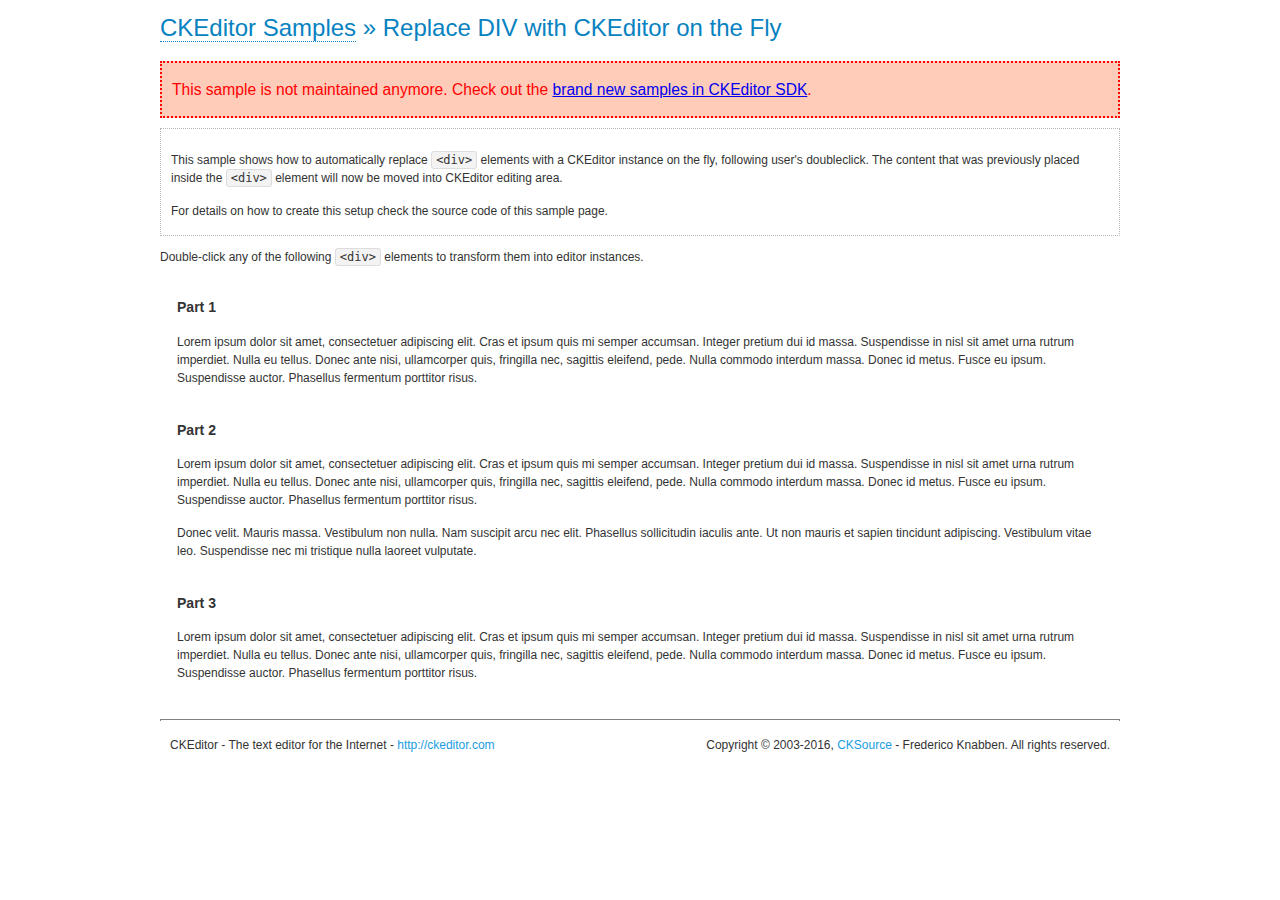
<file: system/editor/samples/old/divreplace.html>
<!DOCTYPE html>
<!--
Copyright (c) 2003-2016, CKSource - Frederico Knabben. All rights reserved.
For licensing, see LICENSE.md or http://ckeditor.com/license
-->
<html>
<head>
	<meta charset="utf-8">
	<title>Replace DIV &mdash; CKEditor Sample</title>
	<script src="../../ckeditor.js"></script>
	<link href="sample.css" rel="stylesheet">
	<style>

		div.editable
		{
			border: solid 2px transparent;
			padding-left: 15px;
			padding-right: 15px;
		}

		div.editable:hover
		{
			border-color: black;
		}

	</style>
	<script>

		// Uncomment the following code to test the "Timeout Loading Method".
		// CKEDITOR.loadFullCoreTimeout = 5;

		window.onload = function() {
			// Listen to the double click event.
			if ( window.addEventListener )
				document.body.addEventListener( 'dblclick', onDoubleClick, false );
			else if ( window.attachEvent )
				document.body.attachEvent( 'ondblclick', onDoubleClick );

		};

		function onDoubleClick( ev ) {
			// Get the element which fired the event. This is not necessarily the
			// element to which the event has been attached.
			var element = ev.target || ev.srcElement;

			// Find out the div that holds this element.
			var name;

			do {
				element = element.parentNode;
			}
			while ( element && ( name = element.nodeName.toLowerCase() ) &&
				( name != 'div' || element.className.indexOf( 'editable' ) == -1 ) && name != 'body' );

			if ( name == 'div' && element.className.indexOf( 'editable' ) != -1 )
				replaceDiv( element );
		}

		var editor;

		function replaceDiv( div ) {
			if ( editor )
				editor.destroy();

			editor = CKEDITOR.replace( div );
		}

	</script>
</head>
<body>
	<h1 class="samples">
		<a href="index.html">CKEditor Samples</a> &raquo; Replace DIV with CKEditor on the Fly
	</h1>
	<div class="warning deprecated">
		This sample is not maintained anymore. Check out the <a href="http://sdk.ckeditor.com/">brand new samples in CKEditor SDK</a>.
	</div>
	<div class="description">
		<p>
			This sample shows how to automatically replace <code>&lt;div&gt;</code> elements
			with a CKEditor instance on the fly, following user's doubleclick. The content
			that was previously placed inside the <code>&lt;div&gt;</code> element will now
			be moved into CKEditor editing area.
		</p>
		<p>
			For details on how to create this setup check the source code of this sample page.
		</p>
	</div>
	<p>
		Double-click any of the following <code>&lt;div&gt;</code> elements to transform them into
		editor instances.
	</p>
	<div class="editable">
		<h3>
			Part 1
		</h3>
		<p>
			Lorem ipsum dolor sit amet, consectetuer adipiscing elit. Cras et ipsum quis mi
			semper accumsan. Integer pretium dui id massa. Suspendisse in nisl sit amet urna
			rutrum imperdiet. Nulla eu tellus. Donec ante nisi, ullamcorper quis, fringilla
			nec, sagittis eleifend, pede. Nulla commodo interdum massa. Donec id metus. Fusce
			eu ipsum. Suspendisse auctor. Phasellus fermentum porttitor risus.
		</p>
	</div>
	<div class="editable">
		<h3>
			Part 2
		</h3>
		<p>
			Lorem ipsum dolor sit amet, consectetuer adipiscing elit. Cras et ipsum quis mi
			semper accumsan. Integer pretium dui id massa. Suspendisse in nisl sit amet urna
			rutrum imperdiet. Nulla eu tellus. Donec ante nisi, ullamcorper quis, fringilla
			nec, sagittis eleifend, pede. Nulla commodo interdum massa. Donec id metus. Fusce
			eu ipsum. Suspendisse auctor. Phasellus fermentum porttitor risus.
		</p>
		<p>
			Donec velit. Mauris massa. Vestibulum non nulla. Nam suscipit arcu nec elit. Phasellus
			sollicitudin iaculis ante. Ut non mauris et sapien tincidunt adipiscing. Vestibulum
			vitae leo. Suspendisse nec mi tristique nulla laoreet vulputate.
		</p>
	</div>
	<div class="editable">
		<h3>
			Part 3
		</h3>
		<p>
			Lorem ipsum dolor sit amet, consectetuer adipiscing elit. Cras et ipsum quis mi
			semper accumsan. Integer pretium dui id massa. Suspendisse in nisl sit amet urna
			rutrum imperdiet. Nulla eu tellus. Donec ante nisi, ullamcorper quis, fringilla
			nec, sagittis eleifend, pede. Nulla commodo interdum massa. Donec id metus. Fusce
			eu ipsum. Suspendisse auctor. Phasellus fermentum porttitor risus.
		</p>
	</div>
	<div id="footer">
		<hr>
		<p>
			CKEditor - The text editor for the Internet - <a class="samples" href="http://ckeditor.com/">http://ckeditor.com</a>
		</p>
		<p id="copy">
			Copyright &copy; 2003-2016, <a class="samples" href="http://cksource.com/">CKSource</a> - Frederico
			Knabben. All rights reserved.
		</p>
	</div>
</body>
</html>
</file>
<file: css/responsive.css>
/* ==========================================================================
   Media Queries
   ========================================================================== */

@media screen and (max-width: 1366px) {
		
	// .Portfolio-box{  max-width:300px !important; width:90% !important; margin:0 !important; height:290px !important;}
	// .Portfolio-box img { max-width:80%;}
	// .section { min-width: 270px; }
	.modal-content { left: -20vw; width: 85vw; height: auto; }
}


@media only screen and (min-width: 992px) {
	/****Ipad Landscape 1024 Container 970 ****/
	
	.service-list{ margin-bottom:30px;}
	.c-logo-part ul li{ margin:0 15px;}
	.form{ margin:0 0 0 20px}
	.main-nav{ display:block !important; }
	/*.portfolioContainer{ width:800px; margin:0px auto !important; } */ 
	
}	
   
@media only screen and (min-width: 768px) and (max-width: 991px) {
	/****Ipad Portrait 768 Container 750 ****/
	body{ font-size:13px;}
	p{ line-height:20px ;}
	.header h1{ font-size:46px;}
	.main-nav ul li a{ padding:14px;}
	.small-logo{ padding:0 20px;}
	h2{ font-size:30px}
	h6{ font-size:16px;}
	h3{ font-size:15px;}
	.service-list{ margin-bottom:20px; font-size:15px;}
	.featured-work p.padding-b{ padding-bottom:15px;}
	.main-section{ padding:70px 0;}
	.c-logo-part ul li{ margin:0 1%; float:left; width:18%;}
	.c-logo-part ul li a{ display:block;}
	.c-logo-part ul li a img{ display:block;}
	.form{ margin:0;}
	.contact-info-box{ margin:0 ;}
	.social-link{ margin:0;}
	
	.main-nav{ display:block !important; }
	.main-nav li a{ padding:8px 15px;}
	/*.portfolioContainer{ width:750px; margin:0px auto !important; }
	.Portfolio-box{ height:250px;}*/
	
	 
	
}

@media only screen and (max-width: 767px) {
	/****Mobile Landscape 480 Container 100% ****/
	body{ font-size:12px;}
	h2{ font-size:26px;}
	h3{ font-size:14px;}
	h6{ font-size:16px; margin-bottom:40px;}
	p{ line-height:18px;}
	.service-list{ font-size:12px; margin-bottom:20px;}
	.we-create li{ font-size:13px; padding:0 0 0 8px}
	.header h1{ font-size:28px;}
	.header{ padding:60px 0;}
	.main-section{ padding:60px 0 70px;}
	.main-nav{ display:none; position:absolute; left:0; width:100%; top:74px; margin:0 auto; flote : none; background:#fff;}
	.main-nav li{ display:block;}
	.main-nav li.small-logo{ display:none;}
	.main-nav li a{ display:block; padding:7px 32px; border-bottom:none;}
	.main-nav li a:hover{color:#7cc576}
	.team-leader-box{ max-width:307px; width:auto; float:none; margin:0 auto;	}
	.team-leader-box:nth-of-type(3n){ margin:0 auto}
	.res-nav_click{ display:block;}
	.featured-work{ font-size:12px; margin-top:30px;}
	.featured-box{ font-size:12px;}
	.featured-box p{ line-height:18px; }
	.c-logo-part ul a{ margin-bottom:5px;}
	.main-section.team{ padding:60px 0 50px;}
	.business-talking h2{ font-size:36px;}
	.contact-info-box{ margin:0 0 12px 30px; font-size:12px;}
	.contact-info-box span{ line-height:18px;}
	.social-link{ margin-left:30px;} 
	.form{ margin:0 30px;}
	.copyright{ font-size:12px;}
	.business-talking a{ padding:10px 25px; font-size:14px;}
	.main-section.contact{ padding:60px 0 70px}
	.client-part-haead{ font-size:20px; line-height:30px;}
	.link{ font-size:14px; padding:10px 25px;}
	.logo{ width:100px;}
	.main-section.contact{ background-size:contain;}
	.Portfolio-nav li a{ padding:5px 16px;}
	.Portfolio-nav li{ display:block;}
	/*.isotope-item img{ width:300px; left:50%; margin-left:-100px;}
	.isotope-item{ width:300px; margin:0px auto;}
	.isotope{ width:400px; margin:0px auto;}
	.Portfolio-box{}
	.portfolioContainer{ width:350px; margin:0px auto !important; } */
	
	
}

@media only screen and (max-width: 479px) {
	/****Mobile Portrait 320 ****/
	.container h2{ font-size:32px; }
	.contact-info-box{ margin-left:0px;}
	.header{ padding:40px;}
	.social-link{ margin-left:0px;}
	.form{ margin:0}
	.c-logo-part ul li{ display:block;}
	.Portfolio-box{  max-width:300px !important; width:90% !important; margin:0 !important; height:290px !important;}
	.Portfolio-box img { max-width:80%;}
	.section { min-width: 270px; }
	.button .button2 { max-width:80%; }
	.portfolioContainer{ width:280px !important; margin:0 auto !important } 
	.modal-content { left: 14.5vw; width: 63vw; height: auto; }
}
</file>
<file: system/editor/samples/css/samples.css>
/**
 * @license Copyright (c) 2003-2016, CKSource - Frederico Knabben. All rights reserved.
 * For licensing, see LICENSE.md or http://ckeditor.com/license
 */
@media (max-width: 900px) {
  .global-is-mobile-hidden {
    display: none !important;
  }
}
article,
aside,
details,
figcaption,
figure,
footer,
header,
hgroup,
main,
menu,
nav,
section {
  display: block;
}
body,
html {
  margin: 0;
  padding: 0;
  font: 16px / 1.8 Arial, 'Helvetica Neue', Helvetica, sans-serif;
  font-weight: 300;
  color: #575757;
}
.grid-width-10 {
  width: 10%;
}
.grid-width-20 {
  width: 20%;
}
.grid-width-30 {
  width: 30%;
}
.grid-width-40 {
  width: 40%;
}
.grid-width-50 {
  width: 50%;
}
.grid-width-60 {
  width: 60%;
}
.grid-width-70 {
  width: 70%;
}
.grid-width-80 {
  width: 80%;
}
.grid-width-90 {
  width: 90%;
}
.grid-width-100 {
  width: 100%;
}
@media (max-width: 900px) {
  .grid-width-10,
  .grid-width-20,
  .grid-width-30,
  .grid-width-40,
  .grid-width-50,
  .grid-width-60,
  .grid-width-70,
  .grid-width-80,
  .grid-width-90,
  .grid-width-100 {
    width: 100%;
  }
}
*[class*="grid-width"] {
  -webkit-box-sizing: border-box;
  -moz-box-sizing: border-box;
  box-sizing: border-box;
  padding-left: 4%;
  padding-right: 4%;
  float: left;
}
*[class*="grid-width"]:after,
.grid-container:after,
*[class*="grid-width"]:before,
.grid-container:before {
  content: '';
  display: block;
  overflow: hidden;
  visibility: hidden;
  font-size: 0;
  line-height: 0;
  width: 0;
  height: 0;
}
*[class*="grid-width"]:after,
.grid-container:after {
  clear: both;
}
.grid-container {
  -webkit-box-sizing: border-box;
  -moz-box-sizing: border-box;
  box-sizing: border-box;
  margin-left: auto;
  margin-right: auto;
}
.grid-container-nested *[class*="grid-width"]:first-child {
  padding-left: 0;
}
.grid-container-nested *[class*="grid-width"]:last-child {
  padding-right: 0;
}
@media (max-width: 900px) {
  .grid-container-nested *[class*="grid-width"]:first-child {
    padding-left: 4%;
  }
  .grid-container-nested *[class*="grid-width"]:last-child {
    padding-right: 4%;
  }
}
.header-a {
  min-height: 140px;
  overflow: hidden;
}
.header-a .header-a-logo {
  margin: 40px 0 0;
}
@media (max-width: 900px) {
  .header-a .header-a-logo {
    text-align: center;
  }
}
.header-a .header-a-logo img {
  border: transparent;
}
.navigation-a {
  height: 30px;
  background: #3d3d3d;
  position: absolute;
  left: 0;
  right: 0;
  top: 0;
  padding: 0;
  overflow: hidden;
}
@media (max-width: 900px) {
  .navigation-a {
    text-align: center;
  }
}
.navigation-a ul {
  list-style: none;
  margin: 0;
  overflow: hidden;
}
.navigation-a ul li,
.navigation-a ul li a {
  display: inline-block;
}
@media (max-width: 900px) {
  .navigation-a ul {
    width: auto;
    text-overflow: ellipsis;
    white-space: nowrap;
    display: inline-block;
    float: none;
  }
  .navigation-a ul:before,
  .navigation-a ul:after {
    display: none;
  }
}
.navigation-a ul.navigation-a-left {
  text-align: left;
}
@media (max-width: 900px) {
  .navigation-a ul.navigation-a-left {
    padding-right: 0;
  }
}
.navigation-a ul.navigation-a-right {
  text-align: right;
}
@media (max-width: 900px) {
  .navigation-a ul.navigation-a-right {
    padding-left: 23px;
  }
}
.navigation-a ul li + li {
  margin-left: 23px;
}
.navigation-a ul li a {
  font-size: 10px;
  font-size: 0.625rem;
  line-height: 18px;
  line-height: 1.13rem;
  line-height: 30px;
  float: left;
  color: #dddddd;
  font-weight: bold;
  text-decoration: none;
  text-transform: uppercase;
}
.navigation-a ul li a:hover {
  cursor: pointer;
  color: #ffffff;
}
.icon-navigation-a-github:before,
.icon-navigation-a-github:after {
  background-image: url("[data-uri]");
}
.navigation-b {
  text-align: right;
  margin: 52px 0 0;
  overflow: visible;
}
@media (max-width: 900px) {
  .navigation-b {
    text-align: center;
    margin-top: 20px;
    padding: 0;
  }
}
.navigation-b ul {
  padding: 0;
  list-style: none;
  margin: 0;
  overflow: visible;
}
.navigation-b ul li,
.navigation-b ul li a {
  display: inline-block;
}
@media (max-width: 900px) {
  .navigation-b ul {
    display: table;
    width: 100%;
    padding-bottom: 1.5em;
  }
}
@media (max-width: 900px) {
  .navigation-b ul li {
    display: table-row;
  }
}
.navigation-b ul li + li {
  margin-left: 20px;
}
@media (max-width: 900px) {
  .navigation-b ul li + li {
    margin-left: 0;
  }
}
.navigation-b ul li a {
  -webkit-box-sizing: border-box;
  -moz-box-sizing: border-box;
  box-sizing: border-box;
  text-transform: uppercase;
  text-decoration: none;
  outline: none;
}
@media (max-width: 900px) {
  .navigation-b ul li a {
    width: 100%;
    -webkit-border-radius: 0;
    -webkit-background-clip: padding-box;
    -moz-border-radius: 0;
    -moz-background-clip: padding;
    border-radius: 0;
    background-clip: padding-box;
  }
}
.footer-a {
  font-size: 13px;
  font-size: 0.8125rem;
  line-height: 23.4px;
  line-height: 1.46rem;
  padding-top: 2.25em;
  padding-bottom: 2.25em;
  overflow: hidden;
  color: #8a8a8a;
}
.footer-a a {
  color: #27c0d8;
  text-decoration: none;
  border-bottom: 1px dotted #27c0d8;
}
.footer-a a:hover {
  color: #23adc2;
}
.footer-a p {
  margin: 0;
  display: inline-block;
  text-align: center;
}
.content {
  font-size: 14px;
  font-size: 0.875rem;
  line-height: 25.2px;
  line-height: 1.57rem;
  overflow: hidden;
  padding-top: 1.5em;
  padding-bottom: 1.5em;
}
.content p {
  margin: 0.75em 0;
}
.content ul,
.content ol,
.content pre,
.content blockquote,
.content textarea:not([class^="cke"]),
.content .cke {
  margin: 1.875em 0;
}
.content code,
.content kbd {
  -webkit-border-radius: 3px;
  -webkit-background-clip: padding-box;
  -moz-border-radius: 3px;
  -moz-background-clip: padding;
  border-radius: 3px;
  background-clip: padding-box;
  padding: 3px 4px;
}
.content pre,
.content code,
.content kbd,
.content blockquote {
  background: #f5f5f5;
}
.content blockquote,
.content pre {
  background: none;
  border-left: 4px solid #27c0d8;
  padding: 1.5em 2.25em;
}
.content p a,
.content ul a,
.content ol a,
.content blockquote a,
.content h1 a,
.content h2 a,
.content h3 a,
.content h4 a,
.content h5 a {
  color: #27c0d8;
  text-decoration: none;
  border-bottom: 1px dotted #27c0d8;
}
.content p a:hover,
.content ul a:hover,
.content ol a:hover,
.content blockquote a:hover,
.content h1 a:hover,
.content h2 a:hover,
.content h3 a:hover,
.content h4 a:hover,
.content h5 a:hover {
  color: #23adc2;
}
.content h1,
.content h2,
.content h3,
.content h4,
.content h5 {
  color: #000;
  font-weight: 100;
}
.content h1 code,
.content h2 code,
.content h3 code,
.content h4 code,
.content h5 code,
.content h1 kbd,
.content h2 kbd,
.content h3 kbd,
.content h4 kbd,
.content h5 kbd {
  font-size: inherit;
}
.content h1 a.content-heading-anchor,
.content h2 a.content-heading-anchor,
.content h3 a.content-heading-anchor,
.content h4 a.content-heading-anchor,
.content h5 a.content-heading-anchor {
  font-weight: 100;
  vertical-align: middle;
  opacity: 0;
  border: 0;
}
.content h1:hover a.content-heading-anchor,
.content h2:hover a.content-heading-anchor,
.content h3:hover a.content-heading-anchor,
.content h4:hover a.content-heading-anchor,
.content h5:hover a.content-heading-anchor {
  opacity: 1;
}
.content h1:target a,
.content h2:target a,
.content h3:target a,
.content h4:target a,
.content h5:target a {
  -webkit-animation: targetLinkOpacity 0.5s linear alternate;
  -moz-animation: targetLinkOpacity 0.5s linear alternate;
  -o-animation: targetLinkOpacity 0.5s linear alternate;
  animation: targetLinkOpacity 0.5s linear alternate;
  opacity: 1;
}
.content input,
.content select,
.content textarea:not([class^="cke"]) {
  -webkit-border-radius: 3px;
  -webkit-background-clip: padding-box;
  -moz-border-radius: 3px;
  -moz-background-clip: padding;
  border-radius: 3px;
  background-clip: padding-box;
  -webkit-box-shadow: inset 0 1px 1px rgba(0, 0, 0, 0.08);
  -moz-box-shadow: inset 0 1px 1px rgba(0, 0, 0, 0.08);
  box-shadow: inset 0 1px 1px rgba(0, 0, 0, 0.08);
  font: inherit;
  color: inherit;
  border: 1px solid #d9d9d9;
  padding: .2em .5em;
}
.content input:focus,
.content select:focus,
.content textarea:not([class^="cke"]):focus {
  border-color: #66afe9;
  outline: 0;
  -webkit-box-shadow: inset 0 1px 1px rgba(0, 0, 0, 0.08), 0 0 8px #93c6ef;
  -moz-box-shadow: inset 0 1px 1px rgba(0, 0, 0, 0.08), 0 0 8px #93c6ef;
  box-shadow: inset 0 1px 1px rgba(0, 0, 0, 0.08), 0 0 8px #93c6ef;
}
.content abbr {
  border-bottom: 1px dotted #666;
  cursor: pointer;
}
.content blockquote {
  font-style: italic;
  font-family: Georgia, Times, "Times New Roman", serif;
  font-size: 16px;
  font-size: 1rem;
  line-height: 28.8px;
  line-height: 1.8rem;
}
.content em {
  font-style: italic;
}
.content h1 {
  font-size: 36px;
  font-size: 2.25rem;
  line-height: 64.8px;
  line-height: 4.05rem;
  margin: 1.125em 0 0;
}
.content h2 {
  font-size: 27.2px;
  font-size: 1.7rem;
  line-height: 48.96px;
  line-height: 3.06rem;
  margin: 0.9em 0 0;
}
.content h3 {
  font-size: 24px;
  font-size: 1.5rem;
  line-height: 43.2px;
  line-height: 2.7rem;
  font-weight: 500;
  margin: 0.75em 0 0;
}
.content h4 {
  font-size: 19.2px;
  font-size: 1.2rem;
  line-height: 34.56px;
  line-height: 2.16rem;
  font-weight: 500;
  margin: 0.75em 0 0;
}
.content h5 {
  font-size: 17.6px;
  font-size: 1.1rem;
  line-height: 31.68px;
  line-height: 1.98rem;
  font-weight: 500;
  margin: 0.75em 0 0;
}
.content hr {
  border: 0;
  border-top: 4px solid #d9d9d9;
  margin: 1.5em 0;
}
.content input[type="text"] {
  height: 1.8em;
  line-height: 1.8em;
}
.content input[type="button"] {
  -webkit-appearance: button;
  -moz-appearance: button;
  appearance: button;
}
.content kbd {
  font-size: 12px;
  font-size: 0.75rem;
  line-height: 21.6px;
  line-height: 1.35rem;
  font-family: Arial, 'Helvetica Neue', Helvetica, sans-serif;
  padding: 2px 6px;
  -webkit-box-shadow: 0 0 4px #ffffff inset, 0 2px 0 #d9d9d9;
  -moz-box-shadow: 0 0 4px #ffffff inset, 0 2px 0 #d9d9d9;
  box-shadow: 0 0 4px #ffffff inset, 0 2px 0 #d9d9d9;
}
.content p img {
  vertical-align: middle;
}
.content p pre {
  padding: 1.5em;
}
.content pre {
  padding: 0;
  border: 0;
  tab-size: 4;
  -o-tab-size: 4;
  -moz-tab-size: 4;
}
.content pre,
.content code {
  font-size: 11.89px;
  font-size: 0.743rem;
  line-height: 21.4px;
  line-height: 1.34rem;
  font-family: Consolas, Menlo, Monaco, Lucida Console, Liberation Mono, DejaVu Sans Mono, Bitstream Vera Sans Mono, Courier New, monospace, serif;
}
.content pre a,
.content code a {
  border: 0;
}
.content pre code {
  padding: 0.75em;
  display: block;
}
.content strong {
  color: #000;
}
.content ul ul,
.content ol ul,
.content ul ol,
.content ol ol {
  margin: 0.75em 0;
}
.content ul li,
.content ol li {
  font-size: 14px;
  font-size: 0.875rem;
  line-height: 30.24px;
  line-height: 1.89rem;
}
.content textarea:not([class^="cke"]) {
  width: 100%;
}
.content div.todo {
  border: 2px dotted #444;
  padding: 10px;
  margin: 60px 0 10px 0;
  /* Remove me some day */
}
.content div.todo:before {
  content: "TODO";
  font-weight: bold;
}
body a.button-a,
body button.button-a,
body input.button-a {
  -webkit-border-radius: 3px;
  -webkit-background-clip: padding-box;
  -moz-border-radius: 3px;
  -moz-background-clip: padding;
  border-radius: 3px;
  background-clip: padding-box;
  font-size: 14px;
  font-size: 0.875rem;
  line-height: 25.2px;
  line-height: 1.57rem;
  height: 36px;
  line-height: 36px;
  padding: 0 1.1em;
  font-weight: 700;
  color: #3e3e3e;
  white-space: nowrap;
  text-decoration: none;
  display: inline-block;
  cursor: pointer;
  border: 0;
  vertical-align: middle;
  margin: 1px 0;
  background: transparent;
}
body a.button-a.icon-pos-left,
body button.button-a.icon-pos-left,
body input.button-a.icon-pos-left {
  padding-left: .8em;
}
body a.button-a.icon-pos-right,
body button.button-a.icon-pos-right,
body input.button-a.icon-pos-right {
  padding-right: .8em;
}
body a.button-a.button-a-no-text,
body button.button-a.button-a-no-text,
body input.button-a.button-a-no-text {
  -webkit-border-radius: 100px;
  -webkit-background-clip: padding-box;
  -moz-border-radius: 100px;
  -moz-background-clip: padding;
  border-radius: 100px;
  background-clip: padding-box;
  width: 36px;
  padding: 0;
  text-indent: -999px;
  overflow: hidden;
  position: relative;
  text-align: center;
}
body a.button-a.button-a-no-text:before,
body button.button-a.button-a-no-text:before,
body input.button-a.button-a-no-text:before {
  position: absolute;
  left: 50%;
  top: 50%;
  margin: -9px 0 0 -9px;
}
@media (max-width: 900px) {
  body a.button-a.button-a-mobile-collapsed,
  body button.button-a.button-a-mobile-collapsed,
  body input.button-a.button-a-mobile-collapsed {
    -webkit-border-radius: 100px;
    -webkit-background-clip: padding-box;
    -moz-border-radius: 100px;
    -moz-background-clip: padding;
    border-radius: 100px;
    background-clip: padding-box;
    width: 36px;
    padding: 0;
    text-indent: -999px;
    overflow: hidden;
    position: relative;
    text-align: center;
  }
  body a.button-a.button-a-mobile-collapsed:before,
  body button.button-a.button-a-mobile-collapsed:before,
  body input.button-a.button-a-mobile-collapsed:before {
    position: absolute;
    left: 50%;
    top: 50%;
    margin: -9px 0 0 -9px;
  }
  body a.button-a.button-a-mobile-collapsed:before,
  body button.button-a.button-a-mobile-collapsed:before,
  body input.button-a.button-a-mobile-collapsed:before {
    position: absolute;
    left: 50%;
    top: 50%;
    margin: -9px 0 0 -9px;
  }
}
body a.button-a:active,
body button.button-a:active,
body input.button-a:active,
body a.button-a:hover,
body button.button-a:hover,
body input.button-a:hover {
  color: #fff;
  background: #23adc2;
}
body a.button-a:focus,
body button.button-a:focus,
body input.button-a:focus {
  border-color: #66afe9;
  outline: 0;
  -webkit-box-shadow: inset 0 1px 1px rgba(0, 0, 0, 0.075), 0 0 8px #93c6ef;
  -moz-box-shadow: inset 0 1px 1px rgba(0, 0, 0, 0.075), 0 0 8px #93c6ef;
  box-shadow: inset 0 1px 1px rgba(0, 0, 0, 0.075), 0 0 8px #93c6ef;
}
body a.button-a-soft,
body button.button-a-soft,
body input.button-a-soft {
  background: #e7e7e7;
}
body a.button-a-soft:active,
body button.button-a-soft:active,
body input.button-a-soft:active,
body a.button-a-soft:hover,
body button.button-a-soft:hover,
body input.button-a-soft:hover {
  color: #3e3e3e;
  background: #cecece;
}
body a.button-a-background,
body button.button-a-background,
body input.button-a-background,
body a.navigation-b ul li a:hover,
body button.navigation-b ul li a:hover,
body input.navigation-b ul li a:hover {
  color: #fff;
  background: #27c0d8;
}
body a.button-a-background:active,
body button.button-a-background:active,
body input.button-a-background:active,
body a.button-a-background:hover,
body button.button-a-background:hover,
body input.button-a-background:hover,
body a.navigation-b ul li a:hover:active,
body button.navigation-b ul li a:hover:active,
body input.navigation-b ul li a:hover:active,
body a.navigation-b ul li a:hover:hover,
body button.navigation-b ul li a:hover:hover,
body input.navigation-b ul li a:hover:hover {
  color: #fff;
  background: #23adc2;
}
.balloon-a {
  font-size: 12px;
  font-size: 0.75rem;
  line-height: 21.6px;
  line-height: 1.35rem;
  -webkit-border-radius: 3px;
  -webkit-background-clip: padding-box;
  -moz-border-radius: 3px;
  -moz-background-clip: padding;
  border-radius: 3px;
  background-clip: padding-box;
  border-bottom: 3px solid #d4d4d4;
  background: #ebebeb;
  display: inline-block;
  white-space: nowrap;
  padding: .4em 1.2em .2em;
  font-weight: 700;
  position: relative;
  z-index: 1000;
  text-transform: none;
  color: #575757;
}
.balloon-a:hover {
  color: #575757;
}
.balloon-a:before {
  content: '';
  width: 0;
  height: 0;
  border-style: solid;
  position: absolute;
}
.balloon-a-ne:before,
.balloon-a-nw:before {
  top: -13px;
  border-width: 0 9px 15.6px 9px;
  border-color: transparent transparent #ebebeb transparent;
}
.balloon-a-se:before,
.balloon-a-sw:before {
  bottom: -13px;
  border-width: 15.6px 9px 0 9px;
  border-color: #ebebeb transparent transparent transparent;
}
.balloon-a-nw:before,
.balloon-a-sw:before {
  left: 20px;
}
.balloon-a-ne:before,
.balloon-a-se:before {
  right: 20px;
}
.icon-pos-left:before,
.icon-pos-right:after {
  content: '';
  display: inline-block;
  width: 18px;
  height: 18px;
  vertical-align: middle;
  background-repeat: no-repeat;
}
.icon-pos-left:before {
  margin-right: 10px;
}
.icon-pos-right:after {
  margin-left: 10px;
}
.icon-download:before,
.icon-download:after {
  background-image: url("[data-uri]");
}
.icon-question-mark:before,
.icon-question-mark:after {
  background-image: url("[data-uri]");
}
.icon-close:before,
.icon-close:after {
  background-image: url("[data-uri]");
}
.ie8 .switch > * {
  vertical-align: middle;
}
.ie8 .switch input[type="radio"] {
  margin: 0 0.25em;
  display: inline-block;
}
.ie8 .switch label {
  margin-left: 0 !important;
  margin-right: 0 !important;
}
.ie8 .switch label[data-for="1"] {
  float: left;
}
.ie8 .switch label[data-for="2"] {
  float: right;
}
.ie8 .switch .switch-inner {
  display: none;
}
.switch {
  font-size: 14px;
  font-size: 0.875rem;
  line-height: 25.2px;
  line-height: 1.57rem;
  font-weight: bold;
  background-color: #27c0d8;
  overflow: hidden;
  display: inline-block;
  padding: 0.75em 0.25em;
  color: #fff;
  -webkit-border-radius: 3px;
  -webkit-background-clip: padding-box;
  -moz-border-radius: 3px;
  -moz-background-clip: padding;
  border-radius: 3px;
  background-clip: padding-box;
  position: relative;
}
.switch input[type="radio"] {
  display: none;
}
.switch label {
  position: relative;
  z-index: 2;
  float: left;
  cursor: pointer;
  padding: 0 0.75em;
}
.switch label:hover {
  text-decoration: underline;
}
.switch .switch-inner {
  float: left;
  background-color: #FFF;
  height: 1.5em;
  width: 4.125em;
  padding: 2px;
  margin: 0 0.25em;
  -webkit-border-radius: 5.5px;
  -webkit-background-clip: padding-box;
  -moz-border-radius: 5.5px;
  -moz-background-clip: padding;
  border-radius: 5.5px;
  background-clip: padding-box;
}
.switch .switch-inner .handler {
  overflow: hidden;
  position: relative;
  display: block;
  height: 1.5em;
  width: 1.5em;
  background: #25b4cb;
  -webkit-border-radius: 4.5px;
  -webkit-background-clip: padding-box;
  -moz-border-radius: 4.5px;
  -moz-background-clip: padding;
  border-radius: 4.5px;
  background-clip: padding-box;
}
.switch .switch-inner .handler:before {
  content: '';
  display: block;
  position: absolute;
  top: 0;
  right: 0;
  bottom: 3px;
  left: 0;
  background-color: #34c4da;
  -webkit-border-bottom-left-radius: 4.5px;
  -moz-border-radius-bottomleft: 4.5px;
  border-bottom-left-radius: 4.5px;
  -webkit-border-bottom-right-radius: 4.5px;
  -webkit-background-clip: padding-box;
  -moz-border-radius-bottomright: 4.5px;
  -moz-background-clip: padding;
  border-bottom-right-radius: 4.5px;
  background-clip: padding-box;
}
.switch:hover .switch-inner .handler:before {
  background: #45c9dd;
}
.switch input[data-num="2"]:checked ~ .switch-inner > .handler {
  margin-left: auto;
}
.switch input[data-num="2"]:checked ~ label[data-for="1"] {
  padding-right: 5.125em;
  margin-right: -4.375em;
}
.switch input[data-num="1"]:checked ~ label[data-for="2"] {
  padding-left: 5.125em;
  margin-left: -4.375em;
}
.toggler {
  -webkit-user-select: none;
  -moz-user-select: none;
  -ms-user-select: none;
  user-select: none;
}
.toggler label {
  cursor: pointer;
}
.toggler [data-collapse] {
  display: inherit;
}
.toggler [data-expand] {
  display: none;
}
.toggler.collapsed [data-collapse] {
  display: none;
}
.toggler.collapsed [data-expand] {
  display: inherit;
}
.toggler-container {
  overflow: hidden;
}
.toggler-container.collapsed {
  height: 0;
}
.icon-toggler-expanded:before,
.icon-toggler-collapsed:before,
.icon-toggler-expanded:after,
.icon-toggler-collapsed:after {
  background-image: url("[data-uri]");
}
.icon-toggler-expanded.icon-light:before,
.icon-toggler-collapsed.icon-light:before,
.icon-toggler-expanded.icon-light:after,
.icon-toggler-collapsed.icon-light:after {
  background-image: url("[data-uri]");
}
.icon-toggler-expanded:before,
.icon-toggler-expanded:after {
  background-position: top left;
}
.icon-toggler-collapsed:before,
.icon-toggler-collapsed:after {
  background-position: bottom left;
}
.modal {
  padding: 20px;
  border-radius: 3px;
  background-color: white;
  max-width: 700px;
  -webkit-box-sizing: border-box;
  -moz-box-sizing: border-box;
  box-sizing: border-box;
  width: 80% !important;
  top: 50% !important;
  -webkit-transform: translate(-50%, -50%) !important;
  -moz-transform: translate(-50%, -50%) !important;
  -o-transform: translate(-50%, -50%) !important;
  -ms-transform: translate(-50%, -50%) !important;
  transform: translate(-50%, -50%) !important;
}
.modal-close {
  -webkit-border-radius: 100px;
  -webkit-background-clip: padding-box;
  -moz-border-radius: 100px;
  -moz-background-clip: padding;
  border-radius: 100px;
  background-clip: padding-box;
  cursor: pointer;
  height: 18px;
  width: 18px;
  position: absolute;
  top: 10px;
  right: 10px;
  font-size: 17px;
  text-align: center;
  line-height: 19px;
  background: #cccccc;
}
main .grid-container,
header .grid-container,
.navigation-a > div,
footer > div {
  max-width: 968px;
}
.header-a {
  margin-top: 30px;
}
.footer-a {
  border-top: 1px solid #d9d9d9;
}
.adjoined-top {
  background-color: #27c0d8;
  color: #fff;
}
.adjoined-top .content h1,
.adjoined-top .content h2,
.adjoined-top .content h3,
.adjoined-top .content h4,
.adjoined-top .content h5 {
  color: #fff;
}
.adjoined-top .content p {
  font-size: 18px;
  font-size: 1.125rem;
  line-height: 32.4px;
  line-height: 2.02rem;
  font-weight: 100;
}
.adjoined-top .content p a {
  text-decoration: none;
  border-bottom: 1px dotted #fff;
  color: inherit;
}
.adjoined-top .content p a:hover {
  color: #e6e6e6;
}
.adjoined-top .content button {
  color: #fff;
}
.adjoined-top .content strong {
  color: #fff;
}
.adjoined-top .content code {
  font-size: inherit;
  color: #27c0d8;
}
.adjoined-bottom {
  position: relative;
}
.adjoined-bottom:before {
  z-index: -1;
  content: '';
  background: #27c0d8;
  position: absolute;
  top: 0;
  left: 0;
  right: 0;
  height: 50%;
}
main .grid-container,
header .grid-container,
.navigation-a > div,
footer > div {
  max-width: 1052px;
}
main .grid-container.freed-width {
  max-width: none;
}
.switch {
  background: #25b4cb;
  float: right;
  overflow: visible;
}
.switch .balloon-a {
  position: absolute;
  top: -40px;
  right: 50%;
  margin-right: -15px;
  background: #FFEFC1;
  border-bottom-color: #DCDCA4;
}
.switch .balloon-a:before {
  border-color: #FFEFC1 transparent transparent transparent;
}
#toolbar .editors-container {
  overflow: hidden;
  height: 0;
  transition: height 200ms;
}
#toolbar .editors-container.active {
  height: auto;
}
#main #editor {
  background: #FFF;
  padding: 2% 4%;
  border: dashed 5px #27c0d8;
}
div.cke a.cke_button,
div.cke .cke_combo_button {
  border-bottom: none;
}
div.cke a.cke_button.cke_combo_button,
div.cke .cke_combo_button.cke_combo_button {
  border-bottom: 1px solid #a6a6a6;
}
#main .adjoined-top:before {
  height: 335px;
}
#toolbar .adjoined-top:before {
  height: 219px;
}
#toolbar .adjoined-top .grid-container-nested {
  height: 147px;
}
.content .grid-switch-magic {
  margin: 3.5em 0 0;
}
#info-box {
  padding-bottom: 0;
}
#info-box > div {
  width: 100%;
  text-align: right;
}
#info-box > div .toggler {
  padding-right: 0;
}
#info-box > div .toggler:hover {
  background: transparent;
  color: #000;
}
#info-box > div .toggler:hover > label {
  text-decoration: underline;
}
#info-box > div h2 {
  float: left;
  margin-top: 0;
}
#info-box > div#instructions-container {
  text-align: left;
}
#toolbarModifierWrapper {
  overflow: hidden;
  height: 0;
  opacity: 0;
  transition: height 200ms;
}
#toolbarModifierWrapper.active {
  height: auto;
  opacity: 1;
}
header {
  overflow: visible;
}
header div.grid-container {
  overflow: visible;
}
header .navigation-b {
  overflow: visible;
}
header .navigation-b ul {
  overflow: visible;
}
header .navigation-b a {
  position: relative;
}
header .balloon-a {
  position: absolute;
  top: 48px;
  left: 50%;
  margin-left: -35px;
}
@media (max-width: 1140px) {
  header .balloon-a {
    left: auto;
    margin-left: auto;
    right: 50%;
    margin-right: -35px;
  }
  header .balloon-a:before {
    left: auto;
    right: 22px;
  }
}
@media (max-width: 900px) {
  header .balloon-a {
    display: none;
  }
}
#toolbar .cke_toolbar {
  pointer-events: none;
  -webkit-user-select: none;
  -moz-user-select: none;
  -ms-user-select: none;
  user-select: none;
  cursor: default;
}
.some-toolbar-active .cke_toolbar {
  zoom: 1;
  filter: alpha(opacity=50);
  -webkit-opacity: 0.5;
  -moz-opacity: 0.5;
  opacity: 0.5;
}
.cke_toolbar.active {
  position: relative;
  zoom: 1;
  filter: alpha(opacity=100);
  -webkit-opacity: 1;
  -moz-opacity: 1;
  opacity: 1;
}
.cke_toolbar.active:after {
  content: '';
  display: block;
  position: absolute;
  top: 0;
  right: 6px;
  bottom: 5px;
  left: 0;
  -webkit-border-radius: 5px;
  -webkit-background-clip: padding-box;
  -moz-border-radius: 5px;
  -moz-background-clip: padding;
  border-radius: 5px;
  background-clip: padding-box;
  -webkit-box-shadow: 0px 0px 15px 3px #fff4b0;
  -moz-box-shadow: 0px 0px 15px 3px #fff4b0;
  box-shadow: 0px 0px 15px 3px #fff4b0;
}
.cke_toolbar.active .cke_toolgroup {
  -webkit-box-shadow: none;
  -moz-box-shadow: none;
  box-shadow: none;
  border-color: #e3c300;
}
.cke_toolbar.active .cke_combo,
.cke_toolbar.active .cke_toolgroup {
  position: relative;
  z-index: 2;
}
.cke_toolbar.active .cke_combo_button {
  -webkit-box-shadow: none;
  -moz-box-shadow: none;
  box-shadow: none;
}
.unselectable {
  -webkit-user-select: none;
  -moz-user-select: none;
  -ms-user-select: none;
  user-select: none;
}
.toolbar {
  padding: 5px 0;
  margin-bottom: 2.4em;
  overflow: hidden;
  background: #fff;
}
.toolbar button.button-a.cke_button {
  cursor: pointer;
  display: inline-block;
  padding: 4px 6px;
  outline: 0;
  border: 1px solid #a6a6a6;
}
.toolbar button.button-a.hidden {
  display: none;
}
.toolbar button.button-a.left {
  float: left;
  margin-right: 8px;
}
.toolbar button.button-a.right {
  float: right;
  margin-left: 8px;
}
.toolbar button.button-a .highlight {
  color: #ffefc1;
}
.configContainer.hidden,
.toolbarModifier.hidden,
.toolbarModifier-hints.hidden {
  display: none;
}
.toolbarModifier :focus,
.toolbar button:focus,
.configContainer textarea.configCode:focus {
  outline: none;
}
div.toolbarModifier {
  padding: 0;
  overflow: hidden;
  width: 100%;
  position: relative;
  display: table;
  border-collapse: collapse;
}
div.toolbarModifier ::-moz-focus-inner {
  border: 0;
}
div.toolbarModifier .empty {
  display: none;
}
div.toolbarModifier.empty-visible .empty {
  display: table-row;
  zoom: 1;
  filter: alpha(opacity=60);
  -webkit-opacity: 0.6;
  -moz-opacity: 0.6;
  opacity: 0.6;
}
div.toolbarModifier .empty > p {
  line-height: 31px;
}
div.toolbarModifier > ul {
  padding: 0;
  margin: 0;
  border-top: 1px solid #cccccc;
  width: 100%;
}
div.toolbarModifier > ul[data-type="table-header"] {
  display: table-header-group;
}
div.toolbarModifier > ul[data-type="table-body"] {
  display: table-row-group;
}
div.toolbarModifier > ul p {
  padding: 0;
  margin: 0;
}
div.toolbarModifier > ul > li {
  display: table-row;
}
div.toolbarModifier > ul > li[data-type="header"] {
  font-weight: bold;
  user-select: none;
  cursor: default;
}
div.toolbarModifier > ul > li[data-type="group"],
div.toolbarModifier > ul > li[data-type="separator"] {
  border-bottom: 1px solid #cccccc;
}
div.toolbarModifier > ul > li[data-type="subgroup"] {
  border-top: 1px solid #eee;
}
div.toolbarModifier > ul > li[data-type="subgroup"]:first-child {
  border-top: none;
}
div.toolbarModifier > ul > li[data-type="group"].active,
div.toolbarModifier > ul > li[data-type="group"]:hover,
div.toolbarModifier > ul > li[data-type="separator"].active,
div.toolbarModifier > ul > li[data-type="separator"]:hover {
  overflow: hidden;
  z-index: 2;
}
div.toolbarModifier > ul > li[data-type="group"].active,
div.toolbarModifier > ul > li[data-type="separator"].active,
div.toolbarModifier > ul > li[data-type="group"].active:hover,
div.toolbarModifier > ul > li[data-type="separator"].active:hover {
  background: #f0fafb;
}
div.toolbarModifier > ul > li[data-type="group"]:hover,
div.toolbarModifier > ul > li[data-type="separator"]:hover {
  background: #fffbe3;
}
div.toolbarModifier > ul > li[data-type="separator"] {
  background: #f5f5f5;
}
div.toolbarModifier > ul > li[data-type="separator"]:after {
  content: '';
  width: 100%;
}
div.toolbarModifier > ul > li[data-type="separator"] > p {
  padding: 2px 5px;
}
div.toolbarModifier > ul > li > p,
div.toolbarModifier > ul > li > ul {
  display: table-cell;
  vertical-align: middle;
}
div.toolbarModifier > ul > li p {
  padding-left: 5px;
  min-width: 200px;
}
div.toolbarModifier > ul > li p span {
  white-space: nowrap;
  cursor: default;
}
div.toolbarModifier > ul > li p span button {
  font-size: 12.666px;
  margin-right: 5px;
  cursor: pointer;
  background: #fff;
  -webkit-border-radius: 5px;
  -webkit-background-clip: padding-box;
  -moz-border-radius: 5px;
  -moz-background-clip: padding;
  border-radius: 5px;
  background-clip: padding-box;
  border: 1px solid #bbb;
  padding: 0 7px;
  line-height: 12px;
  height: 20px;
}
div.toolbarModifier > ul > li p span button:not(.disabled):hover,
div.toolbarModifier > ul > li p span button:not(.disabled):focus {
  color: #fff;
  background-color: #454545;
  border-color: transparent;
}
div.toolbarModifier > ul > li p span button.move.disabled {
  cursor: default;
  zoom: 1;
  filter: alpha(opacity=20);
  -webkit-opacity: 0.2;
  -moz-opacity: 0.2;
  opacity: 0.2;
}
div.toolbarModifier > ul > li ul {
  border-collapse: collapse;
  padding: 0;
  width: 100%;
}
div.toolbarModifier > ul > li ul li {
  display: table-row;
  list-style-type: none;
  line-height: 1;
}
div.toolbarModifier > ul > li ul li[data-type="subgroup"] {
  border-top: 1px solid #dddddd;
}
div.toolbarModifier > ul > li ul li[data-type="subgroup"]:first-child {
  border-top: 0;
}
div.toolbarModifier > ul > li ul li[data-type="subgroup"] [data-type="button"] {
  -webkit-border-radius: 3px;
  -webkit-background-clip: padding-box;
  -moz-border-radius: 3px;
  -moz-background-clip: padding;
  border-radius: 3px;
  background-clip: padding-box;
  padding: 0 2px;
}
div.toolbarModifier > ul > li ul li[data-type="subgroup"] [data-type="button"]:focus {
  background: rgba(0, 0, 0, 0.04);
}
div.toolbarModifier > ul > li ul li[data-type="subgroup"] [data-type="button"] input {
  vertical-align: middle;
}
div.toolbarModifier > ul > li ul li > p,
div.toolbarModifier > ul > li ul li > ul {
  display: table-cell;
  vertical-align: middle;
}
div.toolbarModifier > ul > li ul li ul {
  padding: 0;
}
div.toolbarModifier > ul > li ul li ul li {
  padding: 0;
  display: inline-block;
  cursor: pointer;
  margin: 2px 5px 2px 0;
}
div.toolbarModifier > ul > li ul li ul li .cke_combo_text {
  cursor: pointer;
  white-space: nowrap;
}
div.toolbarModifier > ul > li ul li ul li .cke_toolgroup,
div.toolbarModifier > ul > li ul li ul li .cke_combo_button {
  cursor: pointer;
  margin: 0;
  vertical-align: middle;
  border: 1px solid #ddd;
  font-size: 11.41px;
  font-size: 0.713rem;
  line-height: 20.54px;
  line-height: 1.28rem;
}
div.toolbarModifier > .codemirror-wrapper {
  overflow-y: auto;
}
div.toolbarModifier-hints {
  float: right;
  width: 350px;
  min-width: 150px;
  overflow-y: auto;
  margin-left: 1.5em;
}
div.toolbarModifier-hints h3 {
  font-size: 18.08px;
  font-size: 1.13rem;
  line-height: 32.54px;
  line-height: 2.03rem;
  padding: 0.36em 1.5em;
  background: #f5f5f5;
  border-bottom: 1px solid #dddddd;
  margin-top: 0;
  margin-bottom: 1.2em;
}
div.toolbarModifier-hints dl {
  margin-bottom: 1.2em;
  overflow: hidden;
}
div.toolbarModifier-hints dl .list-header {
  font-weight: bold;
  border: 0;
  padding-bottom: 0.6em;
}
div.toolbarModifier-hints dl > p {
  text-align: center;
}
div.toolbarModifier-hints dl dt {
  float: left;
  width: 9em;
  clear: both;
  text-align: right;
  border-top: 1px solid #dddddd;
  padding-left: 1.5em;
  padding-right: .1em;
  -webkit-box-sizing: border-box;
  -moz-box-sizing: border-box;
  box-sizing: border-box;
}
div.toolbarModifier-hints dl dt code {
  background: none;
  border: none;
  vertical-align: middle;
}
div.toolbarModifier-hints dl dd {
  margin-left: 10em;
  clear: right;
  padding-right: 1.5em;
}
div.toolbarModifier-hints dl dd code {
  line-height: 2.2em;
}
div.toolbarModifier-hints dl dd:after {
  content: '\00a0';
  display: block;
  clear: left;
  float: right;
  height: 0;
  width: 0;
}
.toolbarModifier-hints,
.configContainer textarea.configCode,
.CodeMirror {
  -webkit-border-radius: 3px;
  -webkit-background-clip: padding-box;
  -moz-border-radius: 3px;
  -moz-background-clip: padding;
  border-radius: 3px;
  background-clip: padding-box;
  border: 1px solid #ccc;
  font-size: 13.01px;
  font-size: 0.813rem;
  line-height: 23.42px;
  line-height: 1.46rem;
}
.configContainer textarea.configCode,
.CodeMirror pre,
.CodeMirror-linenumber {
  font-size: 13.01px;
  font-size: 0.813rem;
  line-height: 23.42px;
  line-height: 1.46rem;
  font-family: Consolas, Menlo, Monaco, Lucida Console, Liberation Mono, DejaVu Sans Mono, Bitstream Vera Sans Mono, Courier New, monospace, serif;
}
.CodeMirror pre {
  border: none;
  padding: 0;
  margin: 0;
}
.configContainer textarea.configCode {
  -webkit-box-sizing: border-box;
  -moz-box-sizing: border-box;
  box-sizing: border-box;
  color: #575757;
  padding: 10px;
  width: 100%;
  min-height: 500px;
  margin: 0;
  resize: none;
  outline: none;
  -moz-tab-size: 4;
  tab-size: 4;
  white-space: pre;
  word-wrap: normal;
  overflow: auto;
}
.CodeMirror-hints.toolbar-modifier {
  padding: 0;
  color: #575757;
  font-size: 14px;
  font-size: 0.875rem;
  line-height: 25.2px;
  line-height: 1.57rem;
  font-family: Consolas, Menlo, Monaco, Lucida Console, Liberation Mono, DejaVu Sans Mono, Bitstream Vera Sans Mono, Courier New, monospace, serif;
}
.CodeMirror-hints.toolbar-modifier .CodeMirror-hint-active {
  color: #575757;
  background: #f0fafb;
}
.CodeMirror-hints.toolbar-modifier > li:hover {
  background: #fffbe3;
}
/* Text modifier */
#toolbarModifierWrapper {
  margin-bottom: 1.2em;
}
#toolbarModifierWrapper .invalid .CodeMirror {
  background: #fff8f8;
  border-color: red;
}
#toolbarModifierWrapper .CodeMirror {
  height: auto;
  padding: 0 0.6em;
}
.staticContainer {
  position: fixed;
  top: 0;
  width: 100%;
  z-index: 10;
}
.staticContainer > .grid-container {
  max-width: 1052px;
}
.staticContainer > .grid-container .inner {
  background: #fff;
}
.staticContainer > .grid-container .inner .toolbar {
  margin-bottom: 0;
}
#help {
  position: relative;
  top: -15px;
  left: -5px;
}
#help-content {
  display: none;
}
/*# sourceMappingURL=[data-uri] */
</file>
<file: system/editor/samples/toolbarconfigurator/lib/codemirror/neo.css>
/* neo theme for codemirror */

/* Color scheme */

.cm-s-neo.CodeMirror {
  background-color:#ffffff;
  color:#2e383c;
  line-height:1.4375;
}
.cm-s-neo .cm-comment {color:#75787b}
.cm-s-neo .cm-keyword, .cm-s-neo .cm-property {color:#1d75b3}
.cm-s-neo .cm-atom,.cm-s-neo .cm-number {color:#75438a}
.cm-s-neo .cm-node,.cm-s-neo .cm-tag {color:#9c3328}
.cm-s-neo .cm-string {color:#b35e14}
.cm-s-neo .cm-variable,.cm-s-neo .cm-qualifier {color:#047d65}


/* Editor styling */

.cm-s-neo pre {
  padding:0;
}

.cm-s-neo .CodeMirror-gutters {
  border:none;
  border-right:10px solid transparent;
  background-color:transparent;
}

.cm-s-neo .CodeMirror-linenumber {
  padding:0;
  color:#e0e2e5;
}

.cm-s-neo .CodeMirror-guttermarker { color: #1d75b3; }
.cm-s-neo .CodeMirror-guttermarker-subtle { color: #e0e2e5; }
</file>
<file: system/editor/samples/old/sample.css>
/*
Copyright (c) 2003-2016, CKSource - Frederico Knabben. All rights reserved.
For licensing, see LICENSE.md or http://ckeditor.com/license
*/

html, body, h1, h2, h3, h4, h5, h6, div, span, blockquote, p, address, form, fieldset, img, ul, ol, dl, dt, dd, li, hr, table, td, th, strong, em, sup, sub, dfn, ins, del, q, cite, var, samp, code, kbd, tt, pre
{
	line-height: 1.5;
}

body
{
	padding: 10px 30px;
}

input, textarea, select, option, optgroup, button, td, th
{
	font-size: 100%;
}

pre
{
	-moz-tab-size: 4;
	tab-size: 4;
}

pre, code, kbd, samp, tt
{
	font-family: monospace,monospace;
	font-size: 1em;
}

body {
	width: 960px;
	margin: 0 auto;
}

code
{
	background: #f3f3f3;
	border: 1px solid #ddd;
	padding: 1px 4px;
	border-radius: 3px;
}

abbr
{
	border-bottom: 1px dotted #555;
	cursor: pointer;
}

.new, .beta
{
	text-transform: uppercase;
	font-size: 10px;
	font-weight: bold;
	padding: 1px 4px;
	margin: 0 0 0 5px;
	color: #fff;
	float: right;
	border-radius: 3px;
}

.new
{
	background: #FF7E00;
	border: 1px solid #DA8028;
	text-shadow: 0 1px 0 #C97626;

	box-shadow: 0 2px 3px 0 #FFA54E inset;
}

.beta
{
	background: #18C0DF;
	border: 1px solid #19AAD8;
	text-shadow: 0 1px 0 #048CAD;
	font-style: italic;

	box-shadow: 0 2px 3px 0 #50D4FD inset;
}

h1.samples
{
	color: #0782C1;
	font-size: 200%;
	font-weight: normal;
	margin: 0;
	padding: 0;
}

h1.samples a
{
	color: #0782C1;
	text-decoration: none;
	border-bottom: 1px dotted #0782C1;
}

.samples a:hover
{
	border-bottom: 1px dotted #0782C1;
}

h2.samples
{
	color: #000000;
	font-size: 130%;
	margin: 15px 0 0 0;
	padding: 0;
}

p, blockquote, address, form, pre, dl, h1.samples, h2.samples
{
	margin-bottom: 15px;
}

ul.samples
{
	margin-bottom: 15px;
}

.clear
{
	clear: both;
}

fieldset
{
	margin: 0;
	padding: 10px;
}

body, input, textarea
{
	color: #333333;
	font-family: Arial, Helvetica, sans-serif;
}

body
{
	font-size: 75%;
}

a.samples
{
	color: #189DE1;
	text-decoration: none;
}

form
{
	margin: 0;
	padding: 0;
}

pre.samples
{
	background-color: #F7F7F7;
	border: 1px solid #D7D7D7;
	overflow: auto;
	padding: 0.25em;
	white-space: pre-wrap; /* CSS 2.1 */
	word-wrap: break-word; /* IE7 */
}

#footer
{
	clear: both;
	padding-top: 10px;
}

#footer hr
{
	margin: 10px 0 15px 0;
	height: 1px;
	border: solid 1px gray;
	border-bottom: none;
}

#footer p
{
	margin: 0 10px 10px 10px;
	float: left;
}

#footer #copy
{
	float: right;
}

#outputSample
{
	width: 100%;
	table-layout: fixed;
}

#outputSample thead th
{
	color: #dddddd;
	background-color: #999999;
	padding: 4px;
	white-space: nowrap;
}

#outputSample tbody th
{
	vertical-align: top;
	text-align: left;
}

#outputSample pre
{
	margin: 0;
	padding: 0;
}

.description
{
	border: 1px dotted #B7B7B7;
	margin-bottom: 10px;
	padding: 10px 10px 0;
	overflow: hidden;
}

label
{
	display: block;
	margin-bottom: 6px;
}

/**
 *	CKEditor editables are automatically set with the "cke_editable" class
 *	plus cke_editable_(inline|themed) depending on the editor type.
 */

/* Style a bit the inline editables. */
.cke_editable.cke_editable_inline
{
	cursor: pointer;
}

/* Once an editable element gets focused, the "cke_focus" class is
   added to it, so we can style it differently. */
.cke_editable.cke_editable_inline.cke_focus
{
	box-shadow: inset 0px 0px 20px 3px #ddd, inset 0 0 1px #000;
	outline: none;
	background: #eee;
	cursor: text;
}

/* Avoid pre-formatted overflows inline editable. */
.cke_editable_inline pre
{
	white-space: pre-wrap;
	word-wrap: break-word;
}

/**
 *	Samples index styles.
 */

.twoColumns,
.twoColumnsLeft,
.twoColumnsRight
{
	overflow: hidden;
}

.twoColumnsLeft,
.twoColumnsRight
{
	width: 45%;
}

.twoColumnsLeft
{
	float: left;
}

.twoColumnsRight
{
	float: right;
}

dl.samples
{
	padding: 0 0 0 40px;
}
dl.samples > dt
{
	display: list-item;
	list-style-type: disc;
	list-style-position: outside;
	margin: 0 0 3px;
}
dl.samples > dd
{
	margin: 0 0 3px;
}
.warning
{
	color: #ff0000;
	background-color: #FFCCBA;
	border: 2px dotted #ff0000;
	padding: 15px 10px;
	margin: 10px 0;
}

.warning.deprecated {
	font-size: 1.3em;
}

/* Used on inline samples */

blockquote
{
	font-style: italic;
	font-family: Georgia, Times, "Times New Roman", serif;
	padding: 2px 0;
	border-style: solid;
	border-color: #ccc;
	border-width: 0;
}

.cke_contents_ltr blockquote
{
	padding-left: 20px;
	padding-right: 8px;
	border-left-width: 5px;
}

.cke_contents_rtl blockquote
{
	padding-left: 8px;
	padding-right: 20px;
	border-right-width: 5px;
}

img.right {
	border: 1px solid #ccc;
	float: right;
	margin-left: 15px;
	padding: 5px;
}

img.left {
	border: 1px solid #ccc;
	float: left;
	margin-right: 15px;
	padding: 5px;
}

.marker
{
	background-color: Yellow;
}
</file>
<file: system/editor/samples/toolbarconfigurator/lib/codemirror/codemirror.css>
/* BASICS */

.CodeMirror {
  /* Set height, width, borders, and global font properties here */
  font-family: monospace;
  height: 300px;
  color: black;
}

/* PADDING */

.CodeMirror-lines {
  padding: 4px 0; /* Vertical padding around content */
}
.CodeMirror pre {
  padding: 0 4px; /* Horizontal padding of content */
}

.CodeMirror-scrollbar-filler, .CodeMirror-gutter-filler {
  background-color: white; /* The little square between H and V scrollbars */
}

/* GUTTER */

.CodeMirror-gutters {
  border-right: 1px solid #ddd;
  background-color: #f7f7f7;
  white-space: nowrap;
}
.CodeMirror-linenumbers {}
.CodeMirror-linenumber {
  padding: 0 3px 0 5px;
  min-width: 20px;
  text-align: right;
  color: #999;
  white-space: nowrap;
}

.CodeMirror-guttermarker { color: black; }
.CodeMirror-guttermarker-subtle { color: #999; }

/* CURSOR */

.CodeMirror div.CodeMirror-cursor {
  border-left: 1px solid black;
}
/* Shown when moving in bi-directional text */
.CodeMirror div.CodeMirror-secondarycursor {
  border-left: 1px solid silver;
}
.CodeMirror.cm-fat-cursor div.CodeMirror-cursor {
  width: auto;
  border: 0;
  background: #7e7;
}
.CodeMirror.cm-fat-cursor div.CodeMirror-cursors {
  z-index: 1;
}

.cm-animate-fat-cursor {
  width: auto;
  border: 0;
  -webkit-animation: blink 1.06s steps(1) infinite;
  -moz-animation: blink 1.06s steps(1) infinite;
  animation: blink 1.06s steps(1) infinite;
}
@-moz-keyframes blink {
  0% { background: #7e7; }
  50% { background: none; }
  100% { background: #7e7; }
}
@-webkit-keyframes blink {
  0% { background: #7e7; }
  50% { background: none; }
  100% { background: #7e7; }
}
@keyframes blink {
  0% { background: #7e7; }
  50% { background: none; }
  100% { background: #7e7; }
}

/* Can style cursor different in overwrite (non-insert) mode */
div.CodeMirror-overwrite div.CodeMirror-cursor {}

.cm-tab { display: inline-block; text-decoration: inherit; }

.CodeMirror-ruler {
  border-left: 1px solid #ccc;
  position: absolute;
}

/* DEFAULT THEME */

.cm-s-default .cm-keyword {color: #708;}
.cm-s-default .cm-atom {color: #219;}
.cm-s-default .cm-number {color: #164;}
.cm-s-default .cm-def {color: #00f;}
.cm-s-default .cm-variable,
.cm-s-default .cm-punctuation,
.cm-s-default .cm-property,
.cm-s-default .cm-operator {}
.cm-s-default .cm-variable-2 {color: #05a;}
.cm-s-default .cm-variable-3 {color: #085;}
.cm-s-default .cm-comment {color: #a50;}
.cm-s-default .cm-string {color: #a11;}
.cm-s-default .cm-string-2 {color: #f50;}
.cm-s-default .cm-meta {color: #555;}
.cm-s-default .cm-qualifier {color: #555;}
.cm-s-default .cm-builtin {color: #30a;}
.cm-s-default .cm-bracket {color: #997;}
.cm-s-default .cm-tag {color: #170;}
.cm-s-default .cm-attribute {color: #00c;}
.cm-s-default .cm-header {color: blue;}
.cm-s-default .cm-quote {color: #090;}
.cm-s-default .cm-hr {color: #999;}
.cm-s-default .cm-link {color: #00c;}

.cm-negative {color: #d44;}
.cm-positive {color: #292;}
.cm-header, .cm-strong {font-weight: bold;}
.cm-em {font-style: italic;}
.cm-link {text-decoration: underline;}
.cm-strikethrough {text-decoration: line-through;}

.cm-s-default .cm-error {color: #f00;}
.cm-invalidchar {color: #f00;}

.CodeMirror-composing { border-bottom: 2px solid; }

/* Default styles for common addons */

div.CodeMirror span.CodeMirror-matchingbracket {color: #0f0;}
div.CodeMirror span.CodeMirror-nonmatchingbracket {color: #f22;}
.CodeMirror-matchingtag { background: rgba(255, 150, 0, .3); }
.CodeMirror-activeline-background {background: #e8f2ff;}

/* STOP */

/* The rest of this file contains styles related to the mechanics of
   the editor. You probably shouldn't touch them. */

.CodeMirror {
  position: relative;
  overflow: hidden;
  background: white;
}

.CodeMirror-scroll {
  overflow: scroll !important; /* Things will break if this is overridden */
  /* 30px is the magic margin used to hide the element's real scrollbars */
  /* See overflow: hidden in .CodeMirror */
  margin-bottom: -30px; margin-right: -30px;
  padding-bottom: 30px;
  height: 100%;
  outline: none; /* Prevent dragging from highlighting the element */
  position: relative;
}
.CodeMirror-sizer {
  position: relative;
  border-right: 30px solid transparent;
}

/* The fake, visible scrollbars. Used to force redraw during scrolling
   before actuall scrolling happens, thus preventing shaking and
   flickering artifacts. */
.CodeMirror-vscrollbar, .CodeMirror-hscrollbar, .CodeMirror-scrollbar-filler, .CodeMirror-gutter-filler {
  position: absolute;
  z-index: 6;
  display: none;
}
.CodeMirror-vscrollbar {
  right: 0; top: 0;
  overflow-x: hidden;
  overflow-y: scroll;
}
.CodeMirror-hscrollbar {
  bottom: 0; left: 0;
  overflow-y: hidden;
  overflow-x: scroll;
}
.CodeMirror-scrollbar-filler {
  right: 0; bottom: 0;
}
.CodeMirror-gutter-filler {
  left: 0; bottom: 0;
}

.CodeMirror-gutters {
  position: absolute; left: 0; top: 0;
  z-index: 3;
}
.CodeMirror-gutter {
  white-space: normal;
  height: 100%;
  display: inline-block;
  margin-bottom: -30px;
  /* Hack to make IE7 behave */
  *zoom:1;
  *display:inline;
}
.CodeMirror-gutter-wrapper {
  position: absolute;
  z-index: 4;
  height: 100%;
}
.CodeMirror-gutter-elt {
  position: absolute;
  cursor: default;
  z-index: 4;
}
.CodeMirror-gutter-wrapper {
  -webkit-user-select: none;
  -moz-user-select: none;
  user-select: none;
}

.CodeMirror-lines {
  cursor: text;
  min-height: 1px; /* prevents collapsing before first draw */
}
.CodeMirror pre {
  /* Reset some styles that the rest of the page might have set */
  -moz-border-radius: 0; -webkit-border-radius: 0; border-radius: 0;
  border-width: 0;
  background: transparent;
  font-family: inherit;
  font-size: inherit;
  margin: 0;
  white-space: pre;
  word-wrap: normal;
  line-height: inherit;
  color: inherit;
  z-index: 2;
  position: relative;
  overflow: visible;
  -webkit-tap-highlight-color: transparent;
}
.CodeMirror-wrap pre {
  word-wrap: break-word;
  white-space: pre-wrap;
  word-break: normal;
}

.CodeMirror-linebackground {
  position: absolute;
  left: 0; right: 0; top: 0; bottom: 0;
  z-index: 0;
}

.CodeMirror-linewidget {
  position: relative;
  z-index: 2;
  overflow: auto;
}

.CodeMirror-widget {}

.CodeMirror-code {
  outline: none;
}

/* Force content-box sizing for the elements where we expect it */
.CodeMirror-scroll,
.CodeMirror-sizer,
.CodeMirror-gutter,
.CodeMirror-gutters,
.CodeMirror-linenumber {
  -moz-box-sizing: content-box;
  box-sizing: content-box;
}

.CodeMirror-measure {
  position: absolute;
  width: 100%;
  height: 0;
  overflow: hidden;
  visibility: hidden;
}
.CodeMirror-measure pre { position: static; }

.CodeMirror div.CodeMirror-cursor {
  position: absolute;
  border-right: none;
  width: 0;
}

div.CodeMirror-cursors {
  visibility: hidden;
  position: relative;
  z-index: 3;
}
.CodeMirror-focused div.CodeMirror-cursors {
  visibility: visible;
}

.CodeMirror-selected { background: #d9d9d9; }
.CodeMirror-focused .CodeMirror-selected { background: #d7d4f0; }
.CodeMirror-crosshair { cursor: crosshair; }
.CodeMirror ::selection { background: #d7d4f0; }
.CodeMirror ::-moz-selection { background: #d7d4f0; }

.cm-searching {
  background: #ffa;
  background: rgba(255, 255, 0, .4);
}

/* IE7 hack to prevent it from returning funny offsetTops on the spans */
.CodeMirror span { *vertical-align: text-bottom; }

/* Used to force a border model for a node */
.cm-force-border { padding-right: .1px; }

@media print {
  /* Hide the cursor when printing */
  .CodeMirror div.CodeMirror-cursors {
    visibility: hidden;
  }
}

/* See issue #2901 */
.cm-tab-wrap-hack:after { content: ''; }

/* Help users use markselection to safely style text background */
span.CodeMirror-selectedtext { background: none; }
</file>
<file: system/editor/samples/toolbarconfigurator/lib/codemirror/show-hint.css>
.CodeMirror-hints {
  position: absolute;
  z-index: 10;
  overflow: hidden;
  list-style: none;

  margin: 0;
  padding: 2px;

  -webkit-box-shadow: 2px 3px 5px rgba(0,0,0,.2);
  -moz-box-shadow: 2px 3px 5px rgba(0,0,0,.2);
  box-shadow: 2px 3px 5px rgba(0,0,0,.2);
  border-radius: 3px;
  border: 1px solid silver;

  background: white;
  font-size: 90%;
  font-family: monospace;

  max-height: 20em;
  overflow-y: auto;
}

.CodeMirror-hint {
  margin: 0;
  padding: 0 4px;
  border-radius: 2px;
  max-width: 19em;
  overflow: hidden;
  white-space: pre;
  color: black;
  cursor: pointer;
}

li.CodeMirror-hint-active {
  background: #08f;
  color: white;
}
</file>
<file: system/editor/samples/toolbarconfigurator/css/fontello.css>
@font-face {
  font-family: 'fontello';
  src: url('../font/fontello.eot?89024372');
  src: url('../font/fontello.eot?89024372#iefix') format('embedded-opentype'),
       url('../font/fontello.woff?89024372') format('woff'),
       url('../font/fontello.ttf?89024372') format('truetype'),
       url('../font/fontello.svg?89024372#fontello') format('svg');
  font-weight: normal;
  font-style: normal;
}
/* Chrome hack: SVG is rendered more smooth in Windozze. 100% magic, uncomment if you need it. */
/* Note, that will break hinting! In other OS-es font will be not as sharp as it could be */
/*
@media screen and (-webkit-min-device-pixel-ratio:0) {
  @font-face {
    font-family: 'fontello';
    src: url('../font/fontello.svg?89024372#fontello') format('svg');
  }
}
*/

 [class^="icon-"]:before, [class*=" icon-"]:before {
  font-family: "fontello";
  font-style: normal;
  font-weight: normal;
  speak: none;

  display: inline-block;
  text-decoration: inherit;
  width: 1em;
  margin-right: .2em;
  text-align: center;
  /* opacity: .8; */

  /* For safety - reset parent styles, that can break glyph codes*/
  font-variant: normal;
  text-transform: none;

  /* fix buttons height, for twitter bootstrap */
  line-height: 1em;

  /* Animation center compensation - margins should be symmetric */
  /* remove if not needed */
  margin-left: .2em;

  /* you can be more comfortable with increased icons size */
  /* font-size: 120%; */

  /* Uncomment for 3D effect */
  /* text-shadow: 1px 1px 1px rgba(127, 127, 127, 0.3); */
}

.icon-trash:before { content: '\e802'; } /* '' */
.icon-down-big:before { content: '\e800'; } /* '' */
.icon-up-big:before { content: '\e801'; } /* '' */
</file>
<file: css/style.css>
@charset "utf-8";
/*
 Knight Bootstrap theme by BootstrapTaste.com
 Theme URI: http://bootstraptaste.com/knight-free-bootstrap-theme/
 Author: BootstrapTaste
 Author URI: http://bootstraptaste.com
 */
 
/* CSS Document */

/* Float Elements 
---------------------------------*/
.fl-lt {float:left;}
.fl-rt {float:right;}

/* Clear Floated Elements
---------------------------------*/
.clear {
  clear: both;
  display: block;
  overflow: hidden;
  visibility: hidden;
  width: 0;
  height: 0;
}

.clearfix:before,
.clearfix:after {
  content: '\0020';
  display: block;
  overflow: hidden;
  visibility: hidden;
  width: 0;
  height: 0;
}

.clearfix:after {
  clear: both;
}

.figure{ margin:0px;}

img{ max-width:100%;}

a, a:hover, a:active{ outline:0px !important}

@font-face {
  font-family: 'FontAwesome';
  src: url('../fonts/fontawesome-webfont.eot?v=4.1.0');
  src: url('../fonts/fontawesome-webfont.eot?#iefix&v=4.1.0') format('embedded-opentype'), url('../fonts/fontawesome-webfont.woff?v=4.1.0') format('woff'), url('../fonts/fontawesome-webfont.ttf?v=4.1.0') format('truetype'), url('../fonts/fontawesome-webfont.svg?v=4.1.0#fontawesomeregular') format('svg');
  font-weight: normal;
  font-style: normal;
}
@font-face {
    font-family: 'Optima'; 
    /*src: url('../fonts/6661.ttf');*/
    src: url('../fonts/6661.eot');
    src: url('../fonts/6661.eot') format('embedded-opentype'), url('../fonts/Optima-Bold.woff') format('woff'), url('../fonts/6661.ttf') format('truetype'), url('../fonts/Optima-Bold.svg') format('svg');
    /*font-style: normal;*/
}

/* Primary Styles
---------------------------------*/
body {
	background:#fff;
	font-family: 'Open Sans', sans-serif;
	font-size:14px;
	font-weight:normal;
	color:#888888;
	margin:0;
}
h1{
	font-family: 'Optima';
}
h2{
	font-size:34px;
	color:#222222;
	font-family: 'Optima',sans-serif;
	font-weight:700;
	letter-spacing: -1px;
	margin:0 0 15px 0;
	text-align:center;
	text-transform:uppercase;
}
h3{
	font-family: 'Optima',sans-serif;
	color:#222222;
	font-size:16px;
	margin:0 0 5px 0;
	text-transform:uppercase;
	font-weight:400;
}
h6{
	font-size:16px;
	color:#888888;
	font-family: 'Optima',sans-serif;
	font-weight:400;
	text-align:center;
	margin:0 0 60px 0;
}
p{
	line-height:24px;
	margin:0;
}

#page-preloader {
    position: fixed;
    left: 0;
    top: 0;
    right: 0;
    bottom: 0;
    background: #000;
    z-index: 100500;
}

#page-preloader .spinner {
    width: 200px;
    height: 200px;
    position: absolute;
    left: 43%;
    top: 40%;
    background: url('../img/ring.gif') no-repeat 50% 50%;
    margin: -16px 0 0 -16px;
}

/* Header Styles
---------------------------------*/

.header{
	text-align:center;
	background:url(../img/pazUJFh.jpg) center top;
	/*background:url(../img/pw_maze_black_2X.png) left top repeat;*/
	background-size: cover; /* Масштабируем фон */
	padding:230px 0;
}
.logo{
	width:300px;
	margin:-150px auto 35px;
}
.header h1{
	font-family: 'Optima',sans-serif;
	font-size:50px;
	font-weight:400;
	letter-spacing: -1px;
	margin:0 0 22px 0 ;
	color:#060606;
	text-shadow: -1px 0 #FFD700, 0 1px #FFD700, 1px 0 #FFD700, 0 -1px #FFD700;
}
.header h2{
	font-family: 'Optima',sans-serif;
	font-size:80px;
	font-weight:400;
	letter-spacing: -1px;
	margin:0 0 22px 0 ;
	color:#060606;
	text-shadow: -1px 0 #FFD700, 0 1px #FFD700, 1px 0 #FFD700, 0 -1px #FFD700;
}



.we-create{
	padding:0;
	margin:35px 0 55px;
}
.wp-pic{
	margin-bottom:20px;
}
.we-create li{
	display:inline-block;
	font-family: 'Montserrat',sans-serif;
	font-size:14px;
	color: #bcbcbc;
	text-transform: uppercase;
	font-weight: 400;
	margin:0 5px 0 0;
	padding:0 0 0 15px;
}
.we-create li:first-child{
	background:none;
}

.start-button {
	padding-left: 0px;
}

.start-button li a{
color: #fff;
}


.link{
	padding:15px 35px;
	background:#060606;
	color:#FFD700 !important;
	font-size:16px;
	font-weight:400;
	font-family: 'Optima',sans-serif;
	display:inline-block;
	border-radius:3px;
	text-transform:uppercase;
	line-height:25px;
	margin-bottom:20px;
	transition:all 0.3s ease-in-out;
	-moz-transition:all 0.3s ease-in-out;
	-webkit-transition:all 0.3s ease-in-out;
}
.link:hover {
	text-decoration:none;
	color:#060606 !important;
	background:#FFD700;
}

.link:active, .link:focus {
	background: #060606;
	text-decoration:none;
	color:#FFD700 !important;
}

/* Navigation
---------------------------------*/
.main-nav-outer{
	padding:0px;
	border-bottom:1px solid #dddddd;
	box-shadow:0 4px 5px -3px #ececec;
	position:relative;
	background:#fff;
}
.main-nav{
	text-align:center;
	margin:10px 0 0px;
	padding:0;
	list-style:none;
}
.main-nav li{
	display:inline;
	margin:0 1px;
}
.main-nav li a{
	display:inline-block;
	color:#222222;
	font-weight: 600;
	/*text-transform:uppercase;*/
	font-family: 'Optima',sans-serif;
	text-decoration: none;
	line-height:20px;
	margin:17px 32px;
	transition:all 0.3s ease-in-out;
	-moz-transition:all 0.3s ease-in-out;
	-webkit-transition:all 0.3s ease-in-out;
}

.main-nav li a:hover{ 
	text-decoration:none;
	color: #ACA94E;
}

.small-logo{ 
	padding:0 32px;
}

.main-section{
	padding:90px 0 110px;
}


/* Services
---------------------------------*/

.service-list{
	padding:0 0 0 0;
	font-size:14px;
	margin-bottom:40px;
}
.service-list-col1{
	float:left;
	width:60px;
}
.service-list-col1 i{
	font-style:normal;
	font-size:38px;
	display:block;
	color:#222;
	font-family: 'FontAwesome';
	line-height:38px;
}
.service-list-col2{
	overflow:hidden;	
}
.main-section.alabaster{
	background:#fafafa;
}

/* Featured Work
---------------------------------*/
.featured-work{
	font-size:14px;
}
.featured-work h2{
	text-align:left;
}
.featured-box{
	padding:0 0 0 0;
	margin-bottom:25px;
	font-size:14px;
}
.featured-box h3{
	margin-bottom:5px;
}
.featured-box p{
	line-height:22px;
}
.featured-work p.padding-b{
	padding-bottom:35px;
}
.featured-box-col1{
	width:60px;
	float:left;
}
.featured-box-col1 i{
	display:block;
	line-height:38px;
	font-family: 'FontAwesome';
	font-size:38px;
	color:#777777;
	font-style:normal;
}
.featured-box-col2{ overflow:hidden;}
.featured-box.magic{
	background:url(../img/magic.png) left top no-repeat;
}
.featured-box.packaged{
	background:url(../img/packaged.png) left top no-repeat;
}
.featured-box.seo{
	background:url(../img/seo.png) left top no-repeat;
}
.Learn-More{
	display:inline-block;
	padding:0 5px 0 0;
	color:#7cc576;
	font-size:16px;
	text-transform:uppercase;
	font-family: 'Montserrat', sans-serif;
	font-weight:400;
	line-height:24px;
	transition:all 0.3s ease-in-out;
	-moz-transition:all 0.3s ease-in-out;
	-webkit-transition:all 0.3s ease-in-out;
	display: none;
}
.Learn-More i{ 
	padding-right:15px;
}

.Learn-More:hover, .Learn-More:focus{ 
	text-decoration:none;
	color: #111;
}


/* Portfolio
---------------------------------*/
.Portfolio-nav{
	padding:0;
	margin:0 0 45px 0;
	list-style:none;
	text-align:center;
}
.Portfolio-nav li{
	margin:0 10px;
	display:inline;
}
.Portfolio-nav li a{
	display:inline-block;
	padding:10px 22px;
	font-size:12px;
	line-height:20px;
	color:#222222;
	border-radius:4px;
	text-transform:uppercase;
	font-family: 'Montserrat', sans-serif;
	background:#f7f7f7;
	margin-bottom:5px;
	transition:all 0.3s ease-in-out;
	-moz-transition:all 0.3s ease-in-out;
	-webkit-transition:all 0.3s ease-in-out;
}
.Portfolio-nav li a:hover{
	background:#7cc576;
	color:#fff;
	text-decoration:none;
}

.portfolioContainer{
	margin:0 auto;
	padding-left:15px;
}

.Portfolio-box{
	text-align:center;
	// margin-bottom:30px;
	// margin-right: 10px;
	margin: 20px 10px;
	height:350px;
	width:350px;
	overflow:hidden;
	float:left;
	padding:0;
}
.Portfolio-box img{
	max-height: 234.5px;
	margin-bottom:25px;
	transition:all 0.3s ease-in-out;
	-moz-transition:all 0.3s ease-in-out;
	-webkit-transition:all 0.3s ease-in-out;	
}

.Portfolio-box span{
	font-size:22px;
	font-weight:600;
	color: #FFD700;
	text-shadow: -1px 0 #000000, 0 1px #000000, 1px 0 #000000, 0 -1px #000000;	
}

.Portfolio-box img:hover {
	opacity: 0.6;
}

.Portfolio-nav li a.current{
	background:#060606;
	color:#FFD700;
	text-decoration:none;
	font-size:16px;
	font-weight:400;
	font-family: 'Optima',sans-serif;
	display:inline-block;
	border-radius:3px;
	text-transform:uppercase;
	line-height:25px;
	margin-bottom:20px;
	transition:all 0.3s ease-in-out;
	-moz-transition:all 0.3s ease-in-out;
	-webkit-transition:all 0.3s ease-in-out;
}

.Portfolio-nav li a.current:hover {
	text-decoration:none;
	color:#060606 !important;
	background:#FFD700;
}
img {
   max-width:100%;
}

/* no transition on .isotope container */

.isotope .isotope-item {
  /* change duration value to whatever you like */
  -webkit-transition-duration: 0.6s;
     -moz-transition-duration: 0.6s;
          transition-duration: 0.6s;
}

.isotope .isotope-item {
  -webkit-transition-property: -webkit-transform, opacity;
     -moz-transition-property:    -moz-transform, opacity;
          transition-property:         transform, opacity;
}

.main-section.paddind{
	padding-bottom:60px;
}

/* Clients
---------------------------------*/
.client-part{
	background:url(../img/section-bg1.jpg) center center no-repeat;
	background-size:cover;
	padding:55px 0;
	text-align:center;
}
.client-part-haead{
	color:#fdfdfd;
	font-size:28px;
	line-height:41px;
	margin:30px 0 10px;
	font-family: ''Open Sans',sans-serif';
	font-style: italic;
}
.client{
	padding:0;
	margin:20px 0 0;
	list-style:none;
	text-align:center;
}
.client li{
	display:inline;
	margin:0 15px;
}
.client li a{
	display:inline-block;
}
.client li a img{
	margin-bottom:15px;
	// border-radius:50%;
}
.client li a:hover{
	text-decoration:none;
}
.client li a h3{
	color:#ffffff;
}
.client li a span{
	color:#f1f1f1;
}
.quote-right{
	font-style:normal;
	width:68px;
	height:68px;
	margin:0 auto;
	border:2px solid #FFD700;
	border-radius:50%;
	display:block;
	line-height:68px;
	text-align:center;
	font-size:27px;
	color:#FFD700;
	cursor: pointer;
	transition:all 0.3s ease-in-out;
	-moz-transition:all 0.3s ease-in-out;
	-webkit-transition:all 0.3s ease-in-out;
}

.quote-right:hover{
color: #fff;
border: 2px solid #fff;
}

.c-logo-part{
	background:#000;
	padding:25px 0;
    filter: alpha(opacity=60);
}
.c-logo-part ul{
	padding:0;
	margin:0;
	list-style:none;
	text-align:center;
}
.c-logo-part ul li{
	display:inline;
	margin:0 25px;
}
.c-logo-part ul a{
	display:inline-block;
	margin: 0 20px;
	-webkit-filter: drop-shadow(1px 1px 1px #81F3F7); 
    filter: drop-shadow(1px 1px 1px #81F3F7);
}
.main-section.team{
	padding:85px 0;
}
.main-section.team h6{
	margin-bottom:40px;
}


/* Team
---------------------------------*/
.team-leader-block{
	max-width:993px;
	margin:0 auto;
}
.team-leader-box{
	width:30.66%;
	margin-right: 3.82979%;
	height: 490px;
	overflow: hidden;
	text-align: center;
	float: left;
}
.team-leader-box span{
	margin-bottom:24px;
	display:block;
}
.team-leader-box:nth-of-type(3n+0){ margin:0;}
.team-leader{
	width:auto;
	height:auto;
	position:relative;
	border-radius:50%;
	box-shadow:0px 0px 0px 7px rgba(241,241,241,0.80);
	margin:7px 7px 25px 7px;
	
}
.team-leader-shadow{
	transition:all 0.3s ease-in-out;
	-moz-transition:all 0.3s ease-in-out;
	-webkit-transition:all 0.3s ease-in-out;
	border-radius:50%;
	position:absolute;
	width:100%;
	height:100%;
	z-index:10;
	border-radius:50%;
}
.team-leader-shadow a{
	display:block;
	width:100%;
	height:100%;
}
.team-leader:hover .team-leader-shadow{
	box-shadow:inset  0px 0px 0px 148px rgba(17,17,17,0.80);
}
.team-leader:hover ul{ display:block; opacity:1}
.team-leader img{
	display:block;
	border-radius:50%;
}
.team-leader ul{
	display:block;
	opacity:0;
	padding:0;
	margin:0;
	list-style:none;
	position:absolute;
	left:0;
	top:50%;
	width:100%;
	text-align:center;
	margin-top:-14px;
	z-index:15;
	transition:all 0.6s ease-in-out;
	-moz-transition:all 0.6s ease-in-out;
	-webkit-transition:all 0.6s ease-in-out;
}
.team-leader ul li{
	display:inline;
	margin:0 11px;
}
.team-leader ul li a{
	font-family: 'FontAwesome';
	display:inline-block;
	font-size:28px;
	color:#fff;	
	transition:all 0.3s ease-in-out;
	-moz-transition:all 0.3s ease-in-out;
	-webkit-transition:all 0.3s ease-in-out;
}
.team-leader ul li a:hover, .team-leader ul li a:focus{
	text-decoration:none;
}
.team-leader ul li a.fa-twitter:hover{
	color:#55acee;
}
.team-leader ul li a.fa-facebook:hover{
	color:#3b5998;
}
.team-leader ul li a.fa-pinterest:hover{
	color:#cb2026;
}
.team-leader ul li a.fa-google-plus:hover{
	color:#dd4b39;
}

/* Talk Business
---------------------------------*/
.business-talking{
	background:url(../img/section-bg2.jpg) top center no-repeat;
	background-size:cover;
	padding:60px 0 10px;
	text-align:center;
}
.business-talking h2{
	font-family: 'Optima',sans-serif;
	font-weight:700;
	padding:0;
	margin:20px 0 70px;
	text-transform:uppercase;
	font-size:36px;
	color:#fff;
}


/* Contact
---------------------------------*/
.main-section.contact{
	padding:90px 0 100px;
}

.main-section.contact{
	background:url(../img/bg-map.png) left 190px no-repeat;
}
.contact-info-box{
	font-size:15px;
	margin:0 0 14px 68px;
	padding-left:0;
}
.contact-info-box h3{
	font-size: 15px;
	font-weight:400;
	float:left;
	width:102px;
	margin-right:12px;
	line-height:28px;
}
.contact-info-box h3 i{
	font-style:normal;
	font-size:18px;
	color:#222222;
	font-family: 'FontAwesome';
	font-weight:normal;
	margin-right:7px;
}
.contact-info-box span{
	line-height:28px;
	display:block;
	overflow:hidden;
}
.social-link{
	padding:35px 0;
	margin:0 0 0 68px;
	display:block;
	overflow:hidden;
	list-style:none;
}
.social-link li{
	float:left;
	margin-right:8px;
}
.social-link li a{
	display:block;
	width:50px;
	height:50px;
	text-align:center;
	line-height:50px;
	font-size:25px;
	color:#fff;
	background:#222222;
	border-radius:50%;
	transition:all 0.3s ease-in-out;
}
.social-link li a:hover, .social-link li a:focus{
	text-decoration:none;
}
.twitter a:hover {
	background: #55acee;
}
.vk a:hover {
	background: #5E81A8;
}
.facebook a:hover {
	background: #3b5998;
}
.pinterest a:hover {
	background: #cb2026;
}
.gplus a:hover {
	background: #dd4b39;
}
.dribbble a:hover {
	background: #ea4c89;
}

.form{
	margin:0 66px 0 30px;
}
.input-text{
	padding:15px 16px;
	border:1px solid #ccc;
	width:100%;
	height:50px;
	display:block;
	border-radius:4px;
	font-size:15px;
	color:#aaa;
	font-family: 'Open Sans', sans-serif;
	margin:0 0 15px 0;
	transition:all 0.3s ease-in-out;
	-moz-transition:all 0.3s ease-in-out;
	-webkit-transition:all 0.3s ease-in-out;
}
.input-text:focus {
	border: 1px solid #FFD700;
	outline:0;
	-webkit-box-shadow: inset 0 1px 1px rgba(0, 0, 0, 0.075), 0 0 8px rgba(124, 197, 118, 0.3);
	-moz-box-shadow: inset 0 1px 1px rgba(0, 0, 0, 0.075), 0 0 8px rgba(124, 197, 118, 0.3);	
	box-shadow: inset 0 1px 1px rgba(0, 0, 0, 0.075), 0 0 8px rgba(124, 197, 118, 0.3);
}

.input-text.text-area{
	height:165px;
	resize:none;
	overflow:auto;
}
.input-btn{
	width:250px;
	height:50px;
	background:#FFD700;
	border-radius:4px;
	color:#111;
	font-size:14px;
	text-transform:uppercase;
	font-family: 'Optima';
	font-weight:600;
	border:0px;
	transition:all 0.3s ease-in-out;
	-moz-transition:all 0.3s ease-in-out;
	-webkit-transition:all 0.3s ease-in-out;
}

.input-btn:hover{
	background: #111;
	color: #FFD700;
}

.input-optima{
	text-align: center;
	width:250px;
	height:50px;
	background:#FFD700;
	border-radius:4px;
	color:#111;
	font-size:18px;
	font-family: 'Optima';
	font-weight:600;
	border:0px;
	transition:all 0.3s ease-in-out;
	-moz-transition:all 0.3s ease-in-out;
	-webkit-transition:all 0.3s ease-in-out;
}

.input-optima:hover{
	background: #111;
	color: #FFD700;
}

.ymapbox div{
	width: 33.3%;
	height: 400px;
	display:inline-block
}

[class*="ymaps-2"][class*="-ground-pane"] {
    filter: url("data:image/svg+xml;utf8,<svg xmlns=\'http://www.w3.org/2000/svg\'><filter id=\'grayscale\'><feColorMatrix type=\'matrix\' values=\'0.3333 0.3333 0.3333 0 0 0.3333 0.3333 0.3333 0 0 0.3333 0.3333 0.3333 0 0 0 0 0 1 0\'/></filter></svg>#grayscale");
    /* Firefox 3.5+ */
    -webkit-filter: grayscale(100%);
    /* Chrome 19+ & Safari 6+ */
}

/* Footer
---------------------------------*/

.footer{
	background:url(../img/pw_maze_black_2X.png) left top repeat;
	padding:35px 0 35px;
}
.footer-logo{
	margin:15px auto 35px;
	width: 76px;
}
.copyright{
	color:#cccccc;
	font-size:14px;
	display:block;
	text-align:center;
}
.copyright a{
	color:#7cc576;
	font-weight:600;
	text-decoration: none;
	transition:all 0.3s ease-in-out;
	-moz-transition:all 0.3s ease-in-out;
	-webkit-transition:all 0.3s ease-in-out;
}

.copyright a:hover {
	color: #fff;
}

.res-nav_click {
	line-height:38px;
	font-family: 'FontAwesome';
	font-size:38px;
	text-decoration: none !important;
	color:#777777;
	font-style:normal;
	display:none;
	width:42px;
	height:27px;
	margin:20px auto;
	transition:all 0.3s ease-in-out;
	-moz-transition:all 0.3s ease-in-out;
	-webkit-transition:all 0.3s ease-in-out;
}

.res-nav_click:hover, .res-nav_click:active, .res-nav_click:focus {
	color: #FFD700 !important;
}

.portfolioContainer{
	max-width: 1140px;
}

.portfolioContainer2 {
	width: 80vh;
	height: 75vh;
	z-index: 5000;

}


/* Animation Timers
---------------------------------*/
.delay-02s { 
	animation-delay: 0.2s; 
	-webkit-animation-delay: 0.2s; 
}
.delay-03s { 
	animation-delay: 0.3s; 
	-webkit-animation-delay: 0.3s; 
}
.delay-04s { 
	animation-delay: 0.4s; 
	-webkit-animation-delay: 0.4s; 
}

.delay-05s { 
	animation-delay: 0.5s; 
	-webkit-animation-delay: 0.5s; 
}
.delay-06s { 
	animation-delay: 0.6s; 
	-webkit-animation-delay: 0.6s; 
}

.delay-07s { 
	animation-delay: 0.7s; 
	-webkit-animation-delay: 0.7s; 
}
.delay-08s { 
	animation-delay: 0.8s; 
	-webkit-animation-delay: 0.8s; 
}

.delay-09s { 
	animation-delay: 0.9s; 
	-webkit-animation-delay: 0.9s; 
}
.delay-1s { 
	animation-delay: 1s; 
	-webkit-animation-delay: 1s; 
}
.delay-12s { 
	animation-delay: 1.2s; 
	-webkit-animation-delay: 1.2s; 
}


.modal-body {
	// margin: auto;
	width:100%;
	display:inline-block;
	text-align:center;
}

.modal-title {
	text-align: center;
	color: #000;
	font-family: 'Optima',sans-serif;
	font-size:16px;
	text-transform:uppercase;
	font-weight:400;
}




































/* ---------------------------- Modal --------------------------------------- */

/**
 * Sivan[sun.sivan@gmail.com]
 * This pen is using BootStrap & Autoprefixer
 */
.modal-blur.fade {
  -webkit-transition: all .2s;
  transition: all .2s;
}
.modal-blur.fade .modal-dialog {
  margin-top: 10vh;
  -webkit-transform: translate3d(0, -20%, 0);
          transform: translate3d(0, -20%, 0);
  -webkit-transition: all .5s;
  transition: all .5s;
  -webkit-filter: blur(5px);
          filter: blur(5px);
  will-change: filter;
}
.modal-blur.in .modal-dialog {
  -webkit-transform: translate3d(0, 0, 0);
          transform: translate3d(0, 0, 0);
  -webkit-filter: none;
          filter: none;
}

.section {
  width: 80%;
  min-width: 320px;
  padding: 5px 0;
  margin: 0 auto;
  text-align: center;
}


.button {
    background-color: #000;
    font-family: 'Optima',sans-serif;
    border: none;
    color: #FFD700;
    padding: 15px 32px;
    text-align: center;
    text-decoration: none;
    display: inline-block;
    font-size: 16px;
    margin: 4px 2px;
    cursor: pointer;
    -webkit-transition-duration: 0.4s; /* Safari */
    transition-duration: 0.4s;
    text-decoration: none;
}

.button2:hover {
    box-shadow: 0 12px 16px 0 rgba(0,0,0,0.24),0 17px 50px 0 rgba(0,0,0,0.19);
    text-decoration: none;
    background-color: #FFD700;
    color: #000;
}

.modal-content {
	left: -14.5vw;
	width: 63vw;
	height: auto;
}

.iphone img {
	-webkit-filter: drop-shadow(5px 5px 5px #222);
  	filter: drop-shadow(5px 5px 5px #222);
}
</file>
<file: css/lightcase.css>
/**
 * Lightcase - jQuery Plugin
 * The smart and flexible Lightbox Plugin.
 *
 * @author		Cornel Boppart <cornel@bopp-art.com>
 * @copyright	Author
 *
 * @version		2.3.4 (29/12/2015)
 */
/**
 * Lightcase settings
 *
 * Note: Override default settings for your project without touching this source code by simply
 * defining those variables within a SASS map called '$lightcase-custom'.
 *
 * // Example usage
 * $lightcase-custom: (
 *   'breakpoint': 768px
 * );
 */
@font-face {
  font-family: 'lightcase';
  src: url("../fonts/lightcase.eot?55356177");
  src: url("../fonts/lightcase.eot?55356177#iefix") format("embedded-opentype"), url("../fonts/lightcase.woff?55356177") format("woff"), url("../fonts/lightcase.ttf?55356177") format("truetype"), url("../fonts/lightcase.svg?55356177#lightcase") format("svg");
  font-weight: normal;
  font-style: normal;
}
/* line 12, ../scss/components/fonts/_font-lightcase.scss */
[class*='lightcase-icon-']:before {
  font-family: 'lightcase', sans-serif;
  font-style: normal;
  font-weight: normal;
  speak: none;
  display: inline-block;
  text-decoration: inherit;
  width: 1em;
  text-align: center;
  /* For safety - reset parent styles, that can break glyph codes*/
  font-variant: normal;
  text-transform: none;
  /* fix buttons height, for twitter bootstrap */
  line-height: 1em;
  /* Uncomment for 3D effect */
  /* text-shadow: 1px 1px 1px rgba(127, 127, 127, 0.3); */
}

/* Codes */
/* line 35, ../scss/components/fonts/_font-lightcase.scss */
.lightcase-icon-play:before {
  content: '\e800';
}

/* line 36, ../scss/components/fonts/_font-lightcase.scss */
.lightcase-icon-pause:before {
  content: '\e801';
}

/* line 37, ../scss/components/fonts/_font-lightcase.scss */
.lightcase-icon-close:before {
  content: '\e802';
}

/* line 38, ../scss/components/fonts/_font-lightcase.scss */
.lightcase-icon-prev:before {
  content: '\e803';
}

/* line 39, ../scss/components/fonts/_font-lightcase.scss */
.lightcase-icon-next:before {
  content: '\e804';
}

/* line 40, ../scss/components/fonts/_font-lightcase.scss */
.lightcase-icon-spin:before {
  content: '\e805';
}

/**
 * Mixin providing icon defaults to be used on top of font-lightcase.
 *
 * Example usage:
 * @include icon(#e9e9e9)
 */
/**
 * Mixin providing icon defaults including a hover status to be used
 * on top of font-lightcase.
 *
 * Example usage:
 * @include icon-hover(#e9e9e9, #fff)
 */
/**
 * Provides natural content overflow behavior and scrolling support
 * even so for touch devices.
 *
 * Example usage:
 * @include overflow()
 */
/**
 * Neutralizes/resets dimensions including width, height, position as well as margins,
 * paddings and styles. Used to enforce a neutral and unstyled look and behavoir!
 *
 * Example usage:
 * @include clear(true)
 *
 * @param boolean $important
 */
@-webkit-keyframes lightcase-spin {
  0% {
    -webkit-transform: rotate(0deg);
    -moz-transform: rotate(0deg);
    -o-transform: rotate(0deg);
    transform: rotate(0deg);
  }
  100% {
    -webkit-transform: rotate(359deg);
    -moz-transform: rotate(359deg);
    -o-transform: rotate(359deg);
    transform: rotate(359deg);
  }
}
@-moz-keyframes lightcase-spin {
  0% {
    -webkit-transform: rotate(0deg);
    -moz-transform: rotate(0deg);
    -o-transform: rotate(0deg);
    transform: rotate(0deg);
  }
  100% {
    -webkit-transform: rotate(359deg);
    -moz-transform: rotate(359deg);
    -o-transform: rotate(359deg);
    transform: rotate(359deg);
  }
}
@-o-keyframes lightcase-spin {
  0% {
    -webkit-transform: rotate(0deg);
    -moz-transform: rotate(0deg);
    -o-transform: rotate(0deg);
    transform: rotate(0deg);
  }
  100% {
    -webkit-transform: rotate(359deg);
    -moz-transform: rotate(359deg);
    -o-transform: rotate(359deg);
    transform: rotate(359deg);
  }
}
@-ms-keyframes lightcase-spin {
  0% {
    -webkit-transform: rotate(0deg);
    -moz-transform: rotate(0deg);
    -o-transform: rotate(0deg);
    transform: rotate(0deg);
  }
  100% {
    -webkit-transform: rotate(359deg);
    -moz-transform: rotate(359deg);
    -o-transform: rotate(359deg);
    transform: rotate(359deg);
  }
}
@keyframes lightcase-spin {
  0% {
    -webkit-transform: rotate(0deg);
    -moz-transform: rotate(0deg);
    -o-transform: rotate(0deg);
    transform: rotate(0deg);
  }
  100% {
    -webkit-transform: rotate(359deg);
    -moz-transform: rotate(359deg);
    -o-transform: rotate(359deg);
    transform: rotate(359deg);
  }
}
/* line 1, ../scss/components/modules/_case.scss */
#lightcase-case {
  display: none;
  position: fixed;
  z-index: 2002;
  top: 50%;
  left: 50%;
  font-family: arial, sans-serif;
  font-size: 13px;
  line-height: 1.5;
  text-align: left;
  text-shadow: 0 0 10px rgba(0, 0, 0, 0.5);
}
@media screen and (max-width: 640px) {
  /* line 16, ../scss/components/modules/_case.scss */
  #lightcase-case:not([data-lc-type=image]):not([data-lc-type=video]):not([data-lc-type=flash]):not([data-lc-type=error]) {
    position: relative !important;
    top: auto !important;
    left: auto !important;
    width: auto !important;
    height: auto !important;
    margin: 0 !important;
    padding: 0 !important;
    border: none !important;
    background: none !important;
  }
}

@media screen and (min-width: 641px) {
  /* line 4, ../scss/components/modules/_content.scss */
  #lightcase-case:not([data-lc-type=error]) #lightcase-content {
    position: relative;
    z-index: 1;
    overflow: hidden;
    text-shadow: none;
    background-color: #fff;
    -webkit-box-shadow: 0 0 30px rgba(0, 0, 0, 0.5);
    -moz-box-shadow: 0 0 30px rgba(0, 0, 0, 0.5);
    -o-box-shadow: 0 0 30px rgba(0, 0, 0, 0.5);
    box-shadow: 0 0 30px rgba(0, 0, 0, 0.5);
    -webkit-backface-visibility: hidden;
  }
}
@media screen and (min-width: 641px) {
  /* line 24, ../scss/components/modules/_content.scss */
  #lightcase-case[data-lc-type=image] #lightcase-content, #lightcase-case[data-lc-type=video] #lightcase-content {
    background-color: #333;
  }
}
/* line 32, ../scss/components/modules/_content.scss */
#lightcase-case:not([data-lc-type=image]):not([data-lc-type=video]):not([data-lc-type=flash]):not([data-lc-type=error]) #lightcase-content {
  -webkit-box-shadow: none;
  -moz-box-shadow: none;
  -o-box-shadow: none;
  box-shadow: none;
}
@media screen and (max-width: 640px) {
  /* line 32, ../scss/components/modules/_content.scss */
  #lightcase-case:not([data-lc-type=image]):not([data-lc-type=video]):not([data-lc-type=flash]):not([data-lc-type=error]) #lightcase-content {
    position: relative !important;
    top: auto !important;
    left: auto !important;
    width: auto !important;
    height: auto !important;
    margin: 0 !important;
    padding: 0 !important;
    border: none !important;
    background: none !important;
  }
}
/* line 42, ../scss/components/modules/_content.scss */
#lightcase-case:not([data-lc-type=image]):not([data-lc-type=video]):not([data-lc-type=flash]):not([data-lc-type=error]) #lightcase-content .lightcase-contentInner {
  -webkit-box-sizing: border-box;
  -moz-box-sizing: border-box;
  -o-box-sizing: border-box;
  box-sizing: border-box;
}
@media screen and (max-width: 640px) {
  /* line 42, ../scss/components/modules/_content.scss */
  #lightcase-case:not([data-lc-type=image]):not([data-lc-type=video]):not([data-lc-type=flash]):not([data-lc-type=error]) #lightcase-content .lightcase-contentInner {
    padding: 15px;
  }
  /* line 51, ../scss/components/modules/_content.scss */
  #lightcase-case:not([data-lc-type=image]):not([data-lc-type=video]):not([data-lc-type=flash]):not([data-lc-type=error]) #lightcase-content .lightcase-contentInner, #lightcase-case:not([data-lc-type=image]):not([data-lc-type=video]):not([data-lc-type=flash]):not([data-lc-type=error]) #lightcase-content .lightcase-contentInner > * {
    width: 100% !important;
    max-width: none !important;
  }
  /* line 58, ../scss/components/modules/_content.scss */
  #lightcase-case:not([data-lc-type=image]):not([data-lc-type=video]):not([data-lc-type=flash]):not([data-lc-type=error]) #lightcase-content .lightcase-contentInner > *:not(iframe) {
    height: auto !important;
    max-height: none !important;
  }
}
@media screen and (max-width: 640px) {
  /* line 69, ../scss/components/modules/_content.scss */
  .lightcase-isMobileDevice #lightcase-case[data-lc-type=iframe] #lightcase-content .lightcase-contentInner {
    overflow: auto;
    -webkit-overflow-scrolling: touch;
  }
}
@media screen and (max-width: 640px) and (min-width: 641px) {
  /* line 73, ../scss/components/modules/_content.scss */
  [data-lc-type=image] #lightcase-content .lightcase-contentInner, [data-lc-type=video] #lightcase-content .lightcase-contentInner {
    line-height: 0.75;
  }
}

/* line 85, ../scss/components/modules/_content.scss */
.lightcase-isMobileDevice #lightcase-case[data-lc-type=iframe] #lightcase-content .lightcase-contentInner .lightcase-inlineWrap {
  overflow: auto;
  -webkit-overflow-scrolling: touch;
}
@media screen and (max-width: 640px) {
  /* line 90, ../scss/components/modules/_content.scss */
  #lightcase-case:not([data-lc-type=image]):not([data-lc-type=video]):not([data-lc-type=flash]):not([data-lc-type=error]) #lightcase-content .lightcase-contentInner .lightcase-inlineWrap {
    position: relative !important;
    top: auto !important;
    left: auto !important;
    width: auto !important;
    height: auto !important;
    margin: 0 !important;
    padding: 0 !important;
    border: none !important;
    background: none !important;
  }
}
@media screen and (min-width: 641px) {
  /* line 97, ../scss/components/modules/_content.scss */
  #lightcase-case:not([data-lc-type=error]) #lightcase-content .lightcase-contentInner .lightcase-inlineWrap {
    padding: 30px;
    overflow: auto;
    -webkit-box-sizing: border-box;
    -moz-box-sizing: border-box;
    -o-box-sizing: border-box;
    box-sizing: border-box;
  }
}
@media screen and (max-width: 640px) {
  /* line 114, ../scss/components/modules/_content.scss */
  #lightcase-content h1, #lightcase-content h2, #lightcase-content h3, #lightcase-content h4, #lightcase-content h5, #lightcase-content h6, #lightcase-content p {
    color: #aaa;
  }
}
@media screen and (min-width: 641px) {
  /* line 114, ../scss/components/modules/_content.scss */
  #lightcase-content h1, #lightcase-content h2, #lightcase-content h3, #lightcase-content h4, #lightcase-content h5, #lightcase-content h6, #lightcase-content p {
    color: #333;
  }
}

/* line 3, ../scss/components/modules/_error.scss */
#lightcase-case p.lightcase-error {
  margin: 0;
  font-size: 17px;
  text-align: center;
  white-space: nowrap;
  overflow: hidden;
  text-overflow: ellipsis;
  color: #aaa;
}
@media screen and (max-width: 640px) {
  /* line 3, ../scss/components/modules/_error.scss */
  #lightcase-case p.lightcase-error {
    padding: 30px 0;
  }
}
@media screen and (min-width: 641px) {
  /* line 3, ../scss/components/modules/_error.scss */
  #lightcase-case p.lightcase-error {
    padding: 0;
  }
}

/* line 6, ../scss/components/modules/_global.scss */
.lightcase-isMobileDevice .lightcase-open body {
  max-width: 100%;
  max-height: 100%;
  overflow: hidden;
}
@media screen and (max-width: 640px) {
  /* line 4, ../scss/components/modules/_global.scss */
  .lightcase-open body {
    padding: 55px 0 70px 0;
  }
  /* line 15, ../scss/components/modules/_global.scss */
  .lightcase-open body > *:not([id*='lightcase-']) {
    position: fixed !important;
    top: -9999px !important;
    width: 0 !important;
    height: 0 !important;
    overflow: hidden !important;
  }
}

/* line 1, ../scss/components/modules/_info.scss */
#lightcase-info {
  position: absolute;
  padding-top: 15px;
}
/* line 9, ../scss/components/modules/_info.scss */
#lightcase-info #lightcase-title,
#lightcase-info #lightcase-caption {
  margin: 0;
  padding: 0;
  line-height: 1.5;
  font-weight: normal;
  text-overflow: ellipsis;
}
/* line 19, ../scss/components/modules/_info.scss */
#lightcase-info #lightcase-title {
  font-size: 17px;
  color: #aaa;
}
@media screen and (max-width: 640px) {
  /* line 19, ../scss/components/modules/_info.scss */
  #lightcase-info #lightcase-title {
    position: fixed;
    top: 10px;
    left: 0;
    max-width: 87.5%;
    padding: 5px 15px;
    background: #333;
  }
}
/* line 33, ../scss/components/modules/_info.scss */
#lightcase-info #lightcase-caption {
  clear: both;
  font-size: 13px;
  color: #aaa;
}
/* line 39, ../scss/components/modules/_info.scss */
#lightcase-info #lightcase-sequenceInfo {
  font-size: 11px;
  color: #aaa;
}
@media screen and (max-width: 640px) {
  /* line 45, ../scss/components/modules/_info.scss */
  .lightcase-fullScreenMode #lightcase-info {
    padding-left: 15px;
    padding-right: 15px;
  }
  /* line 51, ../scss/components/modules/_info.scss */
  #lightcase-case:not([data-lc-type=image]):not([data-lc-type=video]):not([data-lc-type=flash]):not([data-lc-type=error]) #lightcase-info {
    position: static;
  }
}

/* line 1, ../scss/components/modules/_loading.scss */
#lightcase-loading {
  position: fixed;
  z-index: 9999;
  width: 1.123em;
  height: auto;
  font-size: 38px;
  line-height: 1;
  text-align: center;
  text-shadow: none;
  position: fixed;
  z-index: 2001;
  top: 50%;
  left: 50%;
  margin-top: -0.5em;
  margin-left: -0.5em;
  opacity: 1;
  font-size: 32px;
  text-shadow: 0 0 15px #fff;
  -moz-transform-origin: 50% 53%;
  -webkit-animation: lightcase-spin 0.5s infinite linear;
  -moz-animation: lightcase-spin 0.5s infinite linear;
  -o-animation: lightcase-spin 0.5s infinite linear;
  animation: lightcase-spin 0.5s infinite linear;
}
/* line 20, ../scss/components/mixins/_presets.scss */
#lightcase-loading, #lightcase-loading:focus {
  text-decoration: none;
  color: #fff;
  -webkit-tap-highlight-color: transparent;
  -webkit-transition: color, opacity, ease-in-out 0.25s;
  -moz-transition: color, opacity, ease-in-out 0.25s;
  -o-transition: color, opacity, ease-in-out 0.25s;
  transition: color, opacity, ease-in-out 0.25s;
}
/* line 32, ../scss/components/mixins/_presets.scss */
#lightcase-loading > span {
  display: inline-block;
  text-indent: -9999px;
}

/* line 4, ../scss/components/modules/_navigation.scss */
#lightcase-nav a[class*='lightcase-icon-'] {
  position: fixed;
  z-index: 9999;
  width: 1.123em;
  height: auto;
  font-size: 38px;
  line-height: 1;
  text-align: center;
  text-shadow: none;
  outline: none;
  cursor: pointer;
}
/* line 20, ../scss/components/mixins/_presets.scss */
#lightcase-nav a[class*='lightcase-icon-'], #lightcase-nav a[class*='lightcase-icon-']:focus {
  text-decoration: none;
  color: rgba(255, 255, 255, 0.6);
  -webkit-tap-highlight-color: transparent;
  -webkit-transition: color, opacity, ease-in-out 0.25s;
  -moz-transition: color, opacity, ease-in-out 0.25s;
  -o-transition: color, opacity, ease-in-out 0.25s;
  transition: color, opacity, ease-in-out 0.25s;
}
/* line 32, ../scss/components/mixins/_presets.scss */
#lightcase-nav a[class*='lightcase-icon-'] > span {
  display: inline-block;
  text-indent: -9999px;
}
/* line 49, ../scss/components/mixins/_presets.scss */
#lightcase-nav a[class*='lightcase-icon-']:hover {
  color: white;
  text-shadow: 0 0 15px white;
}
/* line 12, ../scss/components/modules/_navigation.scss */
.lightcase-isMobileDevice #lightcase-nav a[class*='lightcase-icon-']:hover {
  color: #aaa;
  text-shadow: none;
}
/* line 19, ../scss/components/modules/_navigation.scss */
#lightcase-nav a[class*='lightcase-icon-'].lightcase-icon-prev {
  left: 15px;
}
/* line 24, ../scss/components/modules/_navigation.scss */
#lightcase-nav a[class*='lightcase-icon-'].lightcase-icon-next {
  right: 15px;
}
/* line 29, ../scss/components/modules/_navigation.scss */
#lightcase-nav a[class*='lightcase-icon-'].lightcase-icon-pause, #lightcase-nav a[class*='lightcase-icon-'].lightcase-icon-play {
  left: 50%;
  margin-left: -0.5em;
}
@media screen and (min-width: 641px) {
  /* line 29, ../scss/components/modules/_navigation.scss */
  #lightcase-nav a[class*='lightcase-icon-'].lightcase-icon-pause, #lightcase-nav a[class*='lightcase-icon-'].lightcase-icon-play {
    opacity: 0;
  }
}
/* line 40, ../scss/components/modules/_navigation.scss */
#lightcase-nav a[class*='lightcase-icon-'].lightcase-icon-close {
  top: 15px;
  right: 15px;
  bottom: auto;
  margin: 0;
  opacity: 0;
  outline: none;
}
@media screen and (max-width: 640px) {
  /* line 40, ../scss/components/modules/_navigation.scss */
  #lightcase-nav a[class*='lightcase-icon-'].lightcase-icon-close {
    position: absolute;
  }
}
@media screen and (min-width: 641px) {
  /* line 40, ../scss/components/modules/_navigation.scss */
  #lightcase-nav a[class*='lightcase-icon-'].lightcase-icon-close {
    position: fixed;
  }
}
@media screen and (max-width: 640px) {
  /* line 4, ../scss/components/modules/_navigation.scss */
  #lightcase-nav a[class*='lightcase-icon-'] {
    bottom: 15px;
    font-size: 24px;
  }
}
@media screen and (min-width: 641px) {
  /* line 4, ../scss/components/modules/_navigation.scss */
  #lightcase-nav a[class*='lightcase-icon-'] {
    bottom: 50%;
    margin-bottom: -0.5em;
  }
  /* line 66, ../scss/components/modules/_navigation.scss */
  #lightcase-nav a[class*='lightcase-icon-']:hover, #lightcase-case:hover ~ #lightcase-nav a[class*='lightcase-icon-'] {
    opacity: 1;
  }
}

/* line 1, ../scss/components/modules/_overlay.scss */
#lightcase-overlay {
  display: none;
  width: 100%;
  height: 100%;
  position: fixed;
  z-index: 2000;
  top: 0;
  left: 0;
  background: #333;
}
@media screen and (max-width: 640px) {
  /* line 1, ../scss/components/modules/_overlay.scss */
  #lightcase-overlay {
    opacity: 1 !important;
  }
}
</file>
